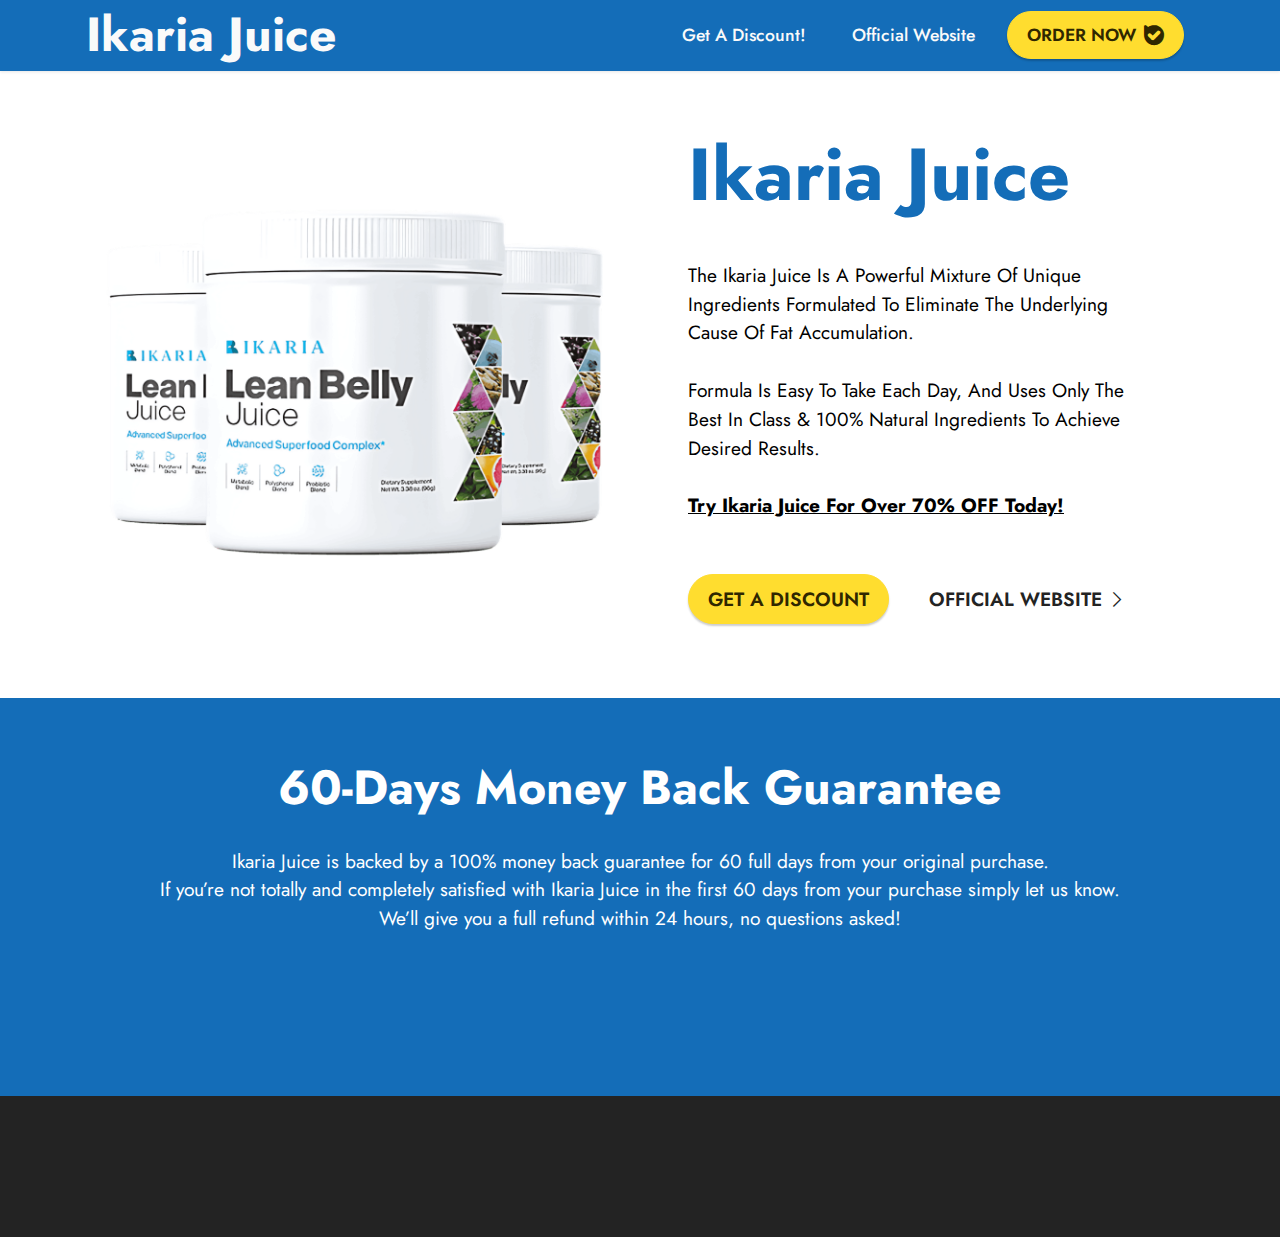
<file: index.html>
<!DOCTYPE html>
<html  >
<head>
  
  <meta charset="UTF-8">
  <meta http-equiv="X-UA-Compatible" content="IE=edge">
  
  <meta name="twitter:card" content="summary_large_image"/>
  <meta name="twitter:image:src" content="">
  <meta property="og:image" content="">
  <meta name="twitter:title" content="Ikaria Juice">
  <meta name="viewport" content="width=device-width, initial-scale=1, minimum-scale=1">
  <link rel="shortcut icon" href="assets/images/favicon-main-128x128.png" type="image/x-icon">
  <meta name="description" content="The Ikaria Juice Is A Powerful Mixture Of Unique Ingredients Formulated To Eliminate The Underlying Cause Of Fat Accumulation.">
  
  
  <title>Ikaria Juice</title>
  <link rel="stylesheet" href="assets/web/assets/mobirise-icons2/mobirise2.css">
  <link rel="stylesheet" href="assets/bootstrap/css/bootstrap.min.css">
  <link rel="stylesheet" href="assets/bootstrap/css/bootstrap-grid.min.css">
  <link rel="stylesheet" href="assets/bootstrap/css/bootstrap-reboot.min.css">
  <link rel="stylesheet" href="assets/animatecss/animate.css">
  <link rel="stylesheet" href="assets/dropdown/css/style.css">
  <link rel="stylesheet" href="assets/socicon/css/styles.css">
  <link rel="stylesheet" href="assets/theme/css/style.css">
  <link rel="preload" href="https://fonts.googleapis.com/css?family=Jost:100,200,300,400,500,600,700,800,900,100i,200i,300i,400i,500i,600i,700i,800i,900i&display=swap" as="style" onload="this.onload=null;this.rel='stylesheet'">
  <noscript><link rel="stylesheet" href="https://fonts.googleapis.com/css?family=Jost:100,200,300,400,500,600,700,800,900,100i,200i,300i,400i,500i,600i,700i,800i,900i&display=swap"></noscript>
  <link rel="preload" as="style" href="assets/mobirise/css/mbr-additional.css"><link rel="stylesheet" href="assets/mobirise/css/mbr-additional.css" type="text/css">
  
  
  
  <meta http-equiv="content-language" content="en-us">
</head>
<body>
  
  <section data-bs-version="5.1" class="menu menu2 cid-tmAYGHW7QI" once="menu" id="menu2-29">
    
    <nav class="navbar navbar-dropdown navbar-expand-lg">
        <div class="container">
            <div class="navbar-brand">
                
                <span class="navbar-caption-wrap"><a class="navbar-caption text-white text-primary display-2" href="index.html">Ikaria Juice</a></span>
            </div>
            <button class="navbar-toggler" type="button" data-toggle="collapse" data-bs-toggle="collapse" data-target="#navbarSupportedContent" data-bs-target="#navbarSupportedContent" aria-controls="navbarNavAltMarkup" aria-expanded="false" aria-label="Toggle navigation">
                <div class="hamburger">
                    <span></span>
                    <span></span>
                    <span></span>
                    <span></span>
                </div>
            </button>
            <div class="collapse navbar-collapse" id="navbarSupportedContent">
                <ul class="navbar-nav nav-dropdown" data-app-modern-menu="true"><li class="nav-item"><a class="nav-link link text-white text-primary display-4" href="https://e6f15nksklzfom9ii6wbq-cq2g.hop.clickbank.net">Get A Discount!</a></li><li class="nav-item"><a class="nav-link link text-white text-primary display-4" href="https://e6f15nksklzfom9ii6wbq-cq2g.hop.clickbank.net">Official Website</a></li></ul>
                
                <div class="navbar-buttons mbr-section-btn"><a class="btn btn-primary display-4" href="https://e6f15nksklzfom9ii6wbq-cq2g.hop.clickbank.net"><span class="socicon socicon-bale mbr-iconfont mbr-iconfont-btn" style="font-size: 20px;"></span>ORDER NOW</a></div>
            </div>
        </div>
    </nav>
</section>

<section data-bs-version="5.1" class="header14 cid-tmAWnNTbYr" id="header14-28">

    

    
    

    <div class="container">
        <div class="row justify-content-center align-items-center">
            <div class="col-12 col-md-6 image-wrapper">
                <a href="https://e6f15nksklzfom9ii6wbq-cq2g.hop.clickbank.net"><img src="assets/images/untitled-1120-853-px-68-1120x853.png" alt="Buy Now"></a>
            </div>
            <div class="col-12 col-md">
                <div class="text-wrapper">
                    <h1 class="mbr-section-title mbr-fonts-style mb-3 display-1"><strong>Ikaria Juice</strong></h1>
                    <p class="mbr-text mbr-fonts-style display-7">
                        <br>The Ikaria Juice Is A Powerful Mixture Of Unique Ingredients Formulated To Eliminate The Underlying Cause Of Fat Accumulation.<br><br>Formula Is Easy To Take Each Day, And Uses Only The Best In Class &amp; 100% Natural Ingredients To Achieve Desired Results.<br><br><strong><u>Try Ikaria Juice For Over 70% OFF Today!</u><br></strong><br></p>
                    <div class="mbr-section-btn mt-3"><a class="btn btn-primary display-7" href="https://e6f15nksklzfom9ii6wbq-cq2g.hop.clickbank.net"><font face="Moririse2"><br></font>GET A DISCOUNT</a> <a class="btn btn-black-outline display-7" href="https://e6f15nksklzfom9ii6wbq-cq2g.hop.clickbank.net"><span class="mobi-mbri mobi-mbri-arrow-next mbr-iconfont mbr-iconfont-btn" style="font-size: 15px;"></span><font face="Moririse2"><br></font>OFFICIAL WEBSITE</a></div>
                </div>
            </div>
        </div>
    </div>
</section>

<section data-bs-version="5.1" class="content4 cid-tjtKMEmhHh" id="content4-h">
    

    
    
    <div class="container">
        <div class="row justify-content-center">
            <div class="title col-md-12 col-lg-12">
                <h3 class="mbr-section-title mbr-fonts-style align-center mb-4 display-2"><strong>60-Days Money Back Guarantee</strong></h3>
                <h4 class="mbr-section-subtitle align-center mbr-fonts-style mb-4 display-7">Ikaria Juice is backed by a 100% money back guarantee for 60 full days from your original purchase.<br>If you’re not totally and completely satisfied with Ikaria Juice in the first 60 days from your purchase simply let us know.<br>We’ll give you a full refund within 24 hours, no questions asked!</h4>
                <div class="mbr-section-btn align-center"><a class="btn btn-primary display-4" href="https://e6f15nksklzfom9ii6wbq-cq2g.hop.clickbank.net"><span class="mobi-mbri mobi-mbri-arrow-next mbr-iconfont mbr-iconfont-btn" style="font-size: 15px;"></span>GET 70% DISCOUNT NOW</a></div>
            </div>
        </div>
    </div>
</section>

<section data-bs-version="5.1" class="footer3 cid-trSSpRsYGT" once="footers" id="footer3-2p">

    

    

    <div class="container-fluid">
        <div class="media-container-row align-center mbr-white">
            <div class="row row-links">
                <ul class="foot-menu">
                    
                    
                    
                    
                    
                    
                    
                    
                    
                     
                     
                <li class="foot-menu-item mbr-fonts-style display-4"><u><a href="page1.html" class="text-white">Terms</a></u></li><li class="foot-menu-item mbr-fonts-style display-4"><u><a href="page2.html" class="text-white">Privacy</a></u></li><li class="foot-menu-item mbr-fonts-style display-4"><u><a href="page3.html" class="text-white">Disclaimer</a></u></li><li class="foot-menu-item mbr-fonts-style display-4"><u><a href="page4.html" class="text-white">Contact Us</a></u></li></ul>
            </div>
            <div class="row social-row">
                <div class="social-list align-left pb-2">
                    
                    
                    
                    
                    
                    
                <div class="soc-item">
                       


                    </div></div>
            </div>
            <div class="row row-copirayt">
                <p class="mbr-text mb-0 mbr-fonts-style align-center display-4">
                    © Copyright 2023 Ikaria Juice. All Rights Reserved.
                </p>
            </div>
        </div>
    </div>
</section>


<script src="assets/bootstrap/js/bootstrap.bundle.min.js"></script>
  <script src="assets/smoothscroll/smooth-scroll.js"></script>
  <script src="assets/ytplayer/index.js"></script>
  <script src="assets/dropdown/js/navbar-dropdown.js"></script>
  <script src="assets/theme/js/script.js"></script>
  
  
  
 <div id="scrollToTop" class="scrollToTop mbr-arrow-up"><a style="text-align: center;"><i class="mbr-arrow-up-icon mbr-arrow-up-icon-cm cm-icon cm-icon-smallarrow-up"></i></a></div>
    <input name="animation" type="hidden">
  </body>
</html>
</file>
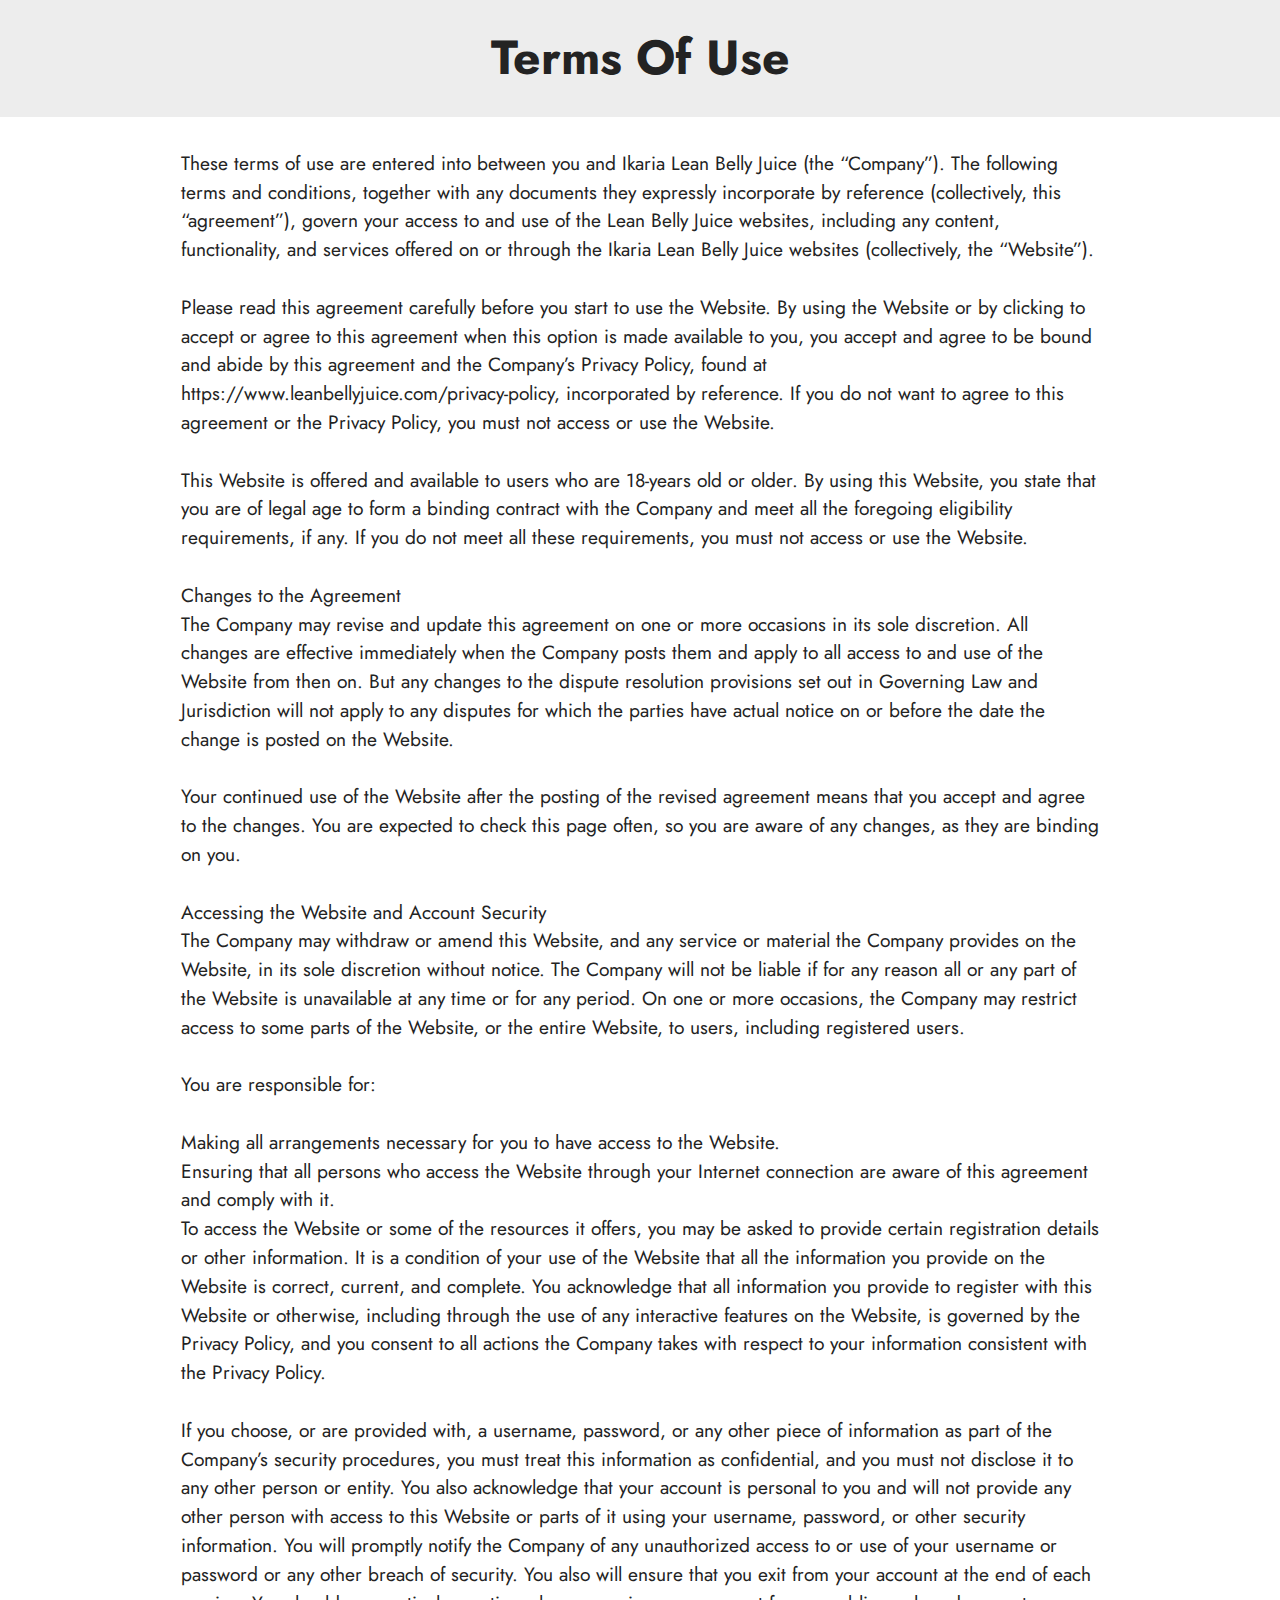
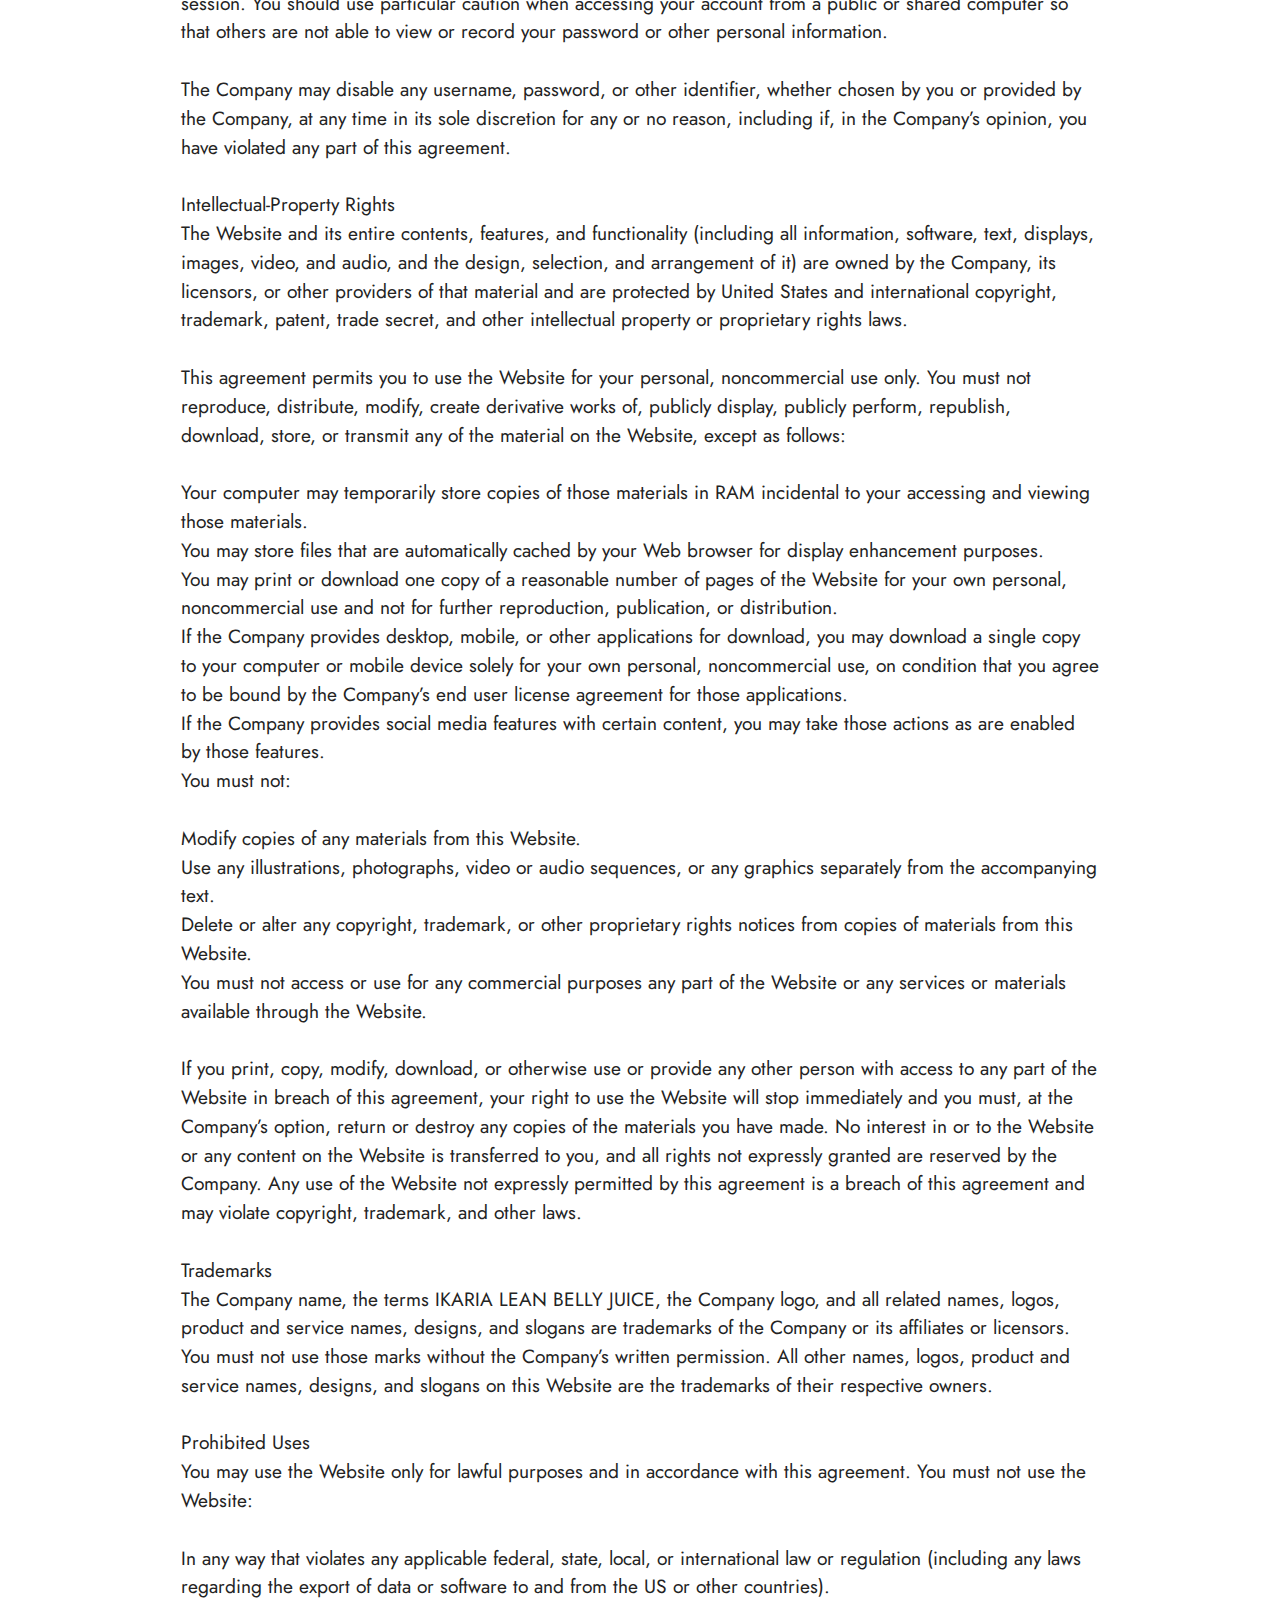
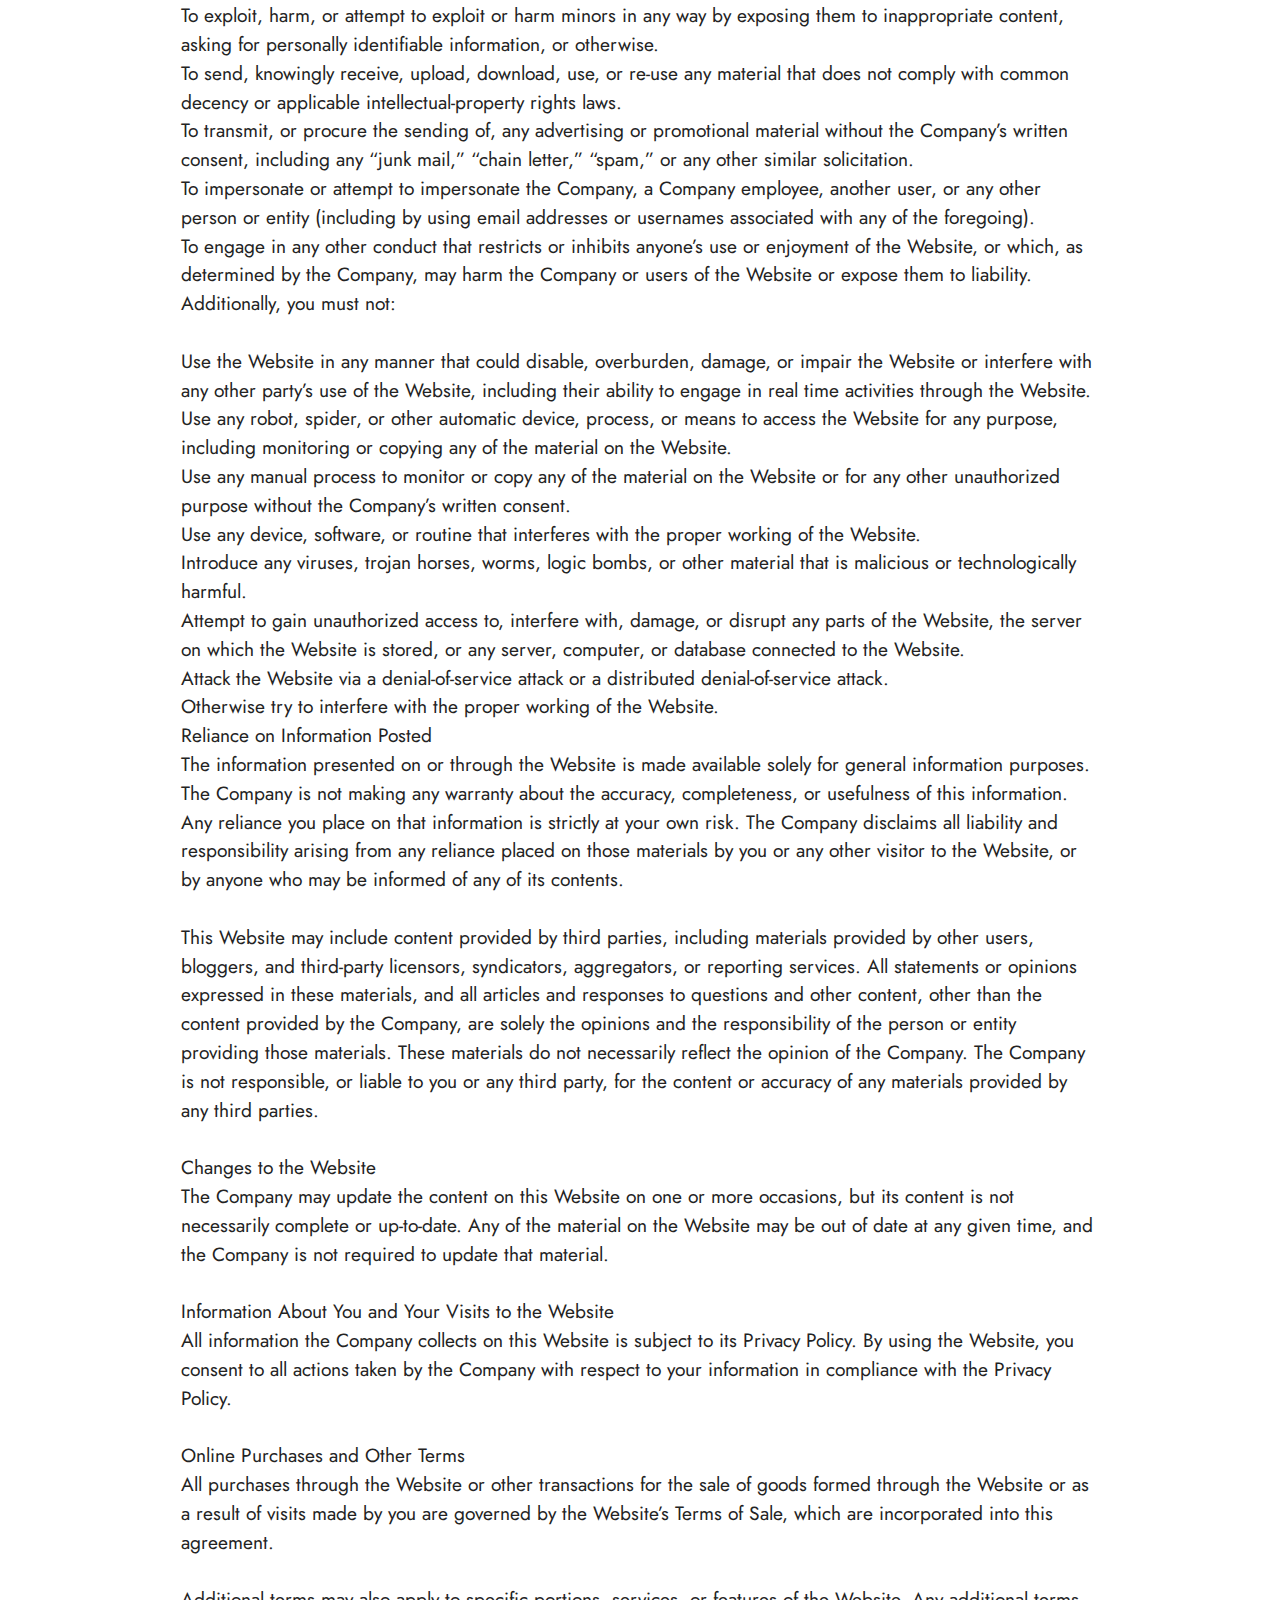
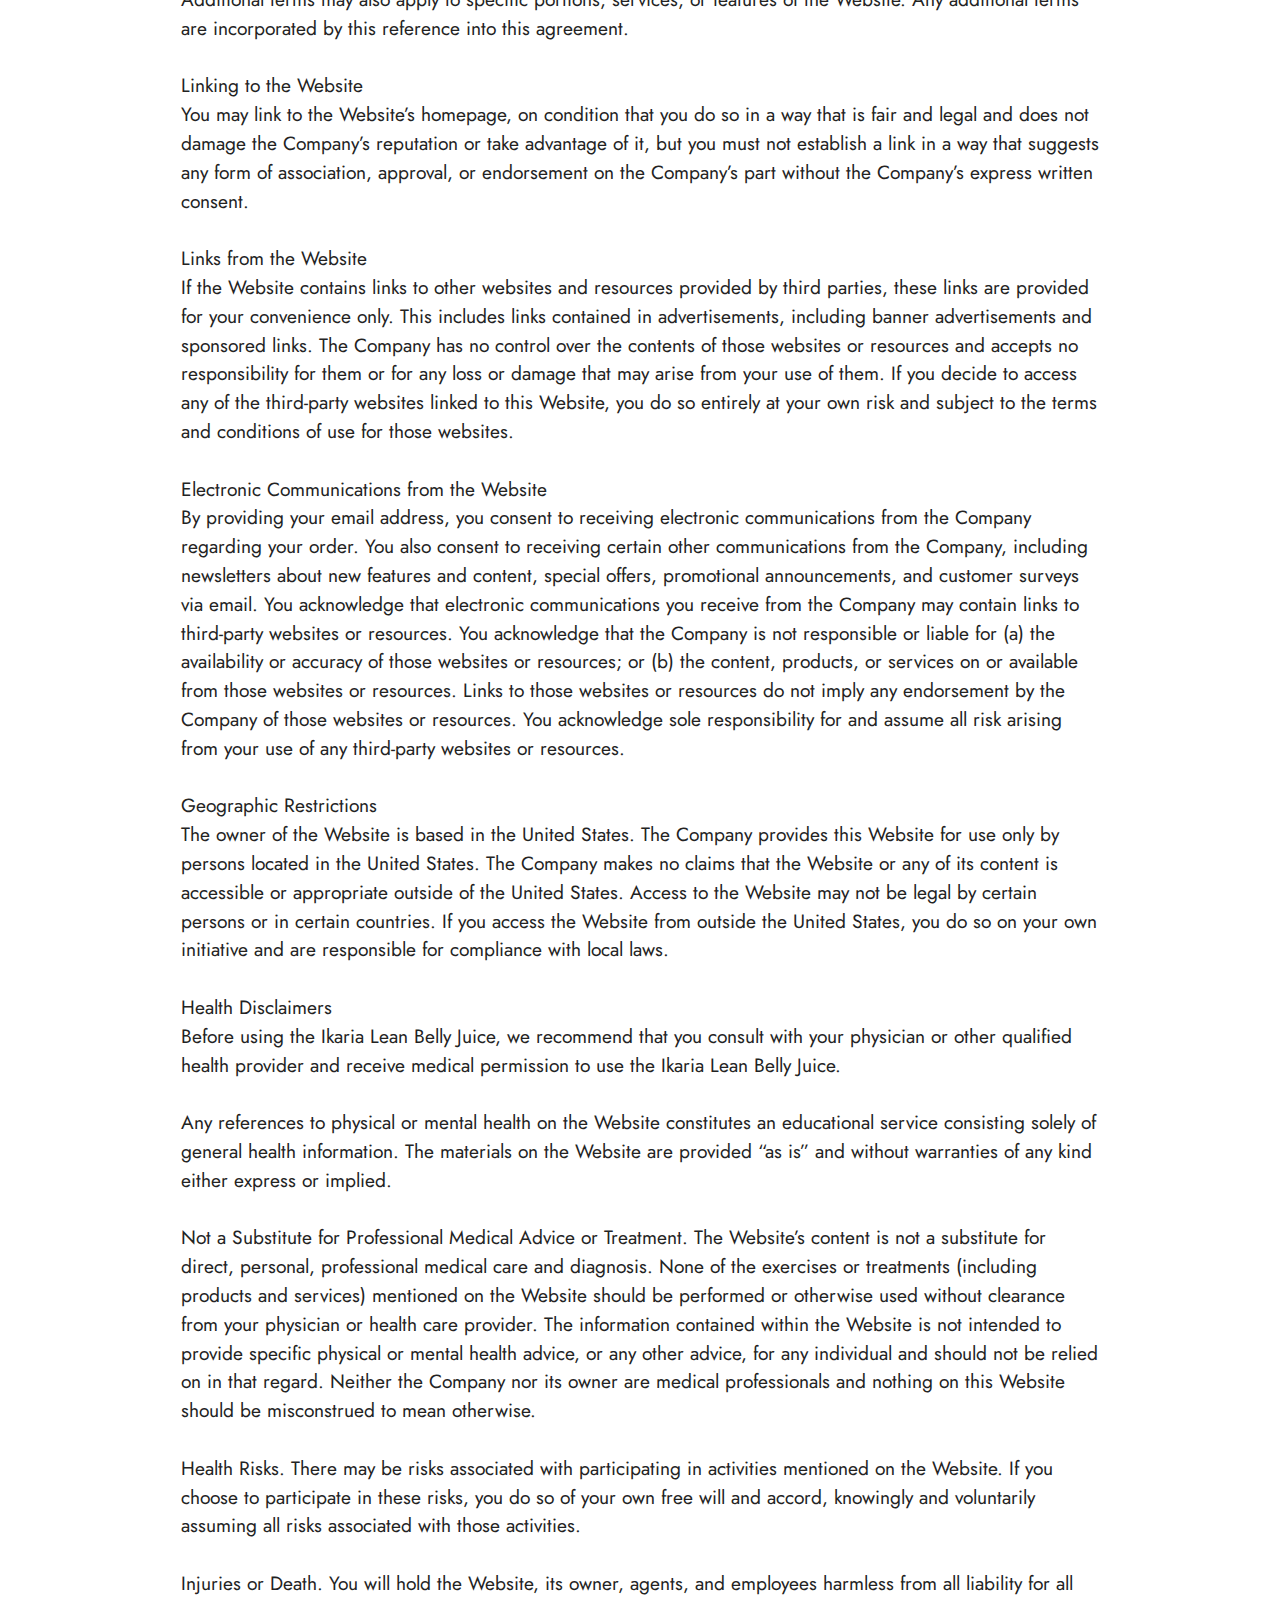
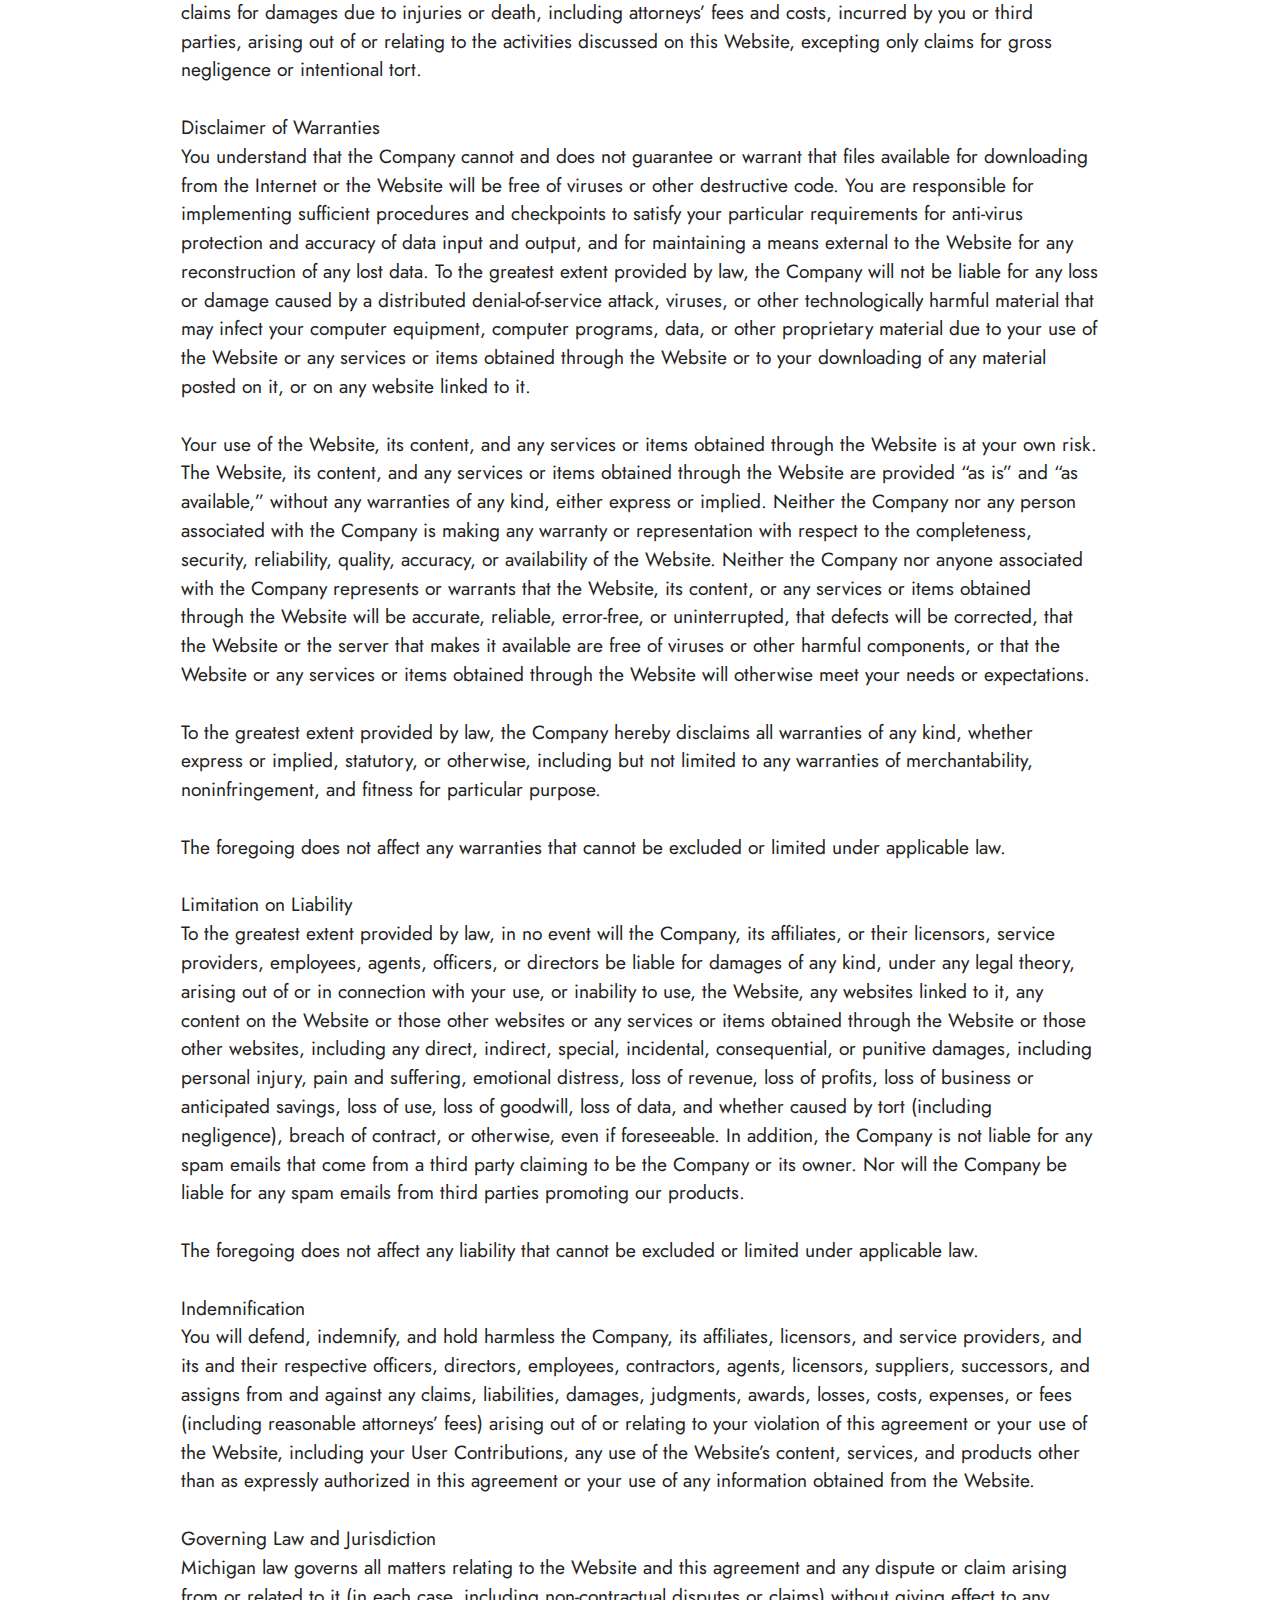
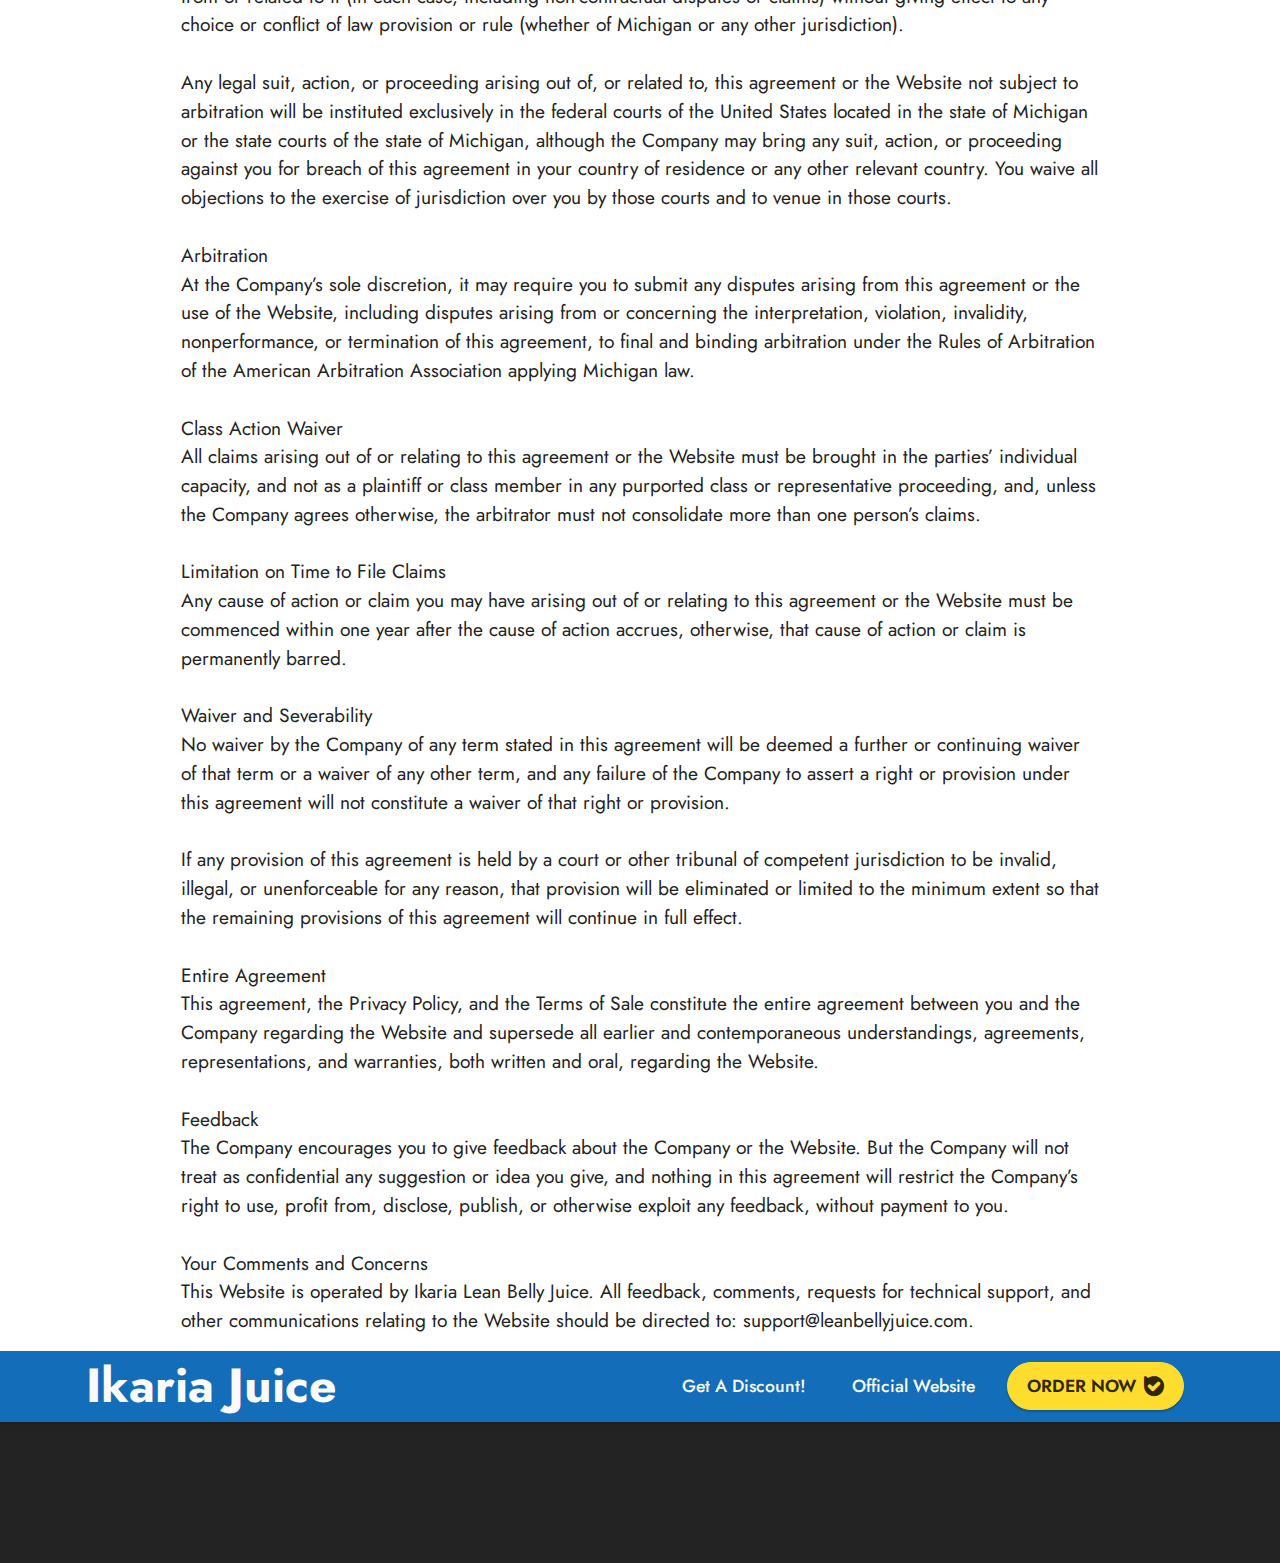
<file: page1.html>
<!DOCTYPE html>
<html  >
<head>
  
  <meta charset="UTF-8">
  <meta http-equiv="X-UA-Compatible" content="IE=edge">
  
  <meta name="twitter:card" content="summary_large_image"/>
  <meta name="twitter:image:src" content="">
  <meta property="og:image" content="">
  <meta name="twitter:title" content="Terms Of Use">
  <meta name="viewport" content="width=device-width, initial-scale=1, minimum-scale=1">
  <link rel="shortcut icon" href="assets/images/favicon-main-128x128.png" type="image/x-icon">
  <meta name="description" content="">
  
  
  <title>Terms Of Use</title>
  <link rel="stylesheet" href="assets/bootstrap/css/bootstrap.min.css">
  <link rel="stylesheet" href="assets/bootstrap/css/bootstrap-grid.min.css">
  <link rel="stylesheet" href="assets/bootstrap/css/bootstrap-reboot.min.css">
  <link rel="stylesheet" href="assets/animatecss/animate.css">
  <link rel="stylesheet" href="assets/dropdown/css/style.css">
  <link rel="stylesheet" href="assets/socicon/css/styles.css">
  <link rel="stylesheet" href="assets/theme/css/style.css">
  <link rel="preload" href="https://fonts.googleapis.com/css?family=Jost:100,200,300,400,500,600,700,800,900,100i,200i,300i,400i,500i,600i,700i,800i,900i&display=swap" as="style" onload="this.onload=null;this.rel='stylesheet'">
  <noscript><link rel="stylesheet" href="https://fonts.googleapis.com/css?family=Jost:100,200,300,400,500,600,700,800,900,100i,200i,300i,400i,500i,600i,700i,800i,900i&display=swap"></noscript>
  <link rel="preload" as="style" href="assets/mobirise/css/mbr-additional.css"><link rel="stylesheet" href="assets/mobirise/css/mbr-additional.css" type="text/css">
  
  
  
  
</head>
<body>
  
  <section data-bs-version="5.1" class="content4 cid-tjykehVjDn" id="content4-p">
    

    
    
    <div class="container">
        <div class="row justify-content-center">
            <div class="title col-md-12 col-lg-12">
                <h3 class="mbr-section-title mbr-fonts-style align-center mb-4 display-2"><strong>Terms Of Use</strong></h3>
                
                
            </div>
        </div>
    </div>
</section>

<section data-bs-version="5.1" class="content5 cid-sKy7tkCOig cid-tjykeHYRPt" id="content5-q">
    
    <div class="container">
        <div class="row justify-content-center">
            <div class="col-md-12 col-lg-10">
                
                
                <p class="mbr-text mbr-fonts-style display-7">These terms of use are entered into between you and Ikaria Lean Belly Juice (the “Company”). The following terms and conditions, together with any documents they expressly incorporate by reference (collectively, this “agreement”), govern your access to and use of the Lean Belly Juice websites, including any content, functionality, and services offered on or through the Ikaria Lean Belly Juice websites (collectively, the “Website”).
<br>
<br>Please read this agreement carefully before you start to use the Website. By using the Website or by clicking to accept or agree to this agreement when this option is made available to you, you accept and agree to be bound and abide by this agreement and the Company’s Privacy Policy, found at https://www.leanbellyjuice.com/privacy-policy, incorporated by reference. If you do not want to agree to this agreement or the Privacy Policy, you must not access or use the Website.
<br>
<br>This Website is offered and available to users who are 18-years old or older. By using this Website, you state that you are of legal age to form a binding contract with the Company and meet all the foregoing eligibility requirements, if any. If you do not meet all these requirements, you must not access or use the Website.
<br>
<br>Changes to the Agreement
<br>The Company may revise and update this agreement on one or more occasions in its sole discretion. All changes are effective immediately when the Company posts them and apply to all access to and use of the Website from then on. But any changes to the dispute resolution provisions set out in Governing Law and Jurisdiction will not apply to any disputes for which the parties have actual notice on or before the date the change is posted on the Website.
<br>
<br>Your continued use of the Website after the posting of the revised agreement means that you accept and agree to the changes. You are expected to check this page often, so you are aware of any changes, as they are binding on you.
<br>
<br>Accessing the Website and Account Security
<br>The Company may withdraw or amend this Website, and any service or material the Company provides on the Website, in its sole discretion without notice. The Company will not be liable if for any reason all or any part of the Website is unavailable at any time or for any period. On one or more occasions, the Company may restrict access to some parts of the Website, or the entire Website, to users, including registered users.
<br>
<br>You are responsible for:
<br>
<br>Making all arrangements necessary for you to have access to the Website.
<br>Ensuring that all persons who access the Website through your Internet connection are aware of this agreement and comply with it.
<br>To access the Website or some of the resources it offers, you may be asked to provide certain registration details or other information. It is a condition of your use of the Website that all the information you provide on the Website is correct, current, and complete. You acknowledge that all information you provide to register with this Website or otherwise, including through the use of any interactive features on the Website, is governed by the Privacy Policy, and you consent to all actions the Company takes with respect to your information consistent with the Privacy Policy.
<br>
<br>If you choose, or are provided with, a username, password, or any other piece of information as part of the Company’s security procedures, you must treat this information as confidential, and you must not disclose it to any other person or entity. You also acknowledge that your account is personal to you and will not provide any other person with access to this Website or parts of it using your username, password, or other security information. You will promptly notify the Company of any unauthorized access to or use of your username or password or any other breach of security. You also will ensure that you exit from your account at the end of each session. You should use particular caution when accessing your account from a public or shared computer so that others are not able to view or record your password or other personal information.
<br>
<br>The Company may disable any username, password, or other identifier, whether chosen by you or provided by the Company, at any time in its sole discretion for any or no reason, including if, in the Company’s opinion, you have violated any part of this agreement.
<br>
<br>Intellectual-Property Rights
<br>The Website and its entire contents, features, and functionality (including all information, software, text, displays, images, video, and audio, and the design, selection, and arrangement of it) are owned by the Company, its licensors, or other providers of that material and are protected by United States and international copyright, trademark, patent, trade secret, and other intellectual property or proprietary rights laws.
<br>
<br>This agreement permits you to use the Website for your personal, noncommercial use only. You must not reproduce, distribute, modify, create derivative works of, publicly display, publicly perform, republish, download, store, or transmit any of the material on the Website, except as follows:
<br>
<br>Your computer may temporarily store copies of those materials in RAM incidental to your accessing and viewing those materials.
<br>You may store files that are automatically cached by your Web browser for display enhancement purposes.
<br>You may print or download one copy of a reasonable number of pages of the Website for your own personal, noncommercial use and not for further reproduction, publication, or distribution.
<br>If the Company provides desktop, mobile, or other applications for download, you may download a single copy to your computer or mobile device solely for your own personal, noncommercial use, on condition that you agree to be bound by the Company’s end user license agreement for those applications.
<br>If the Company provides social media features with certain content, you may take those actions as are enabled by those features.
<br>You must not:
<br>
<br>Modify copies of any materials from this Website.
<br>Use any illustrations, photographs, video or audio sequences, or any graphics separately from the accompanying text.
<br>Delete or alter any copyright, trademark, or other proprietary rights notices from copies of materials from this Website.
<br>You must not access or use for any commercial purposes any part of the Website or any services or materials available through the Website.
<br>
<br>If you print, copy, modify, download, or otherwise use or provide any other person with access to any part of the Website in breach of this agreement, your right to use the Website will stop immediately and you must, at the Company’s option, return or destroy any copies of the materials you have made. No interest in or to the Website or any content on the Website is transferred to you, and all rights not expressly granted are reserved by the Company. Any use of the Website not expressly permitted by this agreement is a breach of this agreement and may violate copyright, trademark, and other laws.
<br>
<br>Trademarks
<br>The Company name, the terms IKARIA LEAN BELLY JUICE, the Company logo, and all related names, logos, product and service names, designs, and slogans are trademarks of the Company or its affiliates or licensors. You must not use those marks without the Company’s written permission. All other names, logos, product and service names, designs, and slogans on this Website are the trademarks of their respective owners.
<br>
<br>Prohibited Uses
<br>You may use the Website only for lawful purposes and in accordance with this agreement. You must not use the Website:
<br>
<br>In any way that violates any applicable federal, state, local, or international law or regulation (including any laws regarding the export of data or software to and from the US or other countries).
<br>To exploit, harm, or attempt to exploit or harm minors in any way by exposing them to inappropriate content, asking for personally identifiable information, or otherwise.
<br>To send, knowingly receive, upload, download, use, or re-use any material that does not comply with common decency or applicable intellectual-property rights laws.
<br>To transmit, or procure the sending of, any advertising or promotional material without the Company’s written consent, including any “junk mail,” “chain letter,” “spam,” or any other similar solicitation.
<br>To impersonate or attempt to impersonate the Company, a Company employee, another user, or any other person or entity (including by using email addresses or usernames associated with any of the foregoing).
<br>To engage in any other conduct that restricts or inhibits anyone’s use or enjoyment of the Website, or which, as determined by the Company, may harm the Company or users of the Website or expose them to liability.
<br>Additionally, you must not:
<br>
<br>Use the Website in any manner that could disable, overburden, damage, or impair the Website or interfere with any other party’s use of the Website, including their ability to engage in real time activities through the Website.
<br>Use any robot, spider, or other automatic device, process, or means to access the Website for any purpose, including monitoring or copying any of the material on the Website.
<br>Use any manual process to monitor or copy any of the material on the Website or for any other unauthorized purpose without the Company’s written consent.
<br>Use any device, software, or routine that interferes with the proper working of the Website.
<br>Introduce any viruses, trojan horses, worms, logic bombs, or other material that is malicious or technologically harmful.
<br>Attempt to gain unauthorized access to, interfere with, damage, or disrupt any parts of the Website, the server on which the Website is stored, or any server, computer, or database connected to the Website.
<br>Attack the Website via a denial-of-service attack or a distributed denial-of-service attack.
<br>Otherwise try to interfere with the proper working of the Website.
<br>Reliance on Information Posted
<br>The information presented on or through the Website is made available solely for general information purposes. The Company is not making any warranty about the accuracy, completeness, or usefulness of this information. Any reliance you place on that information is strictly at your own risk. The Company disclaims all liability and responsibility arising from any reliance placed on those materials by you or any other visitor to the Website, or by anyone who may be informed of any of its contents.
<br>
<br>This Website may include content provided by third parties, including materials provided by other users, bloggers, and third-party licensors, syndicators, aggregators, or reporting services. All statements or opinions expressed in these materials, and all articles and responses to questions and other content, other than the content provided by the Company, are solely the opinions and the responsibility of the person or entity providing those materials. These materials do not necessarily reflect the opinion of the Company. The Company is not responsible, or liable to you or any third party, for the content or accuracy of any materials provided by any third parties.
<br>
<br>Changes to the Website
<br>The Company may update the content on this Website on one or more occasions, but its content is not necessarily complete or up-to-date. Any of the material on the Website may be out of date at any given time, and the Company is not required to update that material.
<br>
<br>Information About You and Your Visits to the Website
<br>All information the Company collects on this Website is subject to its Privacy Policy. By using the Website, you consent to all actions taken by the Company with respect to your information in compliance with the Privacy Policy.
<br>
<br>Online Purchases and Other Terms
<br>All purchases through the Website or other transactions for the sale of goods formed through the Website or as a result of visits made by you are governed by the Website’s Terms of Sale, which are incorporated into this agreement.
<br>
<br>Additional terms may also apply to specific portions, services, or features of the Website. Any additional terms are incorporated by this reference into this agreement.
<br>
<br>Linking to the Website
<br>You may link to the Website’s homepage, on condition that you do so in a way that is fair and legal and does not damage the Company’s reputation or take advantage of it, but you must not establish a link in a way that suggests any form of association, approval, or endorsement on the Company’s part without the Company’s express written consent.
<br>
<br>Links from the Website
<br>If the Website contains links to other websites and resources provided by third parties, these links are provided for your convenience only. This includes links contained in advertisements, including banner advertisements and sponsored links. The Company has no control over the contents of those websites or resources and accepts no responsibility for them or for any loss or damage that may arise from your use of them. If you decide to access any of the third-party websites linked to this Website, you do so entirely at your own risk and subject to the terms and conditions of use for those websites.
<br>
<br>Electronic Communications from the Website
<br>By providing your email address, you consent to receiving electronic communications from the Company regarding your order. You also consent to receiving certain other communications from the Company, including newsletters about new features and content, special offers, promotional announcements, and customer surveys via email. You acknowledge that electronic communications you receive from the Company may contain links to third-party websites or resources. You acknowledge that the Company is not responsible or liable for (a) the availability or accuracy of those websites or resources; or (b) the content, products, or services on or available from those websites or resources. Links to those websites or resources do not imply any endorsement by the Company of those websites or resources. You acknowledge sole responsibility for and assume all risk arising from your use of any third-party websites or resources.
<br>
<br>Geographic Restrictions
<br>The owner of the Website is based in the United States. The Company provides this Website for use only by persons located in the United States. The Company makes no claims that the Website or any of its content is accessible or appropriate outside of the United States. Access to the Website may not be legal by certain persons or in certain countries. If you access the Website from outside the United States, you do so on your own initiative and are responsible for compliance with local laws.
<br>
<br>Health Disclaimers
<br>Before using the Ikaria Lean Belly Juice, we recommend that you consult with your physician or other qualified health provider and receive medical permission to use the Ikaria Lean Belly Juice.
<br>
<br>Any references to physical or mental health on the Website constitutes an educational service consisting solely of general health information. The materials on the Website are provided “as is” and without warranties of any kind either express or implied.
<br>
<br>Not a Substitute for Professional Medical Advice or Treatment. The Website’s content is not a substitute for direct, personal, professional medical care and diagnosis. None of the exercises or treatments (including products and services) mentioned on the Website should be performed or otherwise used without clearance from your physician or health care provider. The information contained within the Website is not intended to provide specific physical or mental health advice, or any other advice, for any individual and should not be relied on in that regard. Neither the Company nor its owner are medical professionals and nothing on this Website should be misconstrued to mean otherwise.
<br>
<br>Health Risks. There may be risks associated with participating in activities mentioned on the Website. If you choose to participate in these risks, you do so of your own free will and accord, knowingly and voluntarily assuming all risks associated with those activities.
<br>
<br>Injuries or Death. You will hold the Website, its owner, agents, and employees harmless from all liability for all claims for damages due to injuries or death, including attorneys’ fees and costs, incurred by you or third parties, arising out of or relating to the activities discussed on this Website, excepting only claims for gross negligence or intentional tort.
<br>
<br>Disclaimer of Warranties
<br>You understand that the Company cannot and does not guarantee or warrant that files available for downloading from the Internet or the Website will be free of viruses or other destructive code. You are responsible for implementing sufficient procedures and checkpoints to satisfy your particular requirements for anti-virus protection and accuracy of data input and output, and for maintaining a means external to the Website for any reconstruction of any lost data. To the greatest extent provided by law, the Company will not be liable for any loss or damage caused by a distributed denial-of-service attack, viruses, or other technologically harmful material that may infect your computer equipment, computer programs, data, or other proprietary material due to your use of the Website or any services or items obtained through the Website or to your downloading of any material posted on it, or on any website linked to it.
<br>
<br>Your use of the Website, its content, and any services or items obtained through the Website is at your own risk. The Website, its content, and any services or items obtained through the Website are provided “as is” and “as available,” without any warranties of any kind, either express or implied. Neither the Company nor any person associated with the Company is making any warranty or representation with respect to the completeness, security, reliability, quality, accuracy, or availability of the Website. Neither the Company nor anyone associated with the Company represents or warrants that the Website, its content, or any services or items obtained through the Website will be accurate, reliable, error-free, or uninterrupted, that defects will be corrected, that the Website or the server that makes it available are free of viruses or other harmful components, or that the Website or any services or items obtained through the Website will otherwise meet your needs or expectations.
<br>
<br>To the greatest extent provided by law, the Company hereby disclaims all warranties of any kind, whether express or implied, statutory, or otherwise, including but not limited to any warranties of merchantability, noninfringement, and fitness for particular purpose.
<br>
<br>The foregoing does not affect any warranties that cannot be excluded or limited under applicable law.
<br>
<br>Limitation on Liability
<br>To the greatest extent provided by law, in no event will the Company, its affiliates, or their licensors, service providers, employees, agents, officers, or directors be liable for damages of any kind, under any legal theory, arising out of or in connection with your use, or inability to use, the Website, any websites linked to it, any content on the Website or those other websites or any services or items obtained through the Website or those other websites, including any direct, indirect, special, incidental, consequential, or punitive damages, including personal injury, pain and suffering, emotional distress, loss of revenue, loss of profits, loss of business or anticipated savings, loss of use, loss of goodwill, loss of data, and whether caused by tort (including negligence), breach of contract, or otherwise, even if foreseeable. In addition, the Company is not liable for any spam emails that come from a third party claiming to be the Company or its owner. Nor will the Company be liable for any spam emails from third parties promoting our products.
<br>
<br>The foregoing does not affect any liability that cannot be excluded or limited under applicable law.
<br>
<br>Indemnification
<br>You will defend, indemnify, and hold harmless the Company, its affiliates, licensors, and service providers, and its and their respective officers, directors, employees, contractors, agents, licensors, suppliers, successors, and assigns from and against any claims, liabilities, damages, judgments, awards, losses, costs, expenses, or fees (including reasonable attorneys’ fees) arising out of or relating to your violation of this agreement or your use of the Website, including your User Contributions, any use of the Website’s content, services, and products other than as expressly authorized in this agreement or your use of any information obtained from the Website.
<br>
<br>Governing Law and Jurisdiction
<br>Michigan law governs all matters relating to the Website and this agreement and any dispute or claim arising from or related to it (in each case, including non-contractual disputes or claims) without giving effect to any choice or conflict of law provision or rule (whether of Michigan or any other jurisdiction).
<br>
<br>Any legal suit, action, or proceeding arising out of, or related to, this agreement or the Website not subject to arbitration will be instituted exclusively in the federal courts of the United States located in the state of Michigan or the state courts of the state of Michigan, although the Company may bring any suit, action, or proceeding against you for breach of this agreement in your country of residence or any other relevant country. You waive all objections to the exercise of jurisdiction over you by those courts and to venue in those courts.
<br>
<br>Arbitration
<br>At the Company’s sole discretion, it may require you to submit any disputes arising from this agreement or the use of the Website, including disputes arising from or concerning the interpretation, violation, invalidity, nonperformance, or termination of this agreement, to final and binding arbitration under the Rules of Arbitration of the American Arbitration Association applying Michigan law.
<br>
<br>Class Action Waiver
<br>All claims arising out of or relating to this agreement or the Website must be brought in the parties’ individual capacity, and not as a plaintiff or class member in any purported class or representative proceeding, and, unless the Company agrees otherwise, the arbitrator must not consolidate more than one person’s claims.
<br>
<br>Limitation on Time to File Claims
<br>Any cause of action or claim you may have arising out of or relating to this agreement or the Website must be commenced within one year after the cause of action accrues, otherwise, that cause of action or claim is permanently barred.
<br>
<br>Waiver and Severability
<br>No waiver by the Company of any term stated in this agreement will be deemed a further or continuing waiver of that term or a waiver of any other term, and any failure of the Company to assert a right or provision under this agreement will not constitute a waiver of that right or provision.
<br>
<br>If any provision of this agreement is held by a court or other tribunal of competent jurisdiction to be invalid, illegal, or unenforceable for any reason, that provision will be eliminated or limited to the minimum extent so that the remaining provisions of this agreement will continue in full effect.
<br>
<br>Entire Agreement
<br>This agreement, the Privacy Policy, and the Terms of Sale constitute the entire agreement between you and the Company regarding the Website and supersede all earlier and contemporaneous understandings, agreements, representations, and warranties, both written and oral, regarding the Website.
<br>
<br>Feedback
<br>The Company encourages you to give feedback about the Company or the Website. But the Company will not treat as confidential any suggestion or idea you give, and nothing in this agreement will restrict the Company’s right to use, profit from, disclose, publish, or otherwise exploit any feedback, without payment to you.
<br>
<br>Your Comments and Concerns
<br>This Website is operated by Ikaria Lean Belly Juice. All feedback, comments, requests for technical support, and other communications relating to the Website should be directed to: support@leanbellyjuice.com.</p>
            </div>
        </div>
    </div>
</section>

<section data-bs-version="5.1" class="menu menu2 cid-tmAYGHW7QI" once="menu" id="menu2-29">
    
    <nav class="navbar navbar-dropdown navbar-expand-lg">
        <div class="container">
            <div class="navbar-brand">
                
                <span class="navbar-caption-wrap"><a class="navbar-caption text-white text-primary display-2" href="index.html">Ikaria Juice</a></span>
            </div>
            <button class="navbar-toggler" type="button" data-toggle="collapse" data-bs-toggle="collapse" data-target="#navbarSupportedContent" data-bs-target="#navbarSupportedContent" aria-controls="navbarNavAltMarkup" aria-expanded="false" aria-label="Toggle navigation">
                <div class="hamburger">
                    <span></span>
                    <span></span>
                    <span></span>
                    <span></span>
                </div>
            </button>
            <div class="collapse navbar-collapse" id="navbarSupportedContent">
                <ul class="navbar-nav nav-dropdown" data-app-modern-menu="true"><li class="nav-item"><a class="nav-link link text-white text-primary display-4" href="https://0c7e22u3duct9yfcfd8hib4p0u.hop.clickbank.net">Get A Discount!</a></li><li class="nav-item"><a class="nav-link link text-white text-primary display-4" href="https://0c7e22u3duct9yfcfd8hib4p0u.hop.clickbank.net">Official Website</a></li></ul>
                
                <div class="navbar-buttons mbr-section-btn"><a class="btn btn-primary display-4" href="https://0c7e22u3duct9yfcfd8hib4p0u.hop.clickbank.net"><span class="socicon socicon-bale mbr-iconfont mbr-iconfont-btn" style="font-size: 20px;"></span>ORDER NOW</a></div>
            </div>
        </div>
    </nav>
</section>

<section data-bs-version="5.1" class="footer3 cid-trSSpRsYGT" once="footers" id="footer3-2p">

    

    

    <div class="container-fluid">
        <div class="media-container-row align-center mbr-white">
            <div class="row row-links">
                <ul class="foot-menu">
                    
                    
                    
                    
                    
                    
                    
                    
                    
                     
                     
                <li class="foot-menu-item mbr-fonts-style display-4"><u><a href="page1.html" class="text-white">Terms</a></u></li><li class="foot-menu-item mbr-fonts-style display-4"><u><a href="page2.html" class="text-white">Privacy</a></u></li><li class="foot-menu-item mbr-fonts-style display-4"><u><a href="page3.html" class="text-white">Disclaimer</a></u></li><li class="foot-menu-item mbr-fonts-style display-4"><u><a href="page4.html" class="text-white">Contact Us</a></u></li></ul>
            </div>
            <div class="row social-row">
                <div class="social-list align-left pb-2">
                    
                    
                    
                    
                    
                    
                <div class="soc-item">
                       


                    </div></div>
            </div>
            <div class="row row-copirayt">
                <p class="mbr-text mb-0 mbr-fonts-style align-center display-4">
                    © Copyright 2023 Ikaria Juice. All Rights Reserved.
                </p>
            </div>
        </div>
    </div>
</section>


<script src="assets/bootstrap/js/bootstrap.bundle.min.js"></script>
  <script src="assets/smoothscroll/smooth-scroll.js"></script>
  <script src="assets/ytplayer/index.js"></script>
  <script src="assets/dropdown/js/navbar-dropdown.js"></script>
  <script src="assets/theme/js/script.js"></script>
  
  
  
 <div id="scrollToTop" class="scrollToTop mbr-arrow-up"><a style="text-align: center;"><i class="mbr-arrow-up-icon mbr-arrow-up-icon-cm cm-icon cm-icon-smallarrow-up"></i></a></div>
    <input name="animation" type="hidden">
  </body>
</html>
</file>
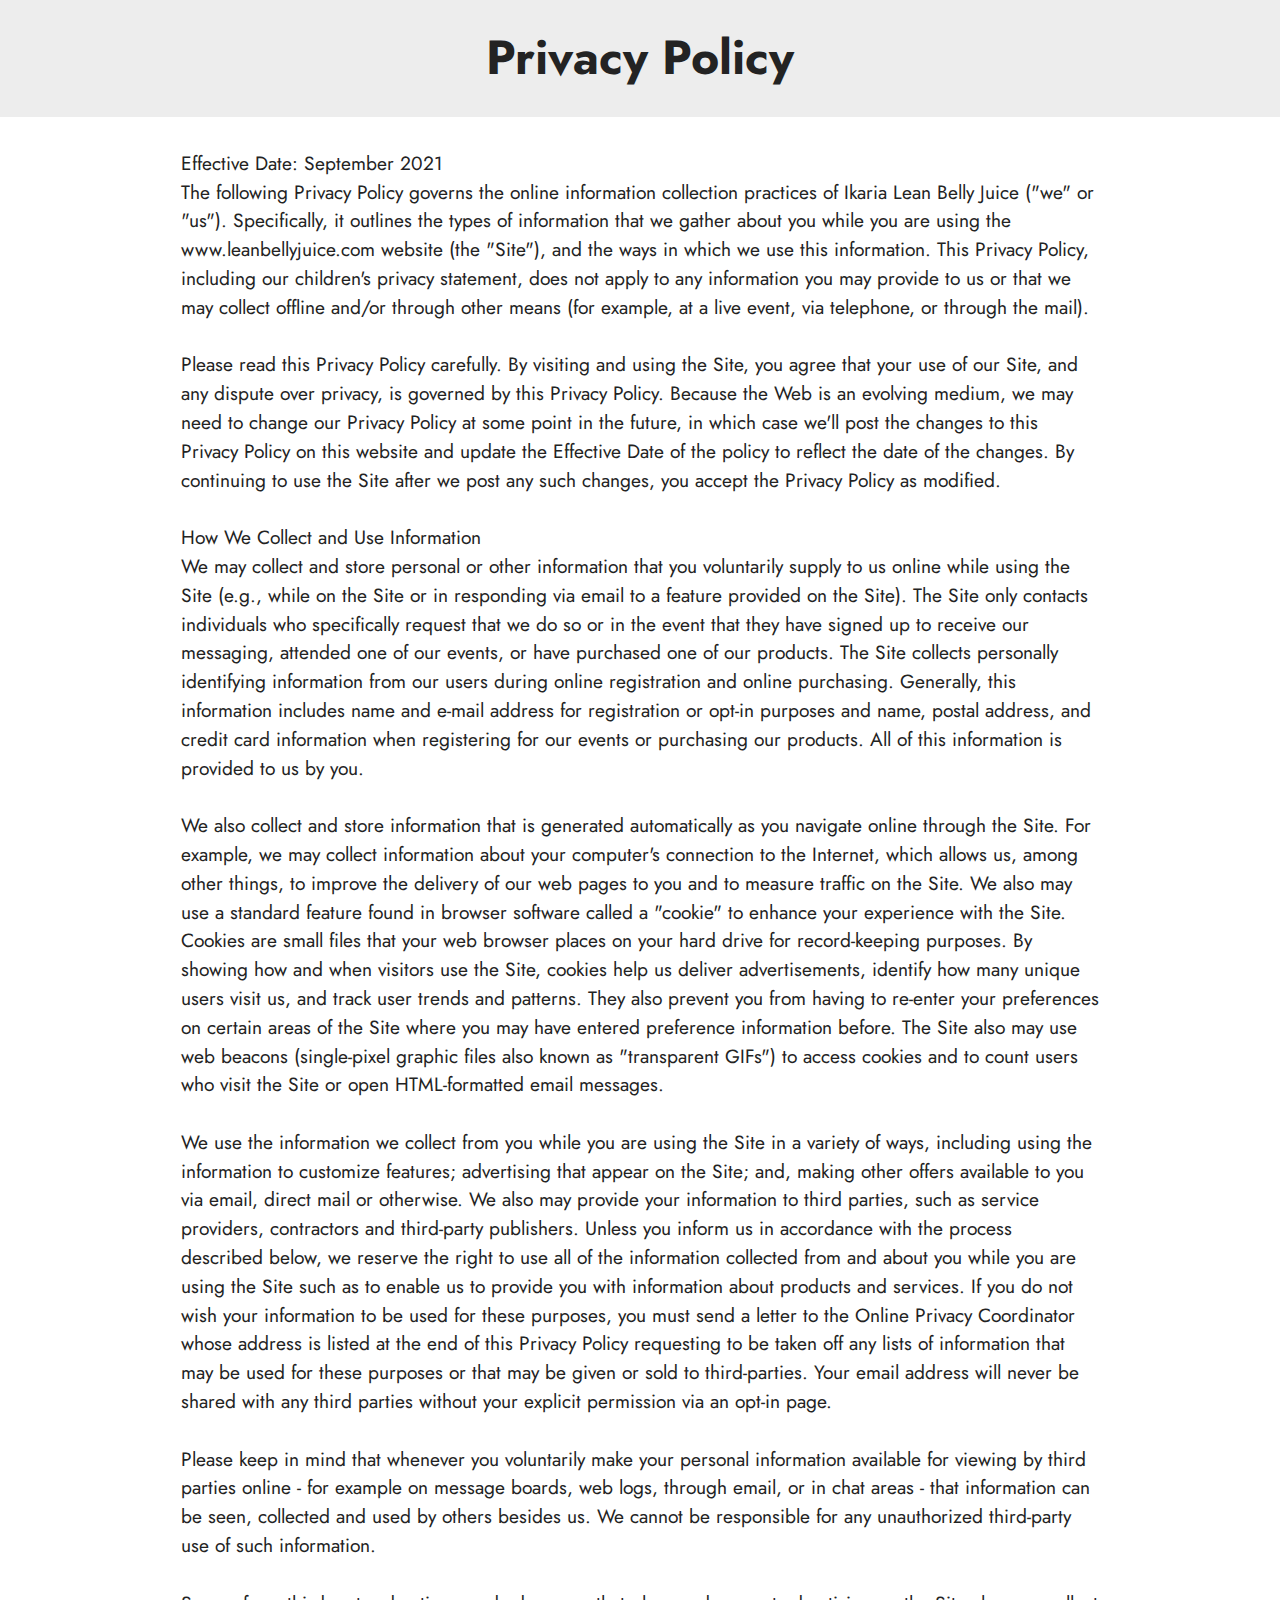
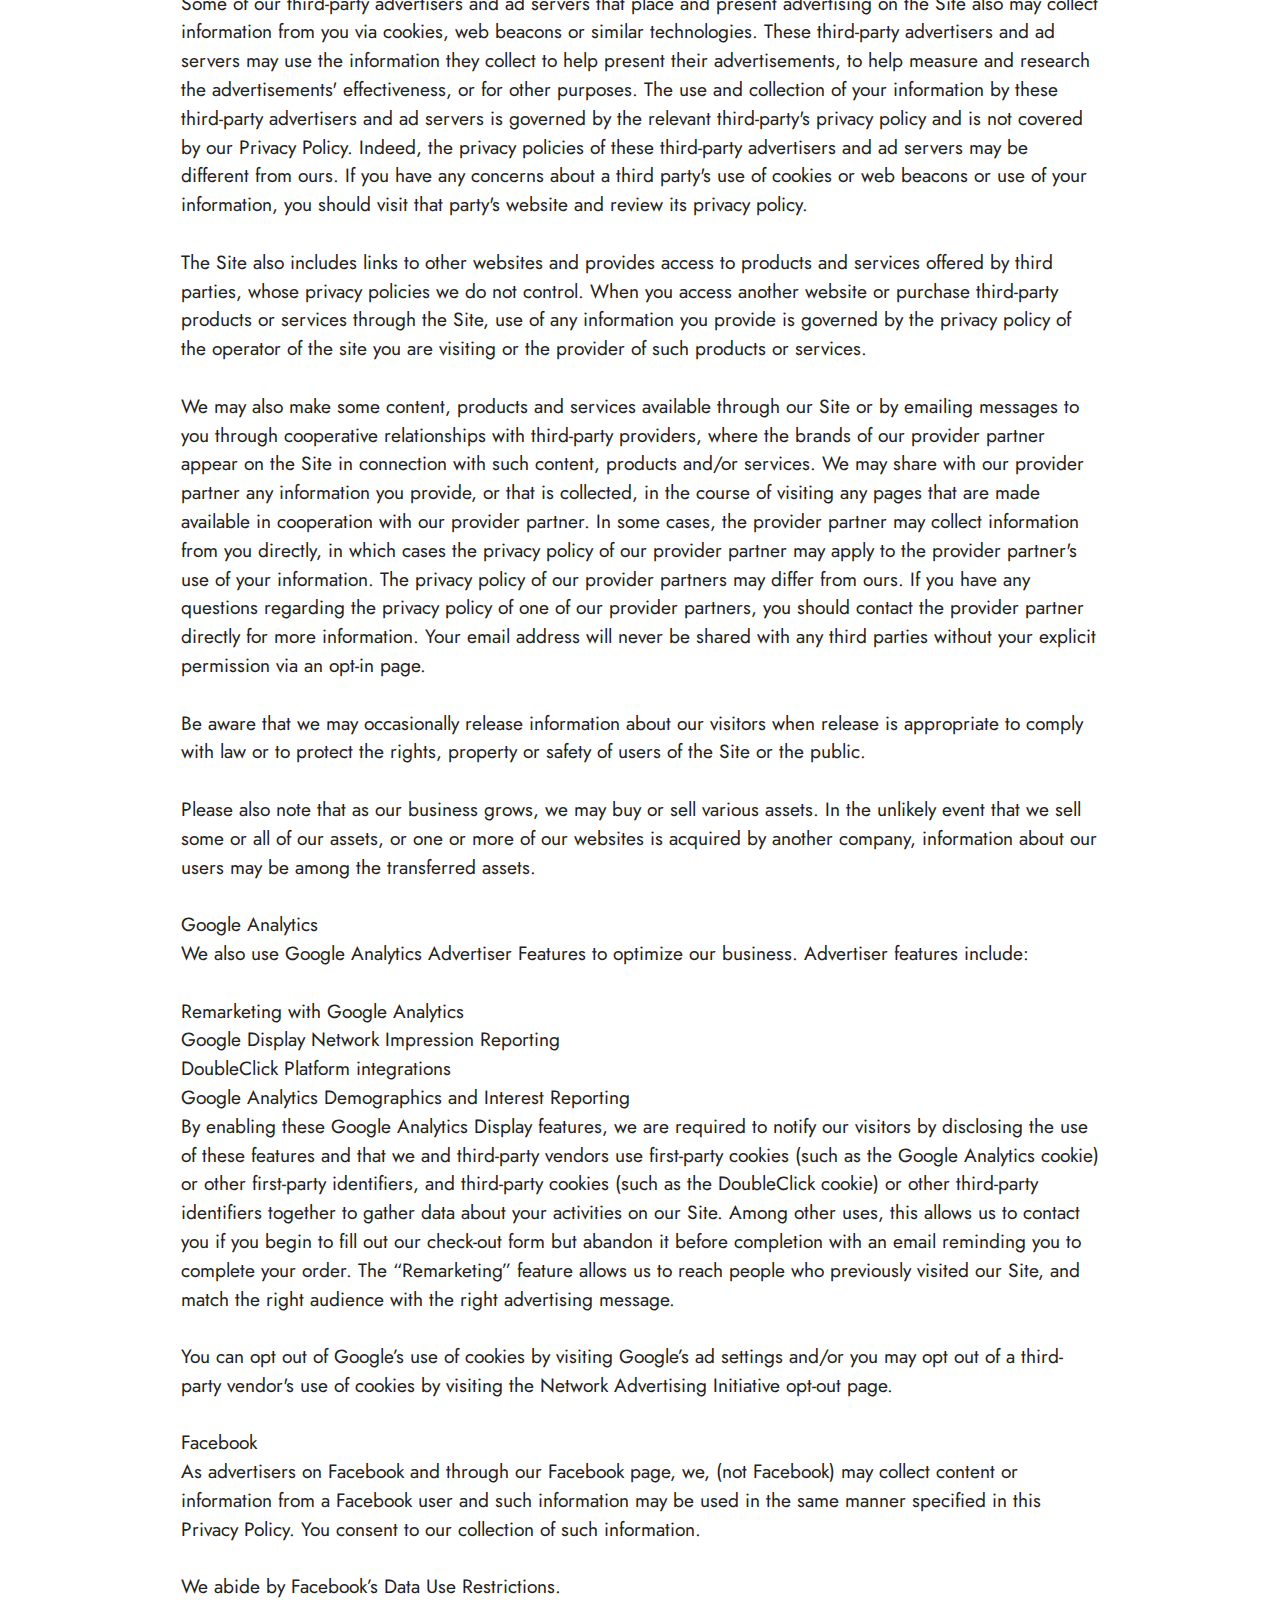
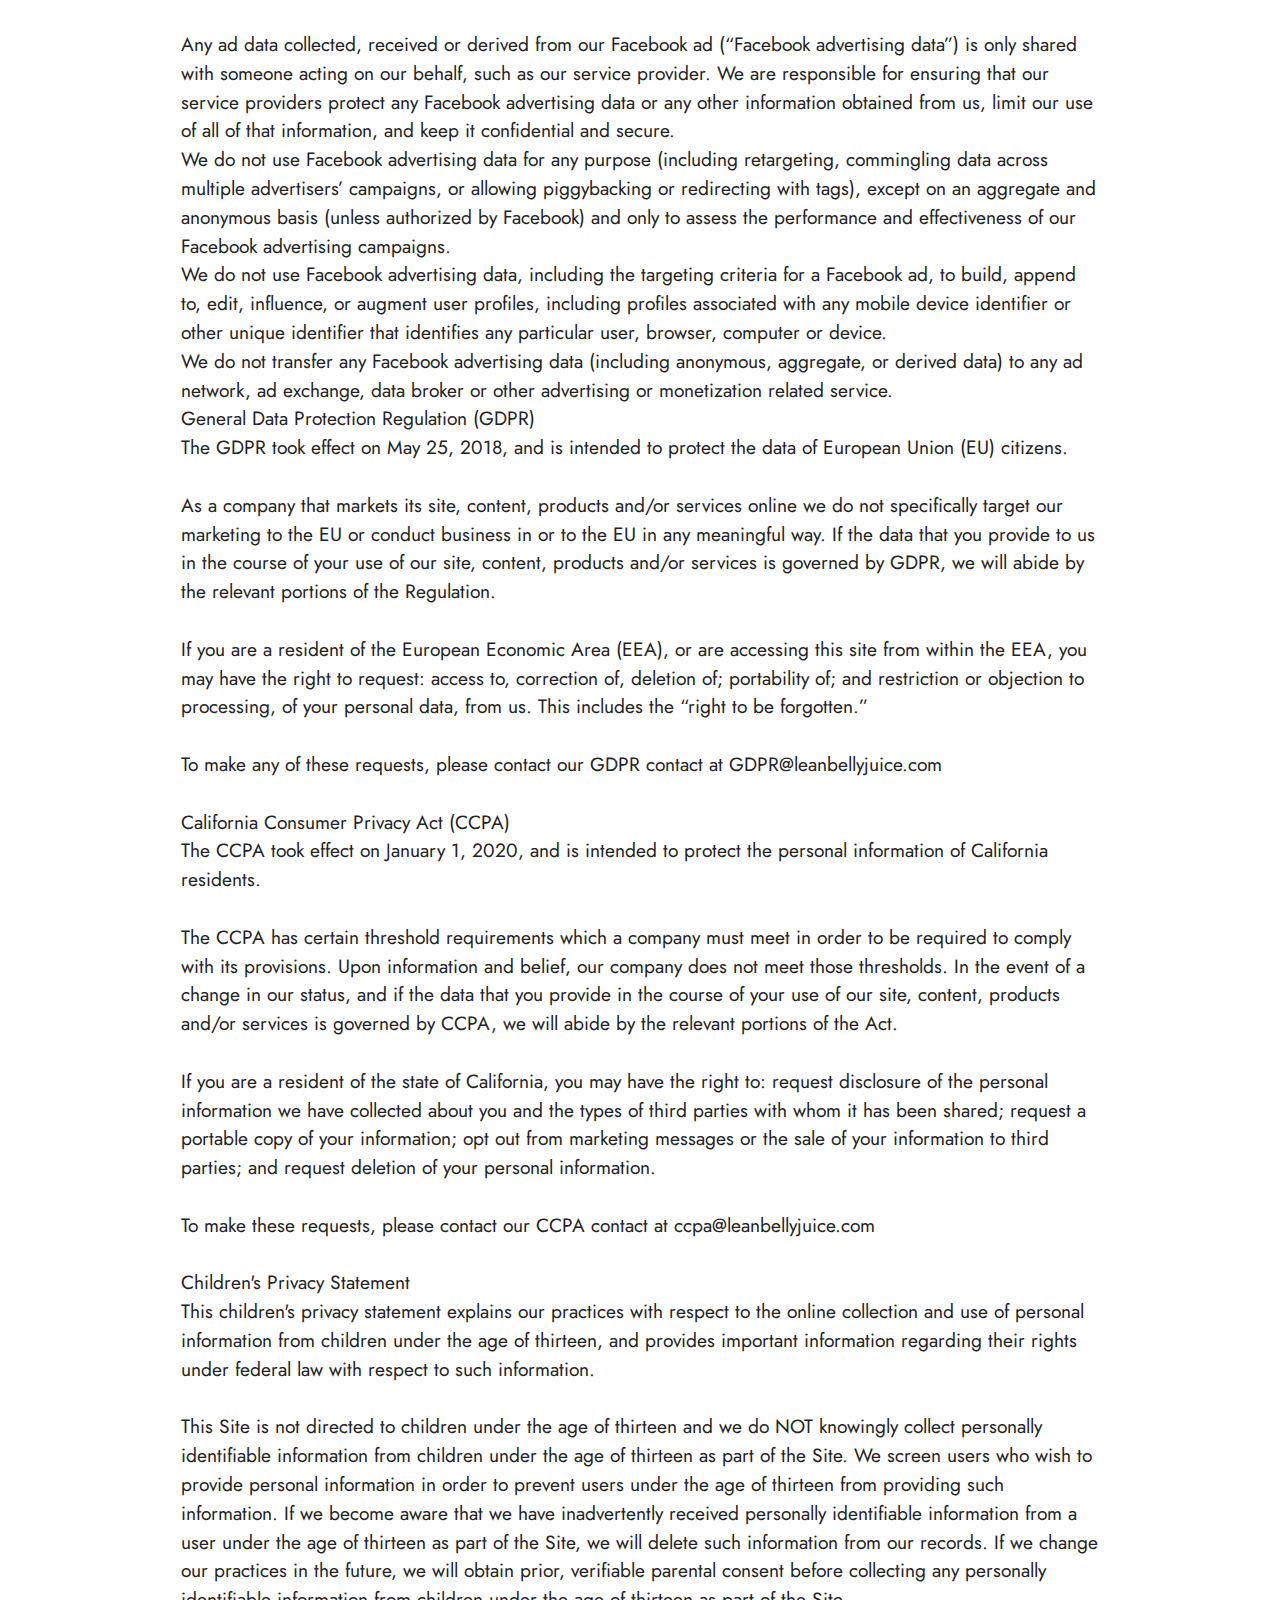
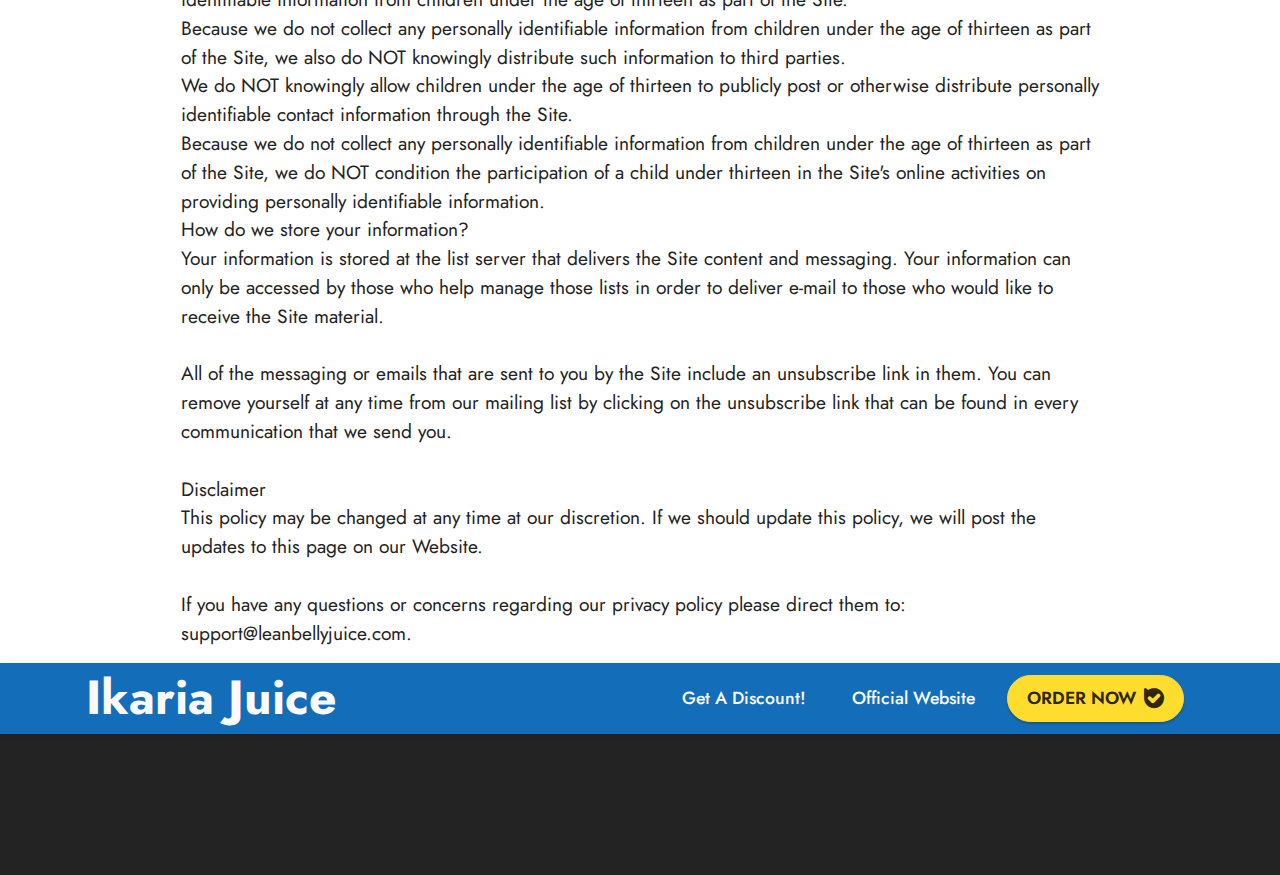
<file: page2.html>
<!DOCTYPE html>
<html  >
<head>
  
  <meta charset="UTF-8">
  <meta http-equiv="X-UA-Compatible" content="IE=edge">
  
  <meta name="twitter:card" content="summary_large_image"/>
  <meta name="twitter:image:src" content="">
  <meta property="og:image" content="">
  <meta name="twitter:title" content="Privacy Policy">
  <meta name="viewport" content="width=device-width, initial-scale=1, minimum-scale=1">
  <link rel="shortcut icon" href="assets/images/favicon-main-128x128.png" type="image/x-icon">
  <meta name="description" content="">
  
  
  <title>Privacy Policy</title>
  <link rel="stylesheet" href="assets/bootstrap/css/bootstrap.min.css">
  <link rel="stylesheet" href="assets/bootstrap/css/bootstrap-grid.min.css">
  <link rel="stylesheet" href="assets/bootstrap/css/bootstrap-reboot.min.css">
  <link rel="stylesheet" href="assets/animatecss/animate.css">
  <link rel="stylesheet" href="assets/dropdown/css/style.css">
  <link rel="stylesheet" href="assets/socicon/css/styles.css">
  <link rel="stylesheet" href="assets/theme/css/style.css">
  <link rel="preload" href="https://fonts.googleapis.com/css?family=Jost:100,200,300,400,500,600,700,800,900,100i,200i,300i,400i,500i,600i,700i,800i,900i&display=swap" as="style" onload="this.onload=null;this.rel='stylesheet'">
  <noscript><link rel="stylesheet" href="https://fonts.googleapis.com/css?family=Jost:100,200,300,400,500,600,700,800,900,100i,200i,300i,400i,500i,600i,700i,800i,900i&display=swap"></noscript>
  <link rel="preload" as="style" href="assets/mobirise/css/mbr-additional.css"><link rel="stylesheet" href="assets/mobirise/css/mbr-additional.css" type="text/css">
  
  
  
  
</head>
<body>
  
  <section data-bs-version="5.1" class="content4 cid-tjyl2OW9zY" id="content4-w">
    

    
    
    <div class="container">
        <div class="row justify-content-center">
            <div class="title col-md-12 col-lg-12">
                <h3 class="mbr-section-title mbr-fonts-style align-center mb-4 display-2"><strong>Privacy Policy</strong></h3>
                
                
            </div>
        </div>
    </div>
</section>

<section data-bs-version="5.1" class="content5 cid-sKy7tkCOig cid-tjyl36S2Rx" id="content5-x">
    
    <div class="container">
        <div class="row justify-content-center">
            <div class="col-md-12 col-lg-10">
                
                
                <p class="mbr-text mbr-fonts-style display-7">Effective Date: September 2021
<br>The following Privacy Policy governs the online information collection practices of Ikaria Lean Belly Juice ("we" or "us"). Specifically, it outlines the types of information that we gather about you while you are using the www.leanbellyjuice.com website (the "Site"), and the ways in which we use this information. This Privacy Policy, including our children's privacy statement, does not apply to any information you may provide to us or that we may collect offline and/or through other means (for example, at a live event, via telephone, or through the mail).
<br>
<br>Please read this Privacy Policy carefully. By visiting and using the Site, you agree that your use of our Site, and any dispute over privacy, is governed by this Privacy Policy. Because the Web is an evolving medium, we may need to change our Privacy Policy at some point in the future, in which case we'll post the changes to this Privacy Policy on this website and update the Effective Date of the policy to reflect the date of the changes. By continuing to use the Site after we post any such changes, you accept the Privacy Policy as modified.
<br>
<br>How We Collect and Use Information
<br>We may collect and store personal or other information that you voluntarily supply to us online while using the Site (e.g., while on the Site or in responding via email to a feature provided on the Site). The Site only contacts individuals who specifically request that we do so or in the event that they have signed up to receive our messaging, attended one of our events, or have purchased one of our products. The Site collects personally identifying information from our users during online registration and online purchasing. Generally, this information includes name and e-mail address for registration or opt-in purposes and name, postal address, and credit card information when registering for our events or purchasing our products. All of this information is provided to us by you.
<br>
<br>We also collect and store information that is generated automatically as you navigate online through the Site. For example, we may collect information about your computer's connection to the Internet, which allows us, among other things, to improve the delivery of our web pages to you and to measure traffic on the Site. We also may use a standard feature found in browser software called a "cookie" to enhance your experience with the Site. Cookies are small files that your web browser places on your hard drive for record-keeping purposes. By showing how and when visitors use the Site, cookies help us deliver advertisements, identify how many unique users visit us, and track user trends and patterns. They also prevent you from having to re-enter your preferences on certain areas of the Site where you may have entered preference information before. The Site also may use web beacons (single-pixel graphic files also known as "transparent GIFs") to access cookies and to count users who visit the Site or open HTML-formatted email messages.
<br>
<br>We use the information we collect from you while you are using the Site in a variety of ways, including using the information to customize features; advertising that appear on the Site; and, making other offers available to you via email, direct mail or otherwise. We also may provide your information to third parties, such as service providers, contractors and third-party publishers. Unless you inform us in accordance with the process described below, we reserve the right to use all of the information collected from and about you while you are using the Site such as to enable us to provide you with information about products and services. If you do not wish your information to be used for these purposes, you must send a letter to the Online Privacy Coordinator whose address is listed at the end of this Privacy Policy requesting to be taken off any lists of information that may be used for these purposes or that may be given or sold to third-parties. Your email address will never be shared with any third parties without your explicit permission via an opt-in page.
<br>
<br>Please keep in mind that whenever you voluntarily make your personal information available for viewing by third parties online - for example on message boards, web logs, through email, or in chat areas - that information can be seen, collected and used by others besides us. We cannot be responsible for any unauthorized third-party use of such information.
<br>
<br>Some of our third-party advertisers and ad servers that place and present advertising on the Site also may collect information from you via cookies, web beacons or similar technologies. These third-party advertisers and ad servers may use the information they collect to help present their advertisements, to help measure and research the advertisements' effectiveness, or for other purposes. The use and collection of your information by these third-party advertisers and ad servers is governed by the relevant third-party's privacy policy and is not covered by our Privacy Policy. Indeed, the privacy policies of these third-party advertisers and ad servers may be different from ours. If you have any concerns about a third party's use of cookies or web beacons or use of your information, you should visit that party's website and review its privacy policy.
<br>
<br>The Site also includes links to other websites and provides access to products and services offered by third parties, whose privacy policies we do not control. When you access another website or purchase third-party products or services through the Site, use of any information you provide is governed by the privacy policy of the operator of the site you are visiting or the provider of such products or services.
<br>
<br>We may also make some content, products and services available through our Site or by emailing messages to you through cooperative relationships with third-party providers, where the brands of our provider partner appear on the Site in connection with such content, products and/or services. We may share with our provider partner any information you provide, or that is collected, in the course of visiting any pages that are made available in cooperation with our provider partner. In some cases, the provider partner may collect information from you directly, in which cases the privacy policy of our provider partner may apply to the provider partner's use of your information. The privacy policy of our provider partners may differ from ours. If you have any questions regarding the privacy policy of one of our provider partners, you should contact the provider partner directly for more information. Your email address will never be shared with any third parties without your explicit permission via an opt-in page.
<br>
<br>Be aware that we may occasionally release information about our visitors when release is appropriate to comply with law or to protect the rights, property or safety of users of the Site or the public.
<br>
<br>Please also note that as our business grows, we may buy or sell various assets. In the unlikely event that we sell some or all of our assets, or one or more of our websites is acquired by another company, information about our users may be among the transferred assets.
<br>
<br>Google Analytics
<br>We also use Google Analytics Advertiser Features to optimize our business. Advertiser features include:
<br>
<br>Remarketing with Google Analytics
<br>Google Display Network Impression Reporting
<br>DoubleClick Platform integrations
<br>Google Analytics Demographics and Interest Reporting
<br>By enabling these Google Analytics Display features, we are required to notify our visitors by disclosing the use of these features and that we and third-party vendors use first-party cookies (such as the Google Analytics cookie) or other first-party identifiers, and third-party cookies (such as the DoubleClick cookie) or other third-party identifiers together to gather data about your activities on our Site. Among other uses, this allows us to contact you if you begin to fill out our check-out form but abandon it before completion with an email reminding you to complete your order. The “Remarketing” feature allows us to reach people who previously visited our Site, and match the right audience with the right advertising message.
<br>
<br>You can opt out of Google’s use of cookies by visiting Google’s ad settings and/or you may opt out of a third-party vendor's use of cookies by visiting the Network Advertising Initiative opt-out page.
<br>
<br>Facebook
<br>As advertisers on Facebook and through our Facebook page, we, (not Facebook) may collect content or information from a Facebook user and such information may be used in the same manner specified in this Privacy Policy. You consent to our collection of such information.
<br>
<br>We abide by Facebook’s Data Use Restrictions.
<br>
<br>Any ad data collected, received or derived from our Facebook ad (“Facebook advertising data”) is only shared with someone acting on our behalf, such as our service provider. We are responsible for ensuring that our service providers protect any Facebook advertising data or any other information obtained from us, limit our use of all of that information, and keep it confidential and secure.
<br>We do not use Facebook advertising data for any purpose (including retargeting, commingling data across multiple advertisers’ campaigns, or allowing piggybacking or redirecting with tags), except on an aggregate and anonymous basis (unless authorized by Facebook) and only to assess the performance and effectiveness of our Facebook advertising campaigns.
<br>We do not use Facebook advertising data, including the targeting criteria for a Facebook ad, to build, append to, edit, influence, or augment user profiles, including profiles associated with any mobile device identifier or other unique identifier that identifies any particular user, browser, computer or device.
<br>We do not transfer any Facebook advertising data (including anonymous, aggregate, or derived data) to any ad network, ad exchange, data broker or other advertising or monetization related service.
<br>General Data Protection Regulation (GDPR)
<br>The GDPR took effect on May 25, 2018, and is intended to protect the data of European Union (EU) citizens.
<br>
<br>As a company that markets its site, content, products and/or services online we do not specifically target our marketing to the EU or conduct business in or to the EU in any meaningful way. If the data that you provide to us in the course of your use of our site, content, products and/or services is governed by GDPR, we will abide by the relevant portions of the Regulation.
<br>
<br>If you are a resident of the European Economic Area (EEA), or are accessing this site from within the EEA, you may have the right to request: access to, correction of, deletion of; portability of; and restriction or objection to processing, of your personal data, from us. This includes the “right to be forgotten.”
<br>
<br>To make any of these requests, please contact our GDPR contact at GDPR@leanbellyjuice.com
<br>
<br>California Consumer Privacy Act (CCPA)
<br>The CCPA took effect on January 1, 2020, and is intended to protect the personal information of California residents.
<br>
<br>The CCPA has certain threshold requirements which a company must meet in order to be required to comply with its provisions. Upon information and belief, our company does not meet those thresholds. In the event of a change in our status, and if the data that you provide in the course of your use of our site, content, products and/or services is governed by CCPA, we will abide by the relevant portions of the Act.
<br>
<br>If you are a resident of the state of California, you may have the right to: request disclosure of the personal information we have collected about you and the types of third parties with whom it has been shared; request a portable copy of your information; opt out from marketing messages or the sale of your information to third parties; and request deletion of your personal information.
<br>
<br>To make these requests, please contact our CCPA contact at ccpa@leanbellyjuice.com
<br>
<br>Children's Privacy Statement
<br>This children's privacy statement explains our practices with respect to the online collection and use of personal information from children under the age of thirteen, and provides important information regarding their rights under federal law with respect to such information.
<br>
<br>This Site is not directed to children under the age of thirteen and we do NOT knowingly collect personally identifiable information from children under the age of thirteen as part of the Site. We screen users who wish to provide personal information in order to prevent users under the age of thirteen from providing such information. If we become aware that we have inadvertently received personally identifiable information from a user under the age of thirteen as part of the Site, we will delete such information from our records. If we change our practices in the future, we will obtain prior, verifiable parental consent before collecting any personally identifiable information from children under the age of thirteen as part of the Site.
<br>Because we do not collect any personally identifiable information from children under the age of thirteen as part of the Site, we also do NOT knowingly distribute such information to third parties.
<br>We do NOT knowingly allow children under the age of thirteen to publicly post or otherwise distribute personally identifiable contact information through the Site.
<br>Because we do not collect any personally identifiable information from children under the age of thirteen as part of the Site, we do NOT condition the participation of a child under thirteen in the Site's online activities on providing personally identifiable information.
<br>How do we store your information?
<br>Your information is stored at the list server that delivers the Site content and messaging. Your information can only be accessed by those who help manage those lists in order to deliver e-mail to those who would like to receive the Site material.
<br>
<br>All of the messaging or emails that are sent to you by the Site include an unsubscribe link in them. You can remove yourself at any time from our mailing list by clicking on the unsubscribe link that can be found in every communication that we send you.
<br>
<br>Disclaimer
<br>This policy may be changed at any time at our discretion. If we should update this policy, we will post the updates to this page on our Website.
<br>
<br>If you have any questions or concerns regarding our privacy policy please direct them to: support@leanbellyjuice.com.</p>
            </div>
        </div>
    </div>
</section>

<section data-bs-version="5.1" class="menu menu2 cid-tmAYGHW7QI" once="menu" id="menu2-29">
    
    <nav class="navbar navbar-dropdown navbar-expand-lg">
        <div class="container">
            <div class="navbar-brand">
                
                <span class="navbar-caption-wrap"><a class="navbar-caption text-white text-primary display-2" href="index.html">Ikaria Juice</a></span>
            </div>
            <button class="navbar-toggler" type="button" data-toggle="collapse" data-bs-toggle="collapse" data-target="#navbarSupportedContent" data-bs-target="#navbarSupportedContent" aria-controls="navbarNavAltMarkup" aria-expanded="false" aria-label="Toggle navigation">
                <div class="hamburger">
                    <span></span>
                    <span></span>
                    <span></span>
                    <span></span>
                </div>
            </button>
            <div class="collapse navbar-collapse" id="navbarSupportedContent">
                <ul class="navbar-nav nav-dropdown" data-app-modern-menu="true"><li class="nav-item"><a class="nav-link link text-white text-primary display-4" href="https://0c7e22u3duct9yfcfd8hib4p0u.hop.clickbank.net">Get A Discount!</a></li><li class="nav-item"><a class="nav-link link text-white text-primary display-4" href="https://0c7e22u3duct9yfcfd8hib4p0u.hop.clickbank.net">Official Website</a></li></ul>
                
                <div class="navbar-buttons mbr-section-btn"><a class="btn btn-primary display-4" href="https://0c7e22u3duct9yfcfd8hib4p0u.hop.clickbank.net"><span class="socicon socicon-bale mbr-iconfont mbr-iconfont-btn" style="font-size: 20px;"></span>ORDER NOW</a></div>
            </div>
        </div>
    </nav>
</section>

<section data-bs-version="5.1" class="footer3 cid-trSSpRsYGT" once="footers" id="footer3-2p">

    

    

    <div class="container-fluid">
        <div class="media-container-row align-center mbr-white">
            <div class="row row-links">
                <ul class="foot-menu">
                    
                    
                    
                    
                    
                    
                    
                    
                    
                     
                     
                <li class="foot-menu-item mbr-fonts-style display-4"><u><a href="page1.html" class="text-white">Terms</a></u></li><li class="foot-menu-item mbr-fonts-style display-4"><u><a href="page2.html" class="text-white">Privacy</a></u></li><li class="foot-menu-item mbr-fonts-style display-4"><u><a href="page3.html" class="text-white">Disclaimer</a></u></li><li class="foot-menu-item mbr-fonts-style display-4"><u><a href="page4.html" class="text-white">Contact Us</a></u></li></ul>
            </div>
            <div class="row social-row">
                <div class="social-list align-left pb-2">
                    
                    
                    
                    
                    
                    
                <div class="soc-item">
                       


                    </div></div>
            </div>
            <div class="row row-copirayt">
                <p class="mbr-text mb-0 mbr-fonts-style align-center display-4">
                    © Copyright 2023 Ikaria Juice. All Rights Reserved.
                </p>
            </div>
        </div>
    </div>
</section>


<script src="assets/bootstrap/js/bootstrap.bundle.min.js"></script>
  <script src="assets/smoothscroll/smooth-scroll.js"></script>
  <script src="assets/ytplayer/index.js"></script>
  <script src="assets/dropdown/js/navbar-dropdown.js"></script>
  <script src="assets/theme/js/script.js"></script>
  
  
  
 <div id="scrollToTop" class="scrollToTop mbr-arrow-up"><a style="text-align: center;"><i class="mbr-arrow-up-icon mbr-arrow-up-icon-cm cm-icon cm-icon-smallarrow-up"></i></a></div>
    <input name="animation" type="hidden">
  </body>
</html>
</file>
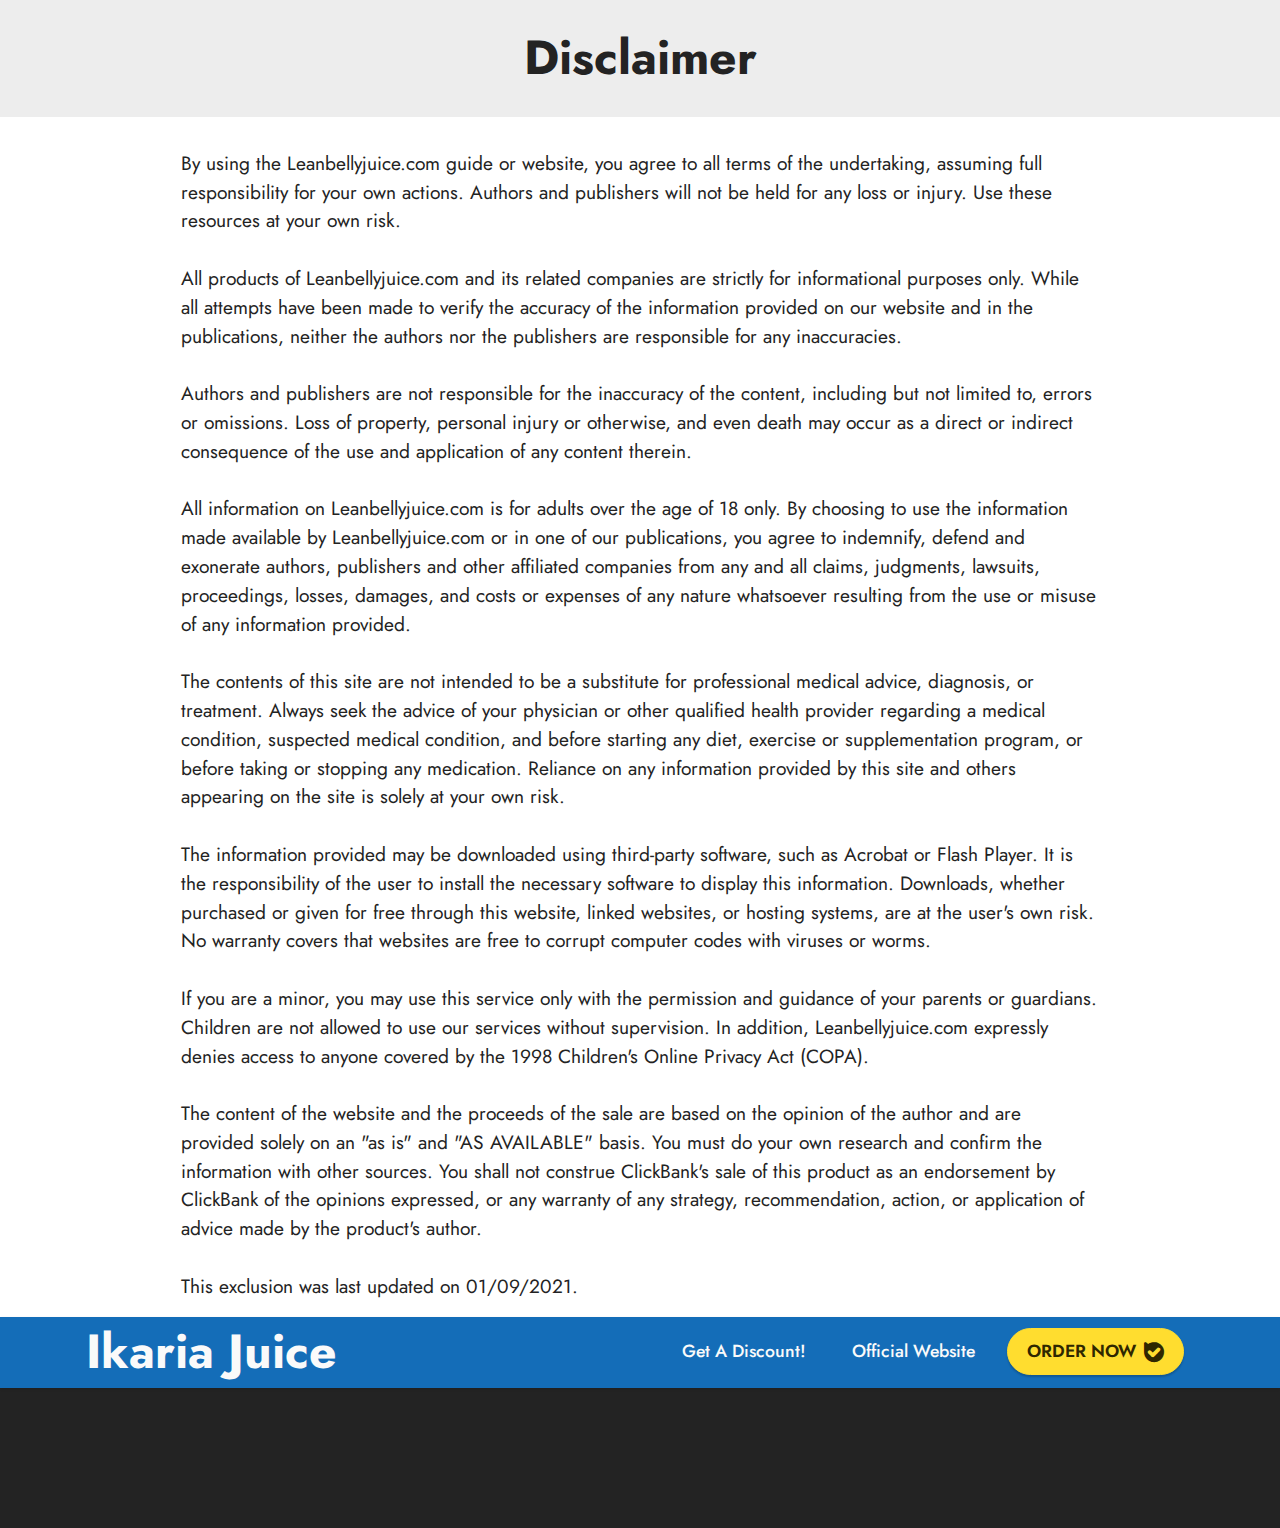
<file: page3.html>
<!DOCTYPE html>
<html  >
<head>
  
  <meta charset="UTF-8">
  <meta http-equiv="X-UA-Compatible" content="IE=edge">
  
  <meta name="twitter:card" content="summary_large_image"/>
  <meta name="twitter:image:src" content="">
  <meta property="og:image" content="">
  <meta name="twitter:title" content="Disclaimer">
  <meta name="viewport" content="width=device-width, initial-scale=1, minimum-scale=1">
  <link rel="shortcut icon" href="assets/images/favicon-main-128x128.png" type="image/x-icon">
  <meta name="description" content="">
  
  
  <title>Disclaimer</title>
  <link rel="stylesheet" href="assets/bootstrap/css/bootstrap.min.css">
  <link rel="stylesheet" href="assets/bootstrap/css/bootstrap-grid.min.css">
  <link rel="stylesheet" href="assets/bootstrap/css/bootstrap-reboot.min.css">
  <link rel="stylesheet" href="assets/animatecss/animate.css">
  <link rel="stylesheet" href="assets/dropdown/css/style.css">
  <link rel="stylesheet" href="assets/socicon/css/styles.css">
  <link rel="stylesheet" href="assets/theme/css/style.css">
  <link rel="preload" href="https://fonts.googleapis.com/css?family=Jost:100,200,300,400,500,600,700,800,900,100i,200i,300i,400i,500i,600i,700i,800i,900i&display=swap" as="style" onload="this.onload=null;this.rel='stylesheet'">
  <noscript><link rel="stylesheet" href="https://fonts.googleapis.com/css?family=Jost:100,200,300,400,500,600,700,800,900,100i,200i,300i,400i,500i,600i,700i,800i,900i&display=swap"></noscript>
  <link rel="preload" as="style" href="assets/mobirise/css/mbr-additional.css"><link rel="stylesheet" href="assets/mobirise/css/mbr-additional.css" type="text/css">
  
  
  
  
</head>
<body>
  
  <section data-bs-version="5.1" class="content4 cid-tjylNr0vxZ" id="content4-12">
    

    
    
    <div class="container">
        <div class="row justify-content-center">
            <div class="title col-md-12 col-lg-12">
                <h3 class="mbr-section-title mbr-fonts-style align-center mb-4 display-2"><strong>Disclaimer</strong></h3>
                
                
            </div>
        </div>
    </div>
</section>

<section data-bs-version="5.1" class="content5 cid-sKy7tkCOig cid-tjylNzWgdM" id="content5-13">
    
    <div class="container">
        <div class="row justify-content-center">
            <div class="col-md-12 col-lg-10">
                
                
                <p class="mbr-text mbr-fonts-style display-7">By using the Leanbellyjuice.com guide or website, you agree to all terms of the undertaking, assuming full responsibility for your own actions. Authors and publishers will not be held for any loss or injury. Use these resources at your own risk.
<br>
<br>All products of Leanbellyjuice.com and its related companies are strictly for informational purposes only. While all attempts have been made to verify the accuracy of the information provided on our website and in the publications, neither the authors nor the publishers are responsible for any inaccuracies.
<br>
<br>Authors and publishers are not responsible for the inaccuracy of the content, including but not limited to, errors or omissions. Loss of property, personal injury or otherwise, and even death may occur as a direct or indirect consequence of the use and application of any content therein.
<br>
<br>All information on Leanbellyjuice.com is for adults over the age of 18 only. By choosing to use the information made available by Leanbellyjuice.com or in one of our publications, you agree to indemnify, defend and exonerate authors, publishers and other affiliated companies from any and all claims, judgments, lawsuits, proceedings, losses, damages, and costs or expenses of any nature whatsoever resulting from the use or misuse of any information provided.
<br>
<br>The contents of this site are not intended to be a substitute for professional medical advice, diagnosis, or treatment. Always seek the advice of your physician or other qualified health provider regarding a medical condition, suspected medical condition, and before starting any diet, exercise or supplementation program, or before taking or stopping any medication. Reliance on any information provided by this site and others appearing on the site is solely at your own risk.
<br>
<br>The information provided may be downloaded using third-party software, such as Acrobat or Flash Player. It is the responsibility of the user to install the necessary software to display this information. Downloads, whether purchased or given for free through this website, linked websites, or hosting systems, are at the user's own risk. No warranty covers that websites are free to corrupt computer codes with viruses or worms.
<br>
<br>If you are a minor, you may use this service only with the permission and guidance of your parents or guardians. Children are not allowed to use our services without supervision. In addition, Leanbellyjuice.com expressly denies access to anyone covered by the 1998 Children's Online Privacy Act (COPA).
<br>
<br>The content of the website and the proceeds of the sale are based on the opinion of the author and are provided solely on an "as is" and "AS AVAILABLE" basis. You must do your own research and confirm the information with other sources. You shall not construe ClickBank's sale of this product as an endorsement by ClickBank of the opinions expressed, or any warranty of any strategy, recommendation, action, or application of advice made by the product's author.
<br>
<br>This exclusion was last updated on 01/09/2021.</p>
            </div>
        </div>
    </div>
</section>

<section data-bs-version="5.1" class="menu menu2 cid-tmAYGHW7QI" once="menu" id="menu2-29">
    
    <nav class="navbar navbar-dropdown navbar-expand-lg">
        <div class="container">
            <div class="navbar-brand">
                
                <span class="navbar-caption-wrap"><a class="navbar-caption text-white text-primary display-2" href="index.html">Ikaria Juice</a></span>
            </div>
            <button class="navbar-toggler" type="button" data-toggle="collapse" data-bs-toggle="collapse" data-target="#navbarSupportedContent" data-bs-target="#navbarSupportedContent" aria-controls="navbarNavAltMarkup" aria-expanded="false" aria-label="Toggle navigation">
                <div class="hamburger">
                    <span></span>
                    <span></span>
                    <span></span>
                    <span></span>
                </div>
            </button>
            <div class="collapse navbar-collapse" id="navbarSupportedContent">
                <ul class="navbar-nav nav-dropdown" data-app-modern-menu="true"><li class="nav-item"><a class="nav-link link text-white text-primary display-4" href="https://0c7e22u3duct9yfcfd8hib4p0u.hop.clickbank.net">Get A Discount!</a></li><li class="nav-item"><a class="nav-link link text-white text-primary display-4" href="https://0c7e22u3duct9yfcfd8hib4p0u.hop.clickbank.net">Official Website</a></li></ul>
                
                <div class="navbar-buttons mbr-section-btn"><a class="btn btn-primary display-4" href="https://0c7e22u3duct9yfcfd8hib4p0u.hop.clickbank.net"><span class="socicon socicon-bale mbr-iconfont mbr-iconfont-btn" style="font-size: 20px;"></span>ORDER NOW</a></div>
            </div>
        </div>
    </nav>
</section>

<section data-bs-version="5.1" class="footer3 cid-trSSpRsYGT" once="footers" id="footer3-2p">

    

    

    <div class="container-fluid">
        <div class="media-container-row align-center mbr-white">
            <div class="row row-links">
                <ul class="foot-menu">
                    
                    
                    
                    
                    
                    
                    
                    
                    
                     
                     
                <li class="foot-menu-item mbr-fonts-style display-4"><u><a href="page1.html" class="text-white">Terms</a></u></li><li class="foot-menu-item mbr-fonts-style display-4"><u><a href="page2.html" class="text-white">Privacy</a></u></li><li class="foot-menu-item mbr-fonts-style display-4"><u><a href="page3.html" class="text-white">Disclaimer</a></u></li><li class="foot-menu-item mbr-fonts-style display-4"><u><a href="page4.html" class="text-white">Contact Us</a></u></li></ul>
            </div>
            <div class="row social-row">
                <div class="social-list align-left pb-2">
                    
                    
                    
                    
                    
                    
                <div class="soc-item">
                       


                    </div></div>
            </div>
            <div class="row row-copirayt">
                <p class="mbr-text mb-0 mbr-fonts-style align-center display-4">
                    © Copyright 2023 Ikaria Juice. All Rights Reserved.
                </p>
            </div>
        </div>
    </div>
</section>


<script src="assets/bootstrap/js/bootstrap.bundle.min.js"></script>
  <script src="assets/smoothscroll/smooth-scroll.js"></script>
  <script src="assets/ytplayer/index.js"></script>
  <script src="assets/dropdown/js/navbar-dropdown.js"></script>
  <script src="assets/theme/js/script.js"></script>
  
  
  
 <div id="scrollToTop" class="scrollToTop mbr-arrow-up"><a style="text-align: center;"><i class="mbr-arrow-up-icon mbr-arrow-up-icon-cm cm-icon cm-icon-smallarrow-up"></i></a></div>
    <input name="animation" type="hidden">
  </body>
</html>
</file>
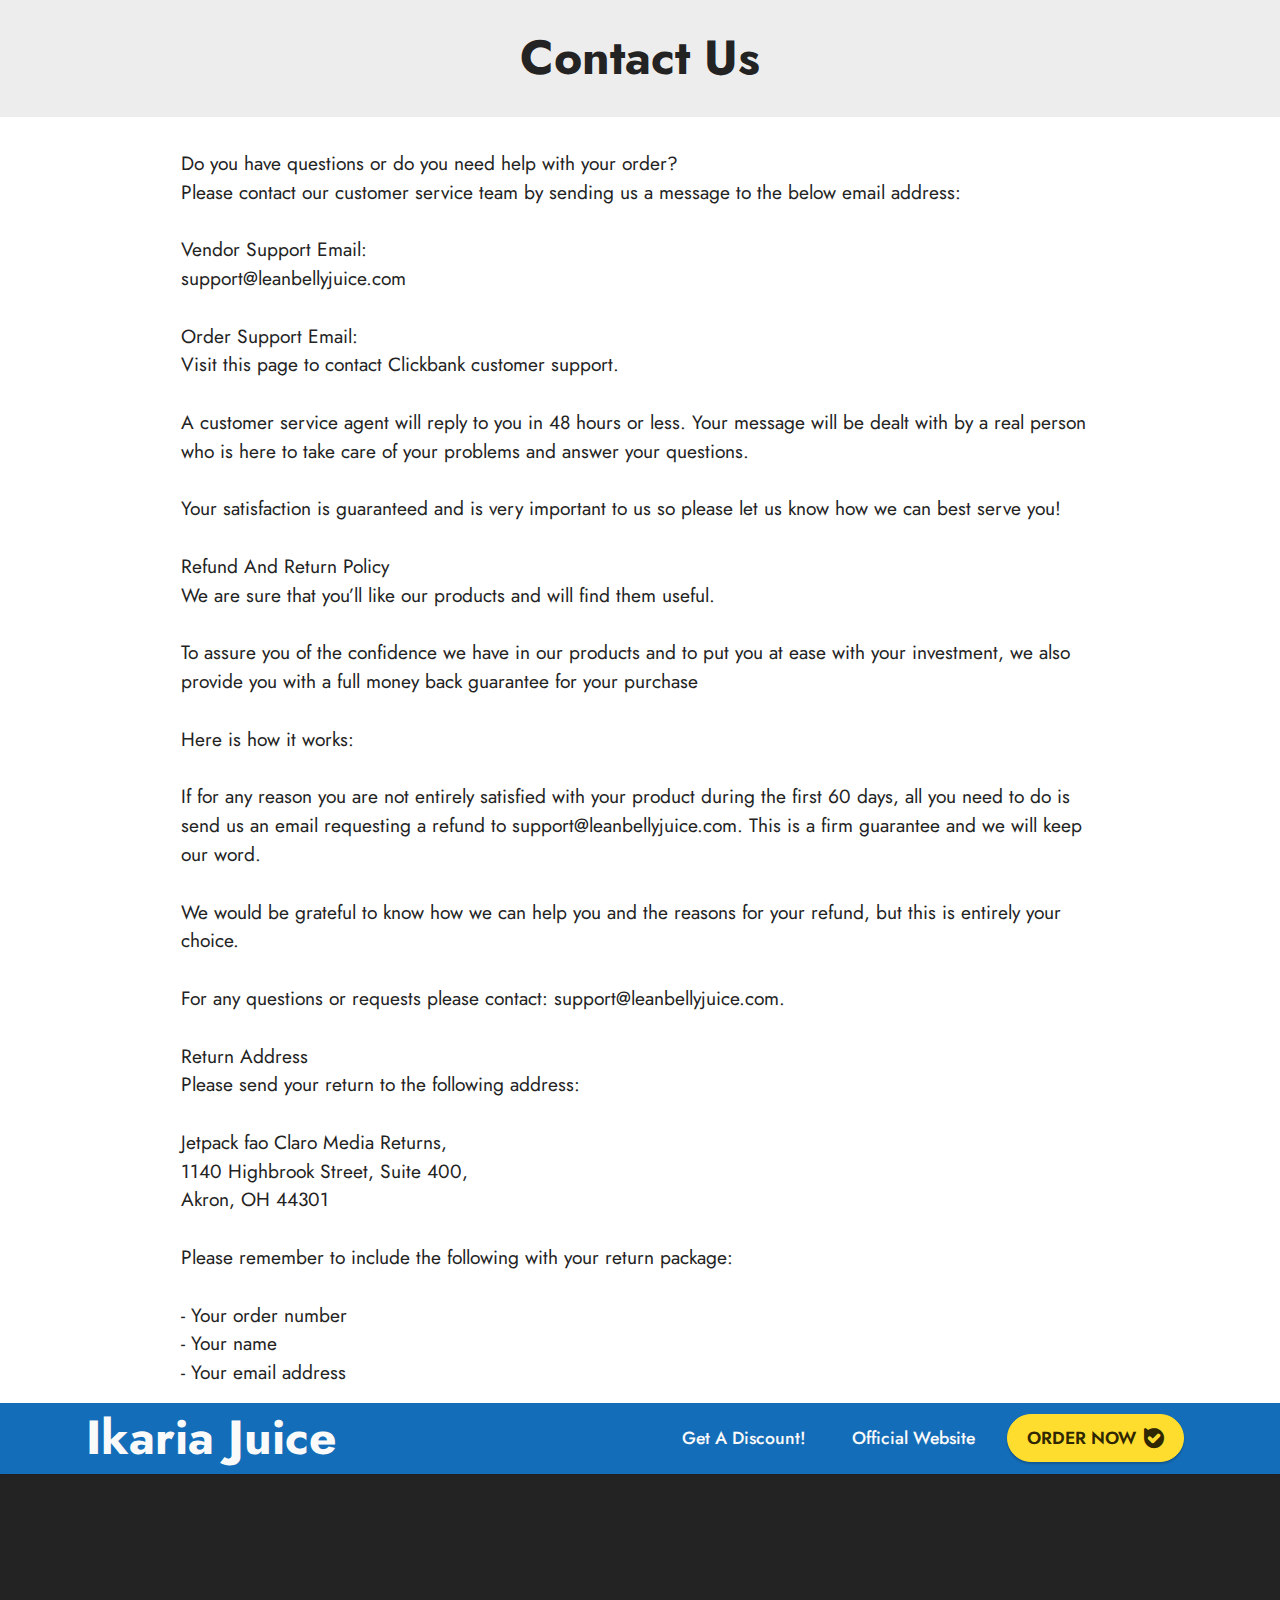
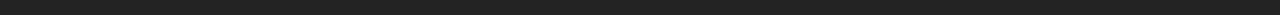
<file: page4.html>
<!DOCTYPE html>
<html  >
<head>
  
  <meta charset="UTF-8">
  <meta http-equiv="X-UA-Compatible" content="IE=edge">
  
  <meta name="twitter:card" content="summary_large_image"/>
  <meta name="twitter:image:src" content="">
  <meta property="og:image" content="">
  <meta name="twitter:title" content="Contact Us">
  <meta name="viewport" content="width=device-width, initial-scale=1, minimum-scale=1">
  <link rel="shortcut icon" href="assets/images/favicon-main-128x128.png" type="image/x-icon">
  <meta name="description" content="">
  
  
  <title>Contact Us</title>
  <link rel="stylesheet" href="assets/bootstrap/css/bootstrap.min.css">
  <link rel="stylesheet" href="assets/bootstrap/css/bootstrap-grid.min.css">
  <link rel="stylesheet" href="assets/bootstrap/css/bootstrap-reboot.min.css">
  <link rel="stylesheet" href="assets/animatecss/animate.css">
  <link rel="stylesheet" href="assets/dropdown/css/style.css">
  <link rel="stylesheet" href="assets/socicon/css/styles.css">
  <link rel="stylesheet" href="assets/theme/css/style.css">
  <link rel="preload" href="https://fonts.googleapis.com/css?family=Jost:100,200,300,400,500,600,700,800,900,100i,200i,300i,400i,500i,600i,700i,800i,900i&display=swap" as="style" onload="this.onload=null;this.rel='stylesheet'">
  <noscript><link rel="stylesheet" href="https://fonts.googleapis.com/css?family=Jost:100,200,300,400,500,600,700,800,900,100i,200i,300i,400i,500i,600i,700i,800i,900i&display=swap"></noscript>
  <link rel="preload" as="style" href="assets/mobirise/css/mbr-additional.css"><link rel="stylesheet" href="assets/mobirise/css/mbr-additional.css" type="text/css">
  
  
  
  
</head>
<body>
  
  <section data-bs-version="5.1" class="content4 cid-trSWRrcaEB" id="content4-2q">
    

    
    
    <div class="container">
        <div class="row justify-content-center">
            <div class="title col-md-12 col-lg-12">
                <h3 class="mbr-section-title mbr-fonts-style align-center mb-4 display-2"><strong>Contact Us</strong></h3>
                
                
            </div>
        </div>
    </div>
</section>

<section data-bs-version="5.1" class="content5 cid-sKy7tkCOig cid-trSWRrVOOZ" id="content5-2r">
    
    <div class="container">
        <div class="row justify-content-center">
            <div class="col-md-12 col-lg-10">
                
                
                <p class="mbr-text mbr-fonts-style display-7">Do you have questions or do you need help with your order?
<br>Please contact our customer service team by sending us a message to the below email address:
<br>
<br>Vendor Support Email:
<br>support@leanbellyjuice.com
<br>
<br>Order Support Email:
<br>Visit this page to contact Clickbank customer support.
<br>
<br>A customer service agent will reply to you in 48 hours or less. Your message will be dealt with by a real person who is here to take care of your problems and answer your questions.
<br>
<br>Your satisfaction is guaranteed and is very important to us so please let us know how we can best serve you!
<br>
<br>Refund And Return Policy
<br>We are sure that you’ll like our products and will find them useful.
<br>
<br>To assure you of the confidence we have in our products and to put you at ease with your investment, we also provide you with a full money back guarantee for your purchase
<br>
<br>Here is how it works:
<br>
<br>If for any reason you are not entirely satisfied with your product during the first 60 days, all you need to do is send us an email requesting a refund to support@leanbellyjuice.com. This is a firm guarantee and we will keep our word.
<br>
<br>We would be grateful to know how we can help you and the reasons for your refund, but this is entirely your choice.
<br>
<br>For any questions or requests please contact: support@leanbellyjuice.com.
<br>
<br>Return Address
<br>Please send your return to the following address:
<br>
<br>Jetpack fao Claro Media Returns,
<br>1140 Highbrook Street, Suite 400,
<br>Akron, OH 44301
<br>
<br>Please remember to include the following with your return package:
<br>
<br>- Your order number
<br>- Your name
<br>- Your email address<br></p>
            </div>
        </div>
    </div>
</section>

<section data-bs-version="5.1" class="menu menu2 cid-trSWRsSxeT" once="menu" id="menu2-2s">
    
    <nav class="navbar navbar-dropdown navbar-expand-lg">
        <div class="container">
            <div class="navbar-brand">
                
                <span class="navbar-caption-wrap"><a class="navbar-caption text-white text-primary display-2" href="index.html">Ikaria Juice</a></span>
            </div>
            <button class="navbar-toggler" type="button" data-toggle="collapse" data-bs-toggle="collapse" data-target="#navbarSupportedContent" data-bs-target="#navbarSupportedContent" aria-controls="navbarNavAltMarkup" aria-expanded="false" aria-label="Toggle navigation">
                <div class="hamburger">
                    <span></span>
                    <span></span>
                    <span></span>
                    <span></span>
                </div>
            </button>
            <div class="collapse navbar-collapse" id="navbarSupportedContent">
                <ul class="navbar-nav nav-dropdown" data-app-modern-menu="true"><li class="nav-item"><a class="nav-link link text-white text-primary display-4" href="https://0c7e22u3duct9yfcfd8hib4p0u.hop.clickbank.net">Get A Discount!</a></li><li class="nav-item"><a class="nav-link link text-white text-primary display-4" href="https://0c7e22u3duct9yfcfd8hib4p0u.hop.clickbank.net">Official Website</a></li></ul>
                
                <div class="navbar-buttons mbr-section-btn"><a class="btn btn-primary display-4" href="https://0c7e22u3duct9yfcfd8hib4p0u.hop.clickbank.net"><span class="socicon socicon-bale mbr-iconfont mbr-iconfont-btn" style="font-size: 20px;"></span>ORDER NOW</a></div>
            </div>
        </div>
    </nav>
</section>

<section data-bs-version="5.1" class="footer3 cid-trSWRteuq1" once="footers" id="footer3-2t">

    

    

    <div class="container-fluid">
        <div class="media-container-row align-center mbr-white">
            <div class="row row-links">
                <ul class="foot-menu">
                    
                    
                    
                    
                    
                    
                    
                    
                    
                     
                     
                <li class="foot-menu-item mbr-fonts-style display-4"><u><a href="page1.html" class="text-white">Terms</a></u></li><li class="foot-menu-item mbr-fonts-style display-4"><u><a href="page2.html" class="text-white">Privacy</a></u></li><li class="foot-menu-item mbr-fonts-style display-4"><u><a href="page3.html" class="text-white">Disclaimer</a></u></li><li class="foot-menu-item mbr-fonts-style display-4"><u><a href="page4.html" class="text-white">Contact Us</a></u></li></ul>
            </div>
            <div class="row social-row">
                <div class="social-list align-left pb-2">
                    
                    
                    
                    
                    
                    
                <div class="soc-item">
                       


                    </div></div>
            </div>
            <div class="row row-copirayt">
                <p class="mbr-text mb-0 mbr-fonts-style align-center display-4">
                    © Copyright 2023 Ikaria Juice. All Rights Reserved.
                </p>
            </div>
        </div>
    </div>
</section>


<script src="assets/bootstrap/js/bootstrap.bundle.min.js"></script>
  <script src="assets/smoothscroll/smooth-scroll.js"></script>
  <script src="assets/ytplayer/index.js"></script>
  <script src="assets/dropdown/js/navbar-dropdown.js"></script>
  <script src="assets/theme/js/script.js"></script>
  
  
  
 <div id="scrollToTop" class="scrollToTop mbr-arrow-up"><a style="text-align: center;"><i class="mbr-arrow-up-icon mbr-arrow-up-icon-cm cm-icon cm-icon-smallarrow-up"></i></a></div>
    <input name="animation" type="hidden">
  </body>
</html>
</file>
<file: assets/web/assets/mobirise-icons2/mobirise2.css>
@font-face {
  font-family: 'Moririse2';
  font-display: swap;
  src:  url('mobirise2.eot?f2bix4');
  src:  url('mobirise2.eot?f2bix4#iefix') format('embedded-opentype'),
    url('mobirise2.ttf?f2bix4') format('truetype'),
    url('mobirise2.woff?f2bix4') format('woff'),
    url('mobirise2.svg?f2bix4#mobirise2') format('svg');
  font-weight: normal;
  font-style: normal;
}

[class^="mobi-"], [class*=" mobi-"] {
  /* use !important to prevent issues with browser extensions that change fonts */
  font-family: 'Moririse2' !important;
  speak: none;
  font-style: normal;
  font-weight: normal;
  font-variant: normal;
  text-transform: none;
  line-height: 1;

  /* Better Font Rendering =========== */
  -webkit-font-smoothing: antialiased;
  -moz-osx-font-smoothing: grayscale;
}

.mobi-mbri-add-submenu:before {
  content: "\e900";
}
.mobi-mbri-alert:before {
  content: "\e901";
}
.mobi-mbri-align-center:before {
  content: "\e902";
}
.mobi-mbri-align-justify:before {
  content: "\e903";
}
.mobi-mbri-align-left:before {
  content: "\e904";
}
.mobi-mbri-align-right:before {
  content: "\e905";
}
.mobi-mbri-android:before {
  content: "\e906";
}
.mobi-mbri-apple:before {
  content: "\e907";
}
.mobi-mbri-arrow-down:before {
  content: "\e908";
}
.mobi-mbri-arrow-next:before {
  content: "\e909";
}
.mobi-mbri-arrow-prev:before {
  content: "\e90a";
}
.mobi-mbri-arrow-up:before {
  content: "\e90b";
}
.mobi-mbri-bold:before {
  content: "\e90c";
}
.mobi-mbri-bookmark:before {
  content: "\e90d";
}
.mobi-mbri-bootstrap:before {
  content: "\e90e";
}
.mobi-mbri-briefcase:before {
  content: "\e90f";
}
.mobi-mbri-browse:before {
  content: "\e910";
}
.mobi-mbri-bulleted-list:before {
  content: "\e911";
}
.mobi-mbri-calendar:before {
  content: "\e912";
}
.mobi-mbri-camera:before {
  content: "\e913";
}
.mobi-mbri-cart-add:before {
  content: "\e914";
}
.mobi-mbri-cart-full:before {
  content: "\e915";
}
.mobi-mbri-cash:before {
  content: "\e916";
}
.mobi-mbri-change-style:before {
  content: "\e917";
}
.mobi-mbri-chat:before {
  content: "\e918";
}
.mobi-mbri-clock:before {
  content: "\e919";
}
.mobi-mbri-close:before {
  content: "\e91a";
}
.mobi-mbri-cloud:before {
  content: "\e91b";
}
.mobi-mbri-code:before {
  content: "\e91c";
}
.mobi-mbri-contact-form:before {
  content: "\e91d";
}
.mobi-mbri-credit-card:before {
  content: "\e91e";
}
.mobi-mbri-cursor-click:before {
  content: "\e91f";
}
.mobi-mbri-cust-feedback:before {
  content: "\e920";
}
.mobi-mbri-database:before {
  content: "\e921";
}
.mobi-mbri-delivery:before {
  content: "\e922";
}
.mobi-mbri-desktop:before {
  content: "\e923";
}
.mobi-mbri-devices:before {
  content: "\e924";
}
.mobi-mbri-down:before {
  content: "\e925";
}
.mobi-mbri-download-2:before {
  content: "\e926";
}
.mobi-mbri-download:before {
  content: "\e927";
}
.mobi-mbri-drag-n-drop-2:before {
  content: "\e928";
}
.mobi-mbri-drag-n-drop:before {
  content: "\e929";
}
.mobi-mbri-edit-2:before {
  content: "\e92a";
}
.mobi-mbri-edit:before {
  content: "\e92b";
}
.mobi-mbri-error:before {
  content: "\e92c";
}
.mobi-mbri-extension:before {
  content: "\e92d";
}
.mobi-mbri-features:before {
  content: "\e92e";
}
.mobi-mbri-file:before {
  content: "\e92f";
}
.mobi-mbri-flag:before {
  content: "\e930";
}
.mobi-mbri-folder:before {
  content: "\e931";
}
.mobi-mbri-gift:before {
  content: "\e932";
}
.mobi-mbri-github:before {
  content: "\e933";
}
.mobi-mbri-globe-2:before {
  content: "\e934";
}
.mobi-mbri-globe:before {
  content: "\e935";
}
.mobi-mbri-growing-chart:before {
  content: "\e936";
}
.mobi-mbri-hearth:before {
  content: "\e937";
}
.mobi-mbri-help:before {
  content: "\e938";
}
.mobi-mbri-home:before {
  content: "\e939";
}
.mobi-mbri-hot-cup:before {
  content: "\e93a";
}
.mobi-mbri-idea:before {
  content: "\e93b";
}
.mobi-mbri-image-gallery:before {
  content: "\e93c";
}
.mobi-mbri-image-slider:before {
  content: "\e93d";
}
.mobi-mbri-info:before {
  content: "\e93e";
}
.mobi-mbri-italic:before {
  content: "\e93f";
}
.mobi-mbri-key:before {
  content: "\e940";
}
.mobi-mbri-laptop:before {
  content: "\e941";
}
.mobi-mbri-layers:before {
  content: "\e942";
}
.mobi-mbri-left-right:before {
  content: "\e943";
}
.mobi-mbri-left:before {
  content: "\e944";
}
.mobi-mbri-letter:before {
  content: "\e945";
}
.mobi-mbri-like:before {
  content: "\e946";
}
.mobi-mbri-link:before {
  content: "\e947";
}
.mobi-mbri-lock:before {
  content: "\e948";
}
.mobi-mbri-login:before {
  content: "\e949";
}
.mobi-mbri-logout:before {
  content: "\e94a";
}
.mobi-mbri-magic-stick:before {
  content: "\e94b";
}
.mobi-mbri-map-pin:before {
  content: "\e94c";
}
.mobi-mbri-menu:before {
  content: "\e94d";
}
.mobi-mbri-mobile-2:before {
  content: "\e94e";
}
.mobi-mbri-mobile-horizontal:before {
  content: "\e94f";
}
.mobi-mbri-mobile:before {
  content: "\e950";
}
.mobi-mbri-mobirise:before {
  content: "\e951";
}
.mobi-mbri-more-horizontal:before {
  content: "\e952";
}
.mobi-mbri-more-vertical:before {
  content: "\e953";
}
.mobi-mbri-music:before {
  content: "\e954";
}
.mobi-mbri-new-file:before {
  content: "\e955";
}
.mobi-mbri-numbered-list:before {
  content: "\e956";
}
.mobi-mbri-opened-folder:before {
  content: "\e957";
}
.mobi-mbri-pages:before {
  content: "\e958";
}
.mobi-mbri-paper-plane:before {
  content: "\e959";
}
.mobi-mbri-paperclip:before {
  content: "\e95a";
}
.mobi-mbri-phone:before {
  content: "\e95b";
}
.mobi-mbri-photo:before {
  content: "\e95c";
}
.mobi-mbri-photos:before {
  content: "\e95d";
}
.mobi-mbri-pin:before {
  content: "\e95e";
}
.mobi-mbri-play:before {
  content: "\e95f";
}
.mobi-mbri-plus:before {
  content: "\e960";
}
.mobi-mbri-preview:before {
  content: "\e961";
}
.mobi-mbri-print:before {
  content: "\e962";
}
.mobi-mbri-protect:before {
  content: "\e963";
}
.mobi-mbri-question:before {
  content: "\e964";
}
.mobi-mbri-quote-left:before {
  content: "\e965";
}
.mobi-mbri-quote-right:before {
  content: "\e966";
}
.mobi-mbri-redo:before {
  content: "\e967";
}
.mobi-mbri-refresh:before {
  content: "\e968";
}
.mobi-mbri-responsive-2:before {
  content: "\e969";
}
.mobi-mbri-responsive:before {
  content: "\e96a";
}
.mobi-mbri-right:before {
  content: "\e96b";
}
.mobi-mbri-rocket:before {
  content: "\e96c";
}
.mobi-mbri-sad-face:before {
  content: "\e96d";
}
.mobi-mbri-sale:before {
  content: "\e96e";
}
.mobi-mbri-save:before {
  content: "\e96f";
}
.mobi-mbri-search:before {
  content: "\e970";
}
.mobi-mbri-setting-2:before {
  content: "\e971";
}
.mobi-mbri-setting-3:before {
  content: "\e972";
}
.mobi-mbri-setting:before {
  content: "\e973";
}
.mobi-mbri-share:before {
  content: "\e974";
}
.mobi-mbri-shopping-bag:before {
  content: "\e975";
}
.mobi-mbri-shopping-basket:before {
  content: "\e976";
}
.mobi-mbri-shopping-cart:before {
  content: "\e977";
}
.mobi-mbri-sites:before {
  content: "\e978";
}
.mobi-mbri-smile-face:before {
  content: "\e979";
}
.mobi-mbri-speed:before {
  content: "\e97a";
}
.mobi-mbri-star:before {
  content: "\e97b";
}
.mobi-mbri-success:before {
  content: "\e97c";
}
.mobi-mbri-sun:before {
  content: "\e97d";
}
.mobi-mbri-sun2:before {
  content: "\e97e";
}
.mobi-mbri-tablet-vertical:before {
  content: "\e97f";
}
.mobi-mbri-tablet:before {
  content: "\e980";
}
.mobi-mbri-target:before {
  content: "\e981";
}
.mobi-mbri-timer:before {
  content: "\e982";
}
.mobi-mbri-to-ftp:before {
  content: "\e983";
}
.mobi-mbri-to-local-drive:before {
  content: "\e984";
}
.mobi-mbri-touch-swipe:before {
  content: "\e985";
}
.mobi-mbri-touch:before {
  content: "\e986";
}
.mobi-mbri-trash:before {
  content: "\e987";
}
.mobi-mbri-underline:before {
  content: "\e988";
}
.mobi-mbri-undo:before {
  content: "\e989";
}
.mobi-mbri-unlink:before {
  content: "\e98a";
}
.mobi-mbri-unlock:before {
  content: "\e98b";
}
.mobi-mbri-up-down:before {
  content: "\e98c";
}
.mobi-mbri-up:before {
  content: "\e98d";
}
.mobi-mbri-update:before {
  content: "\e98e";
}
.mobi-mbri-upload-2:before {
  content: "\e98f";
}
.mobi-mbri-upload:before {
  content: "\e990";
}
.mobi-mbri-user-2:before {
  content: "\e991";
}
.mobi-mbri-user:before {
  content: "\e992";
}
.mobi-mbri-users:before {
  content: "\e993";
}
.mobi-mbri-video-play:before {
  content: "\e994";
}
.mobi-mbri-video:before {
  content: "\e995";
}
.mobi-mbri-watch:before {
  content: "\e996";
}
.mobi-mbri-website-theme-2:before {
  content: "\e997";
}
.mobi-mbri-website-theme:before {
  content: "\e998";
}
.mobi-mbri-wifi:before {
  content: "\e999";
}
.mobi-mbri-windows:before {
  content: "\e99a";
}
.mobi-mbri-zoom-in:before {
  content: "\e99b";
}
.mobi-mbri-zoom-out:before {
  content: "\e99c";
}
</file>
<file: assets/dropdown/css/style.css>
.navbar-dropdown {
  left: 0;
  padding: 0;
  position: absolute;
  right: 0;
  top: 0;
  transition: all 0.45s ease;
  z-index: 1030;
  background: #282828; }
  .navbar-dropdown .navbar-logo {
    margin-right: 0.8rem;
    transition: margin 0.3s ease-in-out;
    vertical-align: middle; }
    .navbar-dropdown .navbar-logo img {
      height: 3.125rem;
      transition: all 0.3s ease-in-out; }
    .navbar-dropdown .navbar-logo.mbr-iconfont {
      font-size: 3.125rem;
      line-height: 3.125rem; }
  .navbar-dropdown .navbar-caption {
    font-weight: 700;
    white-space: normal;
    vertical-align: -4px;
    line-height: 3.125rem !important; }
    .navbar-dropdown .navbar-caption, .navbar-dropdown .navbar-caption:hover {
      color: inherit;
      text-decoration: none; }
  .navbar-dropdown .mbr-iconfont + .navbar-caption {
    vertical-align: -1px; }
  .navbar-dropdown.navbar-fixed-top {
    position: fixed; }
  .navbar-dropdown .navbar-brand span {
    vertical-align: -4px; }
  .navbar-dropdown.bg-color.transparent {
    background: none; }
  .navbar-dropdown.navbar-short .navbar-brand {
    padding: 0.625rem 0; }
    .navbar-dropdown.navbar-short .navbar-brand span {
      vertical-align: -1px; }
  .navbar-dropdown.navbar-short .navbar-caption {
    line-height: 2.375rem !important;
    vertical-align: -2px; }
  .navbar-dropdown.navbar-short .navbar-logo {
    margin-right: 0.5rem; }
    .navbar-dropdown.navbar-short .navbar-logo img {
      height: 2.375rem; }
    .navbar-dropdown.navbar-short .navbar-logo.mbr-iconfont {
      font-size: 2.375rem;
      line-height: 2.375rem; }
  .navbar-dropdown.navbar-short .mbr-table-cell {
    height: 3.625rem; }
  .navbar-dropdown .navbar-close {
    left: 0.6875rem;
    position: fixed;
    top: 0.75rem;
    z-index: 1000; }
  .navbar-dropdown .hamburger-icon {
    content: "";
    display: inline-block;
    vertical-align: middle;
    width: 16px;
    -webkit-box-shadow: 0 -6px 0 1px #282828,0 0 0 1px #282828,0 6px 0 1px #282828;
    -moz-box-shadow: 0 -6px 0 1px #282828,0 0 0 1px #282828,0 6px 0 1px #282828;
    box-shadow: 0 -6px 0 1px #282828,0 0 0 1px #282828,0 6px 0 1px #282828; }

.dropdown-menu .dropdown-toggle[data-toggle="dropdown-submenu"]::after {
  border-bottom: 0.35em solid transparent;
  border-left: 0.35em solid;
  border-right: 0;
  border-top: 0.35em solid transparent;
  margin-left: 0.3rem; }

.dropdown-menu .dropdown-item:focus {
  outline: 0; }

.nav-dropdown {
  font-size: 0.75rem;
  font-weight: 500;
  height: auto !important; }
  .nav-dropdown .nav-btn {
    padding-left: 1rem; }
  .nav-dropdown .link {
    margin: .667em 1.667em;
    font-weight: 500;
    padding: 0;
    transition: color .2s ease-in-out; }
    .nav-dropdown .link.dropdown-toggle {
      margin-right: 2.583em; }
      .nav-dropdown .link.dropdown-toggle::after {
        margin-left: .25rem;
        border-top: 0.35em solid;
        border-right: 0.35em solid transparent;
        border-left: 0.35em solid transparent;
        border-bottom: 0; }
      .nav-dropdown .link.dropdown-toggle[aria-expanded="true"] {
        margin: 0;
        padding: 0.667em 3.263em  0.667em 1.667em; }
  .nav-dropdown .link::after,
  .nav-dropdown .dropdown-item::after {
    color: inherit; }
  .nav-dropdown .btn {
    font-size: 0.75rem;
    font-weight: 700;
    letter-spacing: 0;
    margin-bottom: 0;
    padding-left: 1.25rem;
    padding-right: 1.25rem; }
  .nav-dropdown .dropdown-menu {
    border-radius: 0;
    border: 0;
    left: 0;
    margin: 0;
    padding-bottom: 1.25rem;
    padding-top: 1.25rem;
    position: relative; }
  .nav-dropdown .dropdown-submenu {
    margin-left: 0.125rem;
    top: 0; }
  .nav-dropdown .dropdown-item {
    font-weight: 500;
    line-height: 2;
    padding: 0.3846em 4.615em 0.3846em 1.5385em;
    position: relative;
    transition: color .2s ease-in-out, background-color .2s ease-in-out; }
    .nav-dropdown .dropdown-item::after {
      margin-top: -0.3077em;
      position: absolute;
      right: 1.1538em;
      top: 50%; }
    .nav-dropdown .dropdown-item:focus, .nav-dropdown .dropdown-item:hover {
      background: none; }

@media (max-width: 767px) {
  .nav-dropdown.navbar-toggleable-sm {
    bottom: 0;
    display: none;
    left: 0;
    overflow-x: hidden;
    position: fixed;
    top: 0;
    transform: translateX(-100%);
    -ms-transform: translateX(-100%);
    -webkit-transform: translateX(-100%);
    width: 18.75rem;
    z-index: 999; } }
.nav-dropdown.navbar-toggleable-xl {
  bottom: 0;
  display: none;
  left: 0;
  overflow-x: hidden;
  position: fixed;
  top: 0;
  transform: translateX(-100%);
  -ms-transform: translateX(-100%);
  -webkit-transform: translateX(-100%);
  width: 18.75rem;
  z-index: 999; }

.nav-dropdown-sm {
  display: block !important;
  overflow-x: hidden;
  overflow: auto;
  padding-top: 3.875rem; }
  .nav-dropdown-sm::after {
    content: "";
    display: block;
    height: 3rem;
    width: 100%; }
  .nav-dropdown-sm.collapse.in ~ .navbar-close {
    display: block !important; }
  .nav-dropdown-sm.collapsing, .nav-dropdown-sm.collapse.in {
    transform: translateX(0);
    -ms-transform: translateX(0);
    -webkit-transform: translateX(0);
    transition: all 0.25s ease-out;
    -webkit-transition: all 0.25s ease-out;
    background: #282828; }
  .nav-dropdown-sm.collapsing[aria-expanded="false"] {
    transform: translateX(-100%);
    -ms-transform: translateX(-100%);
    -webkit-transform: translateX(-100%); }
  .nav-dropdown-sm .nav-item {
    display: block;
    margin-left: 0 !important;
    padding-left: 0; }
  .nav-dropdown-sm .link,
  .nav-dropdown-sm .dropdown-item {
    border-top: 1px dotted rgba(255, 255, 255, 0.1);
    font-size: 0.8125rem;
    line-height: 1.6;
    margin: 0 !important;
    padding: 0.875rem 2.4rem 0.875rem 1.5625rem !important;
    position: relative;
    white-space: normal; }
    .nav-dropdown-sm .link:focus, .nav-dropdown-sm .link:hover,
    .nav-dropdown-sm .dropdown-item:focus,
    .nav-dropdown-sm .dropdown-item:hover {
      background: rgba(0, 0, 0, 0.2) !important;
      color: #c0a375; }
  .nav-dropdown-sm .nav-btn {
    position: relative;
    padding: 1.5625rem 1.5625rem 0 1.5625rem; }
    .nav-dropdown-sm .nav-btn::before {
      border-top: 1px dotted rgba(255, 255, 255, 0.1);
      content: "";
      left: 0;
      position: absolute;
      top: 0;
      width: 100%; }
    .nav-dropdown-sm .nav-btn + .nav-btn {
      padding-top: 0.625rem; }
      .nav-dropdown-sm .nav-btn + .nav-btn::before {
        display: none; }
  .nav-dropdown-sm .btn {
    padding: 0.625rem 0; }
  .nav-dropdown-sm .dropdown-toggle[data-toggle="dropdown-submenu"]::after {
    margin-left: .25rem;
    border-top: 0.35em solid;
    border-right: 0.35em solid transparent;
    border-left: 0.35em solid transparent;
    border-bottom: 0; }
  .nav-dropdown-sm .dropdown-toggle[data-toggle="dropdown-submenu"][aria-expanded="true"]::after {
    border-top: 0;
    border-right: 0.35em solid transparent;
    border-left: 0.35em solid transparent;
    border-bottom: 0.35em solid; }
  .nav-dropdown-sm .dropdown-menu {
    margin: 0;
    padding: 0;
    position: relative;
    top: 0;
    left: 0;
    width: 100%;
    border: 0;
    float: none;
    border-radius: 0;
    background: none; }
  .nav-dropdown-sm .dropdown-submenu {
    left: 100%;
    margin-left: 0.125rem;
    margin-top: -1.25rem;
    top: 0; }

.navbar-toggleable-sm .nav-dropdown .dropdown-menu {
  position: absolute; }

.navbar-toggleable-sm .nav-dropdown .dropdown-submenu {
  left: 100%;
  margin-left: 0.125rem;
  margin-top: -1.25rem;
  top: 0; }

.navbar-toggleable-sm.opened .nav-dropdown .dropdown-menu {
  position: relative; }

.navbar-toggleable-sm.opened .nav-dropdown .dropdown-submenu {
  left: 0;
  margin-left: 00rem;
  margin-top: 0rem;
  top: 0; }

.is-builder .nav-dropdown.collapsing {
  transition: none !important; }
</file>
<file: assets/socicon/css/styles.css>
@charset "UTF-8";

@font-face {
  font-family: 'Socicon';
  src:  url('../fonts/socicon.eot');
  src:  url('../fonts/socicon.eot?#iefix') format('embedded-opentype'),
    url('../fonts/socicon.woff2') format('woff2'),
    url('../fonts/socicon.ttf') format('truetype'),
    url('../fonts/socicon.woff') format('woff'),
    url('../fonts/socicon.svg#socicon') format('svg');
  font-weight: normal;
  font-style: normal;
  font-display: swap;
}

[data-icon]:before {
  font-family: "socicon" !important;
  content: attr(data-icon);
  font-style: normal !important;
  font-weight: normal !important;
  font-variant: normal !important;
  text-transform: none !important;
  speak: none;
  line-height: 1;
  -webkit-font-smoothing: antialiased;
  -moz-osx-font-smoothing: grayscale;
}

[class^="socicon-"], [class*=" socicon-"] {
  /* use !important to prevent issues with browser extensions that change fonts */
  font-family: 'Socicon' !important;
  speak: none;
  font-style: normal;
  font-weight: normal;
  font-variant: normal;
  text-transform: none;
  line-height: 1;

  /* Better Font Rendering =========== */
  -webkit-font-smoothing: antialiased;
  -moz-osx-font-smoothing: grayscale;
}

.socicon-eitaa:before {
  content: "\e97c";
}
.socicon-soroush:before {
  content: "\e97d";
}
.socicon-bale:before {
  content: "\e97e";
}
.socicon-zazzle:before {
  content: "\e97b";
}
.socicon-society6:before {
  content: "\e97a";
}
.socicon-redbubble:before {
  content: "\e979";
}
.socicon-avvo:before {
  content: "\e978";
}
.socicon-stitcher:before {
  content: "\e977";
}
.socicon-googlehangouts:before {
  content: "\e974";
}
.socicon-dlive:before {
  content: "\e975";
}
.socicon-vsco:before {
  content: "\e976";
}
.socicon-flipboard:before {
  content: "\e973";
}
.socicon-ubuntu:before {
  content: "\e958";
}
.socicon-artstation:before {
  content: "\e959";
}
.socicon-invision:before {
  content: "\e95a";
}
.socicon-torial:before {
  content: "\e95b";
}
.socicon-collectorz:before {
  content: "\e95c";
}
.socicon-seenthis:before {
  content: "\e95d";
}
.socicon-googleplaymusic:before {
  content: "\e95e";
}
.socicon-debian:before {
  content: "\e95f";
}
.socicon-filmfreeway:before {
  content: "\e960";
}
.socicon-gnome:before {
  content: "\e961";
}
.socicon-itchio:before {
  content: "\e962";
}
.socicon-jamendo:before {
  content: "\e963";
}
.socicon-mix:before {
  content: "\e964";
}
.socicon-sharepoint:before {
  content: "\e965";
}
.socicon-tinder:before {
  content: "\e966";
}
.socicon-windguru:before {
  content: "\e967";
}
.socicon-cdbaby:before {
  content: "\e968";
}
.socicon-elementaryos:before {
  content: "\e969";
}
.socicon-stage32:before {
  content: "\e96a";
}
.socicon-tiktok:before {
  content: "\e96b";
}
.socicon-gitter:before {
  content: "\e96c";
}
.socicon-letterboxd:before {
  content: "\e96d";
}
.socicon-threema:before {
  content: "\e96e";
}
.socicon-splice:before {
  content: "\e96f";
}
.socicon-metapop:before {
  content: "\e970";
}
.socicon-naver:before {
  content: "\e971";
}
.socicon-remote:before {
  content: "\e972";
}
.socicon-internet:before {
  content: "\e957";
}
.socicon-moddb:before {
  content: "\e94b";
}
.socicon-indiedb:before {
  content: "\e94c";
}
.socicon-traxsource:before {
  content: "\e94d";
}
.socicon-gamefor:before {
  content: "\e94e";
}
.socicon-pixiv:before {
  content: "\e94f";
}
.socicon-myanimelist:before {
  content: "\e950";
}
.socicon-blackberry:before {
  content: "\e951";
}
.socicon-wickr:before {
  content: "\e952";
}
.socicon-spip:before {
  content: "\e953";
}
.socicon-napster:before {
  content: "\e954";
}
.socicon-beatport:before {
  content: "\e955";
}
.socicon-hackerone:before {
  content: "\e956";
}
.socicon-hackernews:before {
  content: "\e946";
}
.socicon-smashwords:before {
  content: "\e947";
}
.socicon-kobo:before {
  content: "\e948";
}
.socicon-bookbub:before {
  content: "\e949";
}
.socicon-mailru:before {
  content: "\e94a";
}
.socicon-gitlab:before {
  content: "\e945";
}
.socicon-instructables:before {
  content: "\e944";
}
.socicon-portfolio:before {
  content: "\e943";
}
.socicon-codered:before {
  content: "\e940";
}
.socicon-origin:before {
  content: "\e941";
}
.socicon-nextdoor:before {
  content: "\e942";
}
.socicon-udemy:before {
  content: "\e93f";
}
.socicon-livemaster:before {
  content: "\e93e";
}
.socicon-crunchbase:before {
  content: "\e93b";
}
.socicon-homefy:before {
  content: "\e93c";
}
.socicon-calendly:before {
  content: "\e93d";
}
.socicon-realtor:before {
  content: "\e90f";
}
.socicon-tidal:before {
  content: "\e910";
}
.socicon-qobuz:before {
  content: "\e911";
}
.socicon-natgeo:before {
  content: "\e912";
}
.socicon-mastodon:before {
  content: "\e913";
}
.socicon-unsplash:before {
  content: "\e914";
}
.socicon-homeadvisor:before {
  content: "\e915";
}
.socicon-angieslist:before {
  content: "\e916";
}
.socicon-codepen:before {
  content: "\e917";
}
.socicon-slack:before {
  content: "\e918";
}
.socicon-openaigym:before {
  content: "\e919";
}
.socicon-logmein:before {
  content: "\e91a";
}
.socicon-fiverr:before {
  content: "\e91b";
}
.socicon-gotomeeting:before {
  content: "\e91c";
}
.socicon-aliexpress:before {
  content: "\e91d";
}
.socicon-guru:before {
  content: "\e91e";
}
.socicon-appstore:before {
  content: "\e91f";
}
.socicon-homes:before {
  content: "\e920";
}
.socicon-zoom:before {
  content: "\e921";
}
.socicon-alibaba:before {
  content: "\e922";
}
.socicon-craigslist:before {
  content: "\e923";
}
.socicon-wix:before {
  content: "\e924";
}
.socicon-redfin:before {
  content: "\e925";
}
.socicon-googlecalendar:before {
  content: "\e926";
}
.socicon-shopify:before {
  content: "\e927";
}
.socicon-freelancer:before {
  content: "\e928";
}
.socicon-seedrs:before {
  content: "\e929";
}
.socicon-bing:before {
  content: "\e92a";
}
.socicon-doodle:before {
  content: "\e92b";
}
.socicon-bonanza:before {
  content: "\e92c";
}
.socicon-squarespace:before {
  content: "\e92d";
}
.socicon-toptal:before {
  content: "\e92e";
}
.socicon-gust:before {
  content: "\e92f";
}
.socicon-ask:before {
  content: "\e930";
}
.socicon-trulia:before {
  content: "\e931";
}
.socicon-loomly:before {
  content: "\e932";
}
.socicon-ghost:before {
  content: "\e933";
}
.socicon-upwork:before {
  content: "\e934";
}
.socicon-fundable:before {
  content: "\e935";
}
.socicon-booking:before {
  content: "\e936";
}
.socicon-googlemaps:before {
  content: "\e937";
}
.socicon-zillow:before {
  content: "\e938";
}
.socicon-niconico:before {
  content: "\e939";
}
.socicon-toneden:before {
  content: "\e93a";
}
.socicon-augment:before {
  content: "\e908";
}
.socicon-bitbucket:before {
  content: "\e909";
}
.socicon-fyuse:before {
  content: "\e90a";
}
.socicon-yt-gaming:before {
  content: "\e90b";
}
.socicon-sketchfab:before {
  content: "\e90c";
}
.socicon-mobcrush:before {
  content: "\e90d";
}
.socicon-microsoft:before {
  content: "\e90e";
}
.socicon-pandora:before {
  content: "\e907";
}
.socicon-messenger:before {
  content: "\e906";
}
.socicon-gamewisp:before {
  content: "\e905";
}
.socicon-bloglovin:before {
  content: "\e904";
}
.socicon-tunein:before {
  content: "\e903";
}
.socicon-gamejolt:before {
  content: "\e901";
}
.socicon-trello:before {
  content: "\e902";
}
.socicon-spreadshirt:before {
  content: "\e900";
}
.socicon-500px:before {
  content: "\e000";
}
.socicon-8tracks:before {
  content: "\e001";
}
.socicon-airbnb:before {
  content: "\e002";
}
.socicon-alliance:before {
  content: "\e003";
}
.socicon-amazon:before {
  content: "\e004";
}
.socicon-amplement:before {
  content: "\e005";
}
.socicon-android:before {
  content: "\e006";
}
.socicon-angellist:before {
  content: "\e007";
}
.socicon-apple:before {
  content: "\e008";
}
.socicon-appnet:before {
  content: "\e009";
}
.socicon-baidu:before {
  content: "\e00a";
}
.socicon-bandcamp:before {
  content: "\e00b";
}
.socicon-battlenet:before {
  content: "\e00c";
}
.socicon-mixer:before {
  content: "\e00d";
}
.socicon-bebee:before {
  content: "\e00e";
}
.socicon-bebo:before {
  content: "\e00f";
}
.socicon-behance:before {
  content: "\e010";
}
.socicon-blizzard:before {
  content: "\e011";
}
.socicon-blogger:before {
  content: "\e012";
}
.socicon-buffer:before {
  content: "\e013";
}
.socicon-chrome:before {
  content: "\e014";
}
.socicon-coderwall:before {
  content: "\e015";
}
.socicon-curse:before {
  content: "\e016";
}
.socicon-dailymotion:before {
  content: "\e017";
}
.socicon-deezer:before {
  content: "\e018";
}
.socicon-delicious:before {
  content: "\e019";
}
.socicon-deviantart:before {
  content: "\e01a";
}
.socicon-diablo:before {
  content: "\e01b";
}
.socicon-digg:before {
  content: "\e01c";
}
.socicon-discord:before {
  content: "\e01d";
}
.socicon-disqus:before {
  content: "\e01e";
}
.socicon-douban:before {
  content: "\e01f";
}
.socicon-draugiem:before {
  content: "\e020";
}
.socicon-dribbble:before {
  content: "\e021";
}
.socicon-drupal:before {
  content: "\e022";
}
.socicon-ebay:before {
  content: "\e023";
}
.socicon-ello:before {
  content: "\e024";
}
.socicon-endomodo:before {
  content: "\e025";
}
.socicon-envato:before {
  content: "\e026";
}
.socicon-etsy:before {
  content: "\e027";
}
.socicon-facebook:before {
  content: "\e028";
}
.socicon-feedburner:before {
  content: "\e029";
}
.socicon-filmweb:before {
  content: "\e02a";
}
.socicon-firefox:before {
  content: "\e02b";
}
.socicon-flattr:before {
  content: "\e02c";
}
.socicon-flickr:before {
  content: "\e02d";
}
.socicon-formulr:before {
  content: "\e02e";
}
.socicon-forrst:before {
  content: "\e02f";
}
.socicon-foursquare:before {
  content: "\e030";
}
.socicon-friendfeed:before {
  content: "\e031";
}
.socicon-github:before {
  content: "\e032";
}
.socicon-goodreads:before {
  content: "\e033";
}
.socicon-google:before {
  content: "\e034";
}
.socicon-googlescholar:before {
  content: "\e035";
}
.socicon-googlegroups:before {
  content: "\e036";
}
.socicon-googlephotos:before {
  content: "\e037";
}
.socicon-googleplus:before {
  content: "\e038";
}
.socicon-grooveshark:before {
  content: "\e039";
}
.socicon-hackerrank:before {
  content: "\e03a";
}
.socicon-hearthstone:before {
  content: "\e03b";
}
.socicon-hellocoton:before {
  content: "\e03c";
}
.socicon-heroes:before {
  content: "\e03d";
}
.socicon-smashcast:before {
  content: "\e03e";
}
.socicon-horde:before {
  content: "\e03f";
}
.socicon-houzz:before {
  content: "\e040";
}
.socicon-icq:before {
  content: "\e041";
}
.socicon-identica:before {
  content: "\e042";
}
.socicon-imdb:before {
  content: "\e043";
}
.socicon-instagram:before {
  content: "\e044";
}
.socicon-issuu:before {
  content: "\e045";
}
.socicon-istock:before {
  content: "\e046";
}
.socicon-itunes:before {
  content: "\e047";
}
.socicon-keybase:before {
  content: "\e048";
}
.socicon-lanyrd:before {
  content: "\e049";
}
.socicon-lastfm:before {
  content: "\e04a";
}
.socicon-line:before {
  content: "\e04b";
}
.socicon-linkedin:before {
  content: "\e04c";
}
.socicon-livejournal:before {
  content: "\e04d";
}
.socicon-lyft:before {
  content: "\e04e";
}
.socicon-macos:before {
  content: "\e04f";
}
.socicon-mail:before {
  content: "\e050";
}
.socicon-medium:before {
  content: "\e051";
}
.socicon-meetup:before {
  content: "\e052";
}
.socicon-mixcloud:before {
  content: "\e053";
}
.socicon-modelmayhem:before {
  content: "\e054";
}
.socicon-mumble:before {
  content: "\e055";
}
.socicon-myspace:before {
  content: "\e056";
}
.socicon-newsvine:before {
  content: "\e057";
}
.socicon-nintendo:before {
  content: "\e058";
}
.socicon-npm:before {
  content: "\e059";
}
.socicon-odnoklassniki:before {
  content: "\e05a";
}
.socicon-openid:before {
  content: "\e05b";
}
.socicon-opera:before {
  content: "\e05c";
}
.socicon-outlook:before {
  content: "\e05d";
}
.socicon-overwatch:before {
  content: "\e05e";
}
.socicon-patreon:before {
  content: "\e05f";
}
.socicon-paypal:before {
  content: "\e060";
}
.socicon-periscope:before {
  content: "\e061";
}
.socicon-persona:before {
  content: "\e062";
}
.socicon-pinterest:before {
  content: "\e063";
}
.socicon-play:before {
  content: "\e064";
}
.socicon-player:before {
  content: "\e065";
}
.socicon-playstation:before {
  content: "\e066";
}
.socicon-pocket:before {
  content: "\e067";
}
.socicon-qq:before {
  content: "\e068";
}
.socicon-quora:before {
  content: "\e069";
}
.socicon-raidcall:before {
  content: "\e06a";
}
.socicon-ravelry:before {
  content: "\e06b";
}
.socicon-reddit:before {
  content: "\e06c";
}
.socicon-renren:before {
  content: "\e06d";
}
.socicon-researchgate:before {
  content: "\e06e";
}
.socicon-residentadvisor:before {
  content: "\e06f";
}
.socicon-reverbnation:before {
  content: "\e070";
}
.socicon-rss:before {
  content: "\e071";
}
.socicon-sharethis:before {
  content: "\e072";
}
.socicon-skype:before {
  content: "\e073";
}
.socicon-slideshare:before {
  content: "\e074";
}
.socicon-smugmug:before {
  content: "\e075";
}
.socicon-snapchat:before {
  content: "\e076";
}
.socicon-songkick:before {
  content: "\e077";
}
.socicon-soundcloud:before {
  content: "\e078";
}
.socicon-spotify:before {
  content: "\e079";
}
.socicon-stackexchange:before {
  content: "\e07a";
}
.socicon-stackoverflow:before {
  content: "\e07b";
}
.socicon-starcraft:before {
  content: "\e07c";
}
.socicon-stayfriends:before {
  content: "\e07d";
}
.socicon-steam:before {
  content: "\e07e";
}
.socicon-storehouse:before {
  content: "\e07f";
}
.socicon-strava:before {
  content: "\e080";
}
.socicon-streamjar:before {
  content: "\e081";
}
.socicon-stumbleupon:before {
  content: "\e082";
}
.socicon-swarm:before {
  content: "\e083";
}
.socicon-teamspeak:before {
  content: "\e084";
}
.socicon-teamviewer:before {
  content: "\e085";
}
.socicon-technorati:before {
  content: "\e086";
}
.socicon-telegram:before {
  content: "\e087";
}
.socicon-tripadvisor:before {
  content: "\e088";
}
.socicon-tripit:before {
  content: "\e089";
}
.socicon-triplej:before {
  content: "\e08a";
}
.socicon-tumblr:before {
  content: "\e08b";
}
.socicon-twitch:before {
  content: "\e08c";
}
.socicon-twitter:before {
  content: "\e08d";
}
.socicon-uber:before {
  content: "\e08e";
}
.socicon-ventrilo:before {
  content: "\e08f";
}
.socicon-viadeo:before {
  content: "\e090";
}
.socicon-viber:before {
  content: "\e091";
}
.socicon-viewbug:before {
  content: "\e092";
}
.socicon-vimeo:before {
  content: "\e093";
}
.socicon-vine:before {
  content: "\e094";
}
.socicon-vkontakte:before {
  content: "\e095";
}
.socicon-warcraft:before {
  content: "\e096";
}
.socicon-wechat:before {
  content: "\e097";
}
.socicon-weibo:before {
  content: "\e098";
}
.socicon-whatsapp:before {
  content: "\e099";
}
.socicon-wikipedia:before {
  content: "\e09a";
}
.socicon-windows:before {
  content: "\e09b";
}
.socicon-wordpress:before {
  content: "\e09c";
}
.socicon-wykop:before {
  content: "\e09d";
}
.socicon-xbox:before {
  content: "\e09e";
}
.socicon-xing:before {
  content: "\e09f";
}
.socicon-yahoo:before {
  content: "\e0a0";
}
.socicon-yammer:before {
  content: "\e0a1";
}
.socicon-yandex:before {
  content: "\e0a2";
}
.socicon-yelp:before {
  content: "\e0a3";
}
.socicon-younow:before {
  content: "\e0a4";
}
.socicon-youtube:before {
  content: "\e0a5";
}
.socicon-zapier:before {
  content: "\e0a6";
}
.socicon-zerply:before {
  content: "\e0a7";
}
.socicon-zomato:before {
  content: "\e0a8";
}
.socicon-zynga:before {
  content: "\e0a9";
}
</file>
<file: assets/theme/css/style.css>
@charset "UTF-8";
section {
  background-color: #ffffff;
}

body {
  font-style: normal;
  line-height: 1.5;
  font-weight: 400;
  color: #232323;
  position: relative;
}

button {
  background-color: transparent;
  border-color: transparent;
}

section,
.container,
.container-fluid {
  position: relative;
  word-wrap: break-word;
}

a.mbr-iconfont:hover {
  text-decoration: none;
}

.article .lead p,
.article .lead ul,
.article .lead ol,
.article .lead pre,
.article .lead blockquote {
  margin-bottom: 0;
}

a {
  font-style: normal;
  font-weight: 400;
  cursor: pointer;
}
a, a:hover {
  text-decoration: none;
}

.mbr-section-title {
  font-style: normal;
  line-height: 1.3;
}

.mbr-section-subtitle {
  line-height: 1.3;
}

.mbr-text {
  font-style: normal;
  line-height: 1.7;
}

h1,
h2,
h3,
h4,
h5,
h6,
.display-1,
.display-2,
.display-4,
.display-5,
.display-7,
span,
p,
a {
  line-height: 1;
  word-break: break-word;
  word-wrap: break-word;
  font-weight: 400;
}

b,
strong {
  font-weight: bold;
}

input:-webkit-autofill, input:-webkit-autofill:hover, input:-webkit-autofill:focus, input:-webkit-autofill:active {
  transition-delay: 9999s;
  -webkit-transition-property: background-color, color;
  transition-property: background-color, color;
}

textarea[type=hidden] {
  display: none;
}

section {
  background-position: 50% 50%;
  background-repeat: no-repeat;
  background-size: cover;
}
section .mbr-background-video,
section .mbr-background-video-preview {
  position: absolute;
  bottom: 0;
  left: 0;
  right: 0;
  top: 0;
}

.hidden {
  visibility: hidden;
}

.mbr-z-index20 {
  z-index: 20;
}

/*! Base colors */
.mbr-white {
  color: #ffffff;
}

.mbr-black {
  color: #111111;
}

.mbr-bg-white {
  background-color: #ffffff;
}

.mbr-bg-black {
  background-color: #000000;
}

/*! Text-aligns */
.align-left {
  text-align: left;
}

.align-center {
  text-align: center;
}

.align-right {
  text-align: right;
}

/*! Font-weight  */
.mbr-light {
  font-weight: 300;
}

.mbr-regular {
  font-weight: 400;
}

.mbr-semibold {
  font-weight: 500;
}

.mbr-bold {
  font-weight: 700;
}

/*! Media  */
.media-content {
  flex-basis: 100%;
}

.media-container-row {
  display: flex;
  flex-direction: row;
  flex-wrap: wrap;
  justify-content: center;
  align-content: center;
  align-items: start;
}
.media-container-row .media-size-item {
  width: 400px;
}

.media-container-column {
  display: flex;
  flex-direction: column;
  flex-wrap: wrap;
  justify-content: center;
  align-content: center;
  align-items: stretch;
}
.media-container-column > * {
  width: 100%;
}

@media (min-width: 992px) {
  .media-container-row {
    flex-wrap: nowrap;
  }
}
figure {
  margin-bottom: 0;
  overflow: hidden;
}

figure[mbr-media-size] {
  transition: width 0.1s;
}

img,
iframe {
  display: block;
  width: 100%;
}

.card {
  background-color: transparent;
  border: none;
}

.card-box {
  width: 100%;
}

.card-img {
  text-align: center;
  flex-shrink: 0;
  -webkit-flex-shrink: 0;
}

.media {
  max-width: 100%;
  margin: 0 auto;
}

.mbr-figure {
  align-self: center;
}

.media-container > div {
  max-width: 100%;
}

.mbr-figure img,
.card-img img {
  width: 100%;
}

@media (max-width: 991px) {
  .media-size-item {
    width: auto !important;
  }

  .media {
    width: auto;
  }

  .mbr-figure {
    width: 100% !important;
  }
}
/*! Buttons */
.mbr-section-btn {
  margin-left: -0.6rem;
  margin-right: -0.6rem;
  font-size: 0;
}

.btn {
  font-weight: 600;
  border-width: 1px;
  font-style: normal;
  margin: 0.6rem 0.6rem;
  white-space: normal;
  transition: all 0.2s ease-in-out;
  display: inline-flex;
  align-items: center;
  justify-content: center;
  word-break: break-word;
}

.btn-sm {
  font-weight: 600;
  letter-spacing: 0px;
  transition: all 0.3s ease-in-out;
}

.btn-md {
  font-weight: 600;
  letter-spacing: 0px;
  transition: all 0.3s ease-in-out;
}

.btn-lg {
  font-weight: 600;
  letter-spacing: 0px;
  transition: all 0.3s ease-in-out;
}

.btn-form {
  margin: 0;
}
.btn-form:hover {
  cursor: pointer;
}

nav .mbr-section-btn {
  margin-left: 0rem;
  margin-right: 0rem;
}

/*! Btn icon margin */
.btn .mbr-iconfont,
.btn.btn-sm .mbr-iconfont {
  order: 1;
  cursor: pointer;
  margin-left: 0.5rem;
  vertical-align: sub;
}

.btn.btn-md .mbr-iconfont,
.btn.btn-md .mbr-iconfont {
  margin-left: 0.8rem;
}

.mbr-regular {
  font-weight: 400;
}

.mbr-semibold {
  font-weight: 500;
}

.mbr-bold {
  font-weight: 700;
}

[type=submit] {
  -webkit-appearance: none;
}

/*! Full-screen */
.mbr-fullscreen .mbr-overlay {
  min-height: 100vh;
}

.mbr-fullscreen {
  display: flex;
  display: -moz-flex;
  display: -ms-flex;
  display: -o-flex;
  align-items: center;
  min-height: 100vh;
  padding-top: 3rem;
  padding-bottom: 3rem;
}

/*! Map */
.map {
  height: 25rem;
  position: relative;
}
.map iframe {
  width: 100%;
  height: 100%;
}

/*! Scroll to top arrow */
.mbr-arrow-up {
  bottom: 25px;
  right: 90px;
  position: fixed;
  text-align: right;
  z-index: 5000;
  color: #ffffff;
  font-size: 22px;
}

.mbr-arrow-up a {
  background: rgba(0, 0, 0, 0.2);
  border-radius: 50%;
  color: #fff;
  display: inline-block;
  height: 60px;
  width: 60px;
  border: 2px solid #fff;
  outline-style: none !important;
  position: relative;
  text-decoration: none;
  transition: all 0.3s ease-in-out;
  cursor: pointer;
  text-align: center;
}
.mbr-arrow-up a:hover {
  background-color: rgba(0, 0, 0, 0.4);
}
.mbr-arrow-up a i {
  line-height: 60px;
}

.mbr-arrow-up-icon {
  display: block;
  color: #fff;
}

.mbr-arrow-up-icon::before {
  content: "›";
  display: inline-block;
  font-family: serif;
  font-size: 22px;
  line-height: 1;
  font-style: normal;
  position: relative;
  top: 6px;
  left: -4px;
  transform: rotate(-90deg);
}

/*! Arrow Down */
.mbr-arrow {
  position: absolute;
  bottom: 45px;
  left: 50%;
  width: 60px;
  height: 60px;
  cursor: pointer;
  background-color: rgba(80, 80, 80, 0.5);
  border-radius: 50%;
  transform: translateX(-50%);
}
@media (max-width: 767px) {
  .mbr-arrow {
    display: none;
  }
}
.mbr-arrow > a {
  display: inline-block;
  text-decoration: none;
  outline-style: none;
  -webkit-animation: arrowdown 1.7s ease-in-out infinite;
          animation: arrowdown 1.7s ease-in-out infinite;
  color: #ffffff;
}
.mbr-arrow > a > i {
  position: absolute;
  top: -2px;
  left: 15px;
  font-size: 2rem;
}

#scrollToTop a i::before {
  content: "";
  position: absolute;
  display: block;
  border-bottom: 2.5px solid #fff;
  border-left: 2.5px solid #fff;
  width: 27.8%;
  height: 27.8%;
  left: 50%;
  top: 51%;
  transform: translateY(-30%) translateX(-50%) rotate(135deg);
}

@keyframes arrowdown {
  0% {
    transform: translateY(0px);
  }
  50% {
    transform: translateY(-5px);
  }
  100% {
    transform: translateY(0px);
  }
}
@-webkit-keyframes arrowdown {
  0% {
    transform: translateY(0px);
  }
  50% {
    transform: translateY(-5px);
  }
  100% {
    transform: translateY(0px);
  }
}
@media (max-width: 500px) {
  .mbr-arrow-up {
    left: 0;
    right: 0;
    text-align: center;
  }
}
/*Gradients animation*/
@keyframes gradient-animation {
  from {
    background-position: 0% 100%;
    -webkit-animation-timing-function: ease-in-out;
            animation-timing-function: ease-in-out;
  }
  to {
    background-position: 100% 0%;
    -webkit-animation-timing-function: ease-in-out;
            animation-timing-function: ease-in-out;
  }
}
@-webkit-keyframes gradient-animation {
  from {
    background-position: 0% 100%;
    -webkit-animation-timing-function: ease-in-out;
            animation-timing-function: ease-in-out;
  }
  to {
    background-position: 100% 0%;
    -webkit-animation-timing-function: ease-in-out;
            animation-timing-function: ease-in-out;
  }
}
.bg-gradient {
  background-size: 200% 200%;
  animation: gradient-animation 5s infinite alternate;
  -webkit-animation: gradient-animation 5s infinite alternate;
}

.menu .navbar-brand {
  display: -webkit-flex;
}
.menu .navbar-brand span {
  display: flex;
  display: -webkit-flex;
}
.menu .navbar-brand .navbar-caption-wrap {
  display: -webkit-flex;
}
.menu .navbar-brand .navbar-logo img {
  display: -webkit-flex;
  width: auto;
}
@media (min-width: 768px) and (max-width: 991px) {
  .menu .navbar-toggleable-sm .navbar-nav {
    display: -ms-flexbox;
  }
}
@media (max-width: 991px) {
  .menu .navbar-collapse {
    max-height: 93.5vh;
  }
  .menu .navbar-collapse.show {
    overflow: auto;
  }
}
@media (min-width: 992px) {
  .menu .navbar-nav.nav-dropdown {
    display: -webkit-flex;
  }
  .menu .navbar-toggleable-sm .navbar-collapse {
    display: -webkit-flex !important;
  }
  .menu .collapsed .navbar-collapse {
    max-height: 93.5vh;
  }
  .menu .collapsed .navbar-collapse.show {
    overflow: auto;
  }
}
@media (max-width: 767px) {
  .menu .navbar-collapse {
    max-height: 80vh;
  }
}

.nav-link .mbr-iconfont {
  margin-right: 0.5rem;
}

.navbar {
  display: -webkit-flex;
  -webkit-flex-wrap: wrap;
  -webkit-align-items: center;
  -webkit-justify-content: space-between;
}

.navbar-collapse {
  -webkit-flex-basis: 100%;
  -webkit-flex-grow: 1;
  -webkit-align-items: center;
}

.nav-dropdown .link {
  padding: 0.667em 1.667em !important;
  margin: 0 !important;
}

.nav {
  display: -webkit-flex;
  -webkit-flex-wrap: wrap;
}

.row {
  display: -webkit-flex;
  -webkit-flex-wrap: wrap;
}

.justify-content-center {
  -webkit-justify-content: center;
}

.form-inline {
  display: -webkit-flex;
}

.card-wrapper {
  -webkit-flex: 1;
}

.carousel-control {
  z-index: 10;
  display: -webkit-flex;
}

.carousel-controls {
  display: -webkit-flex;
}

.media {
  display: -webkit-flex;
}

.form-group:focus {
  outline: none;
}

.jq-selectbox__select {
  padding: 7px 0;
  position: relative;
}

.jq-selectbox__dropdown {
  overflow: hidden;
  border-radius: 10px;
  position: absolute;
  top: 100%;
  left: 0 !important;
  width: 100% !important;
}

.jq-selectbox__trigger-arrow {
  right: 0;
  transform: translateY(-50%);
}

.jq-selectbox li {
  padding: 1.07em 0.5em;
}

input[type=range] {
  padding-left: 0 !important;
  padding-right: 0 !important;
}

.modal-dialog,
.modal-content {
  height: 100%;
}

.modal-dialog .carousel-inner {
  height: calc(100vh - 1.75rem);
}
@media (max-width: 575px) {
  .modal-dialog .carousel-inner {
    height: calc(100vh - 1rem);
  }
}

.carousel-item {
  text-align: center;
}

.carousel-item img {
  margin: auto;
}

.navbar-toggler {
  align-self: flex-start;
  padding: 0.25rem 0.75rem;
  font-size: 1.25rem;
  line-height: 1;
  background: transparent;
  border: 1px solid transparent;
  border-radius: 0.25rem;
}

.navbar-toggler:focus,
.navbar-toggler:hover {
  text-decoration: none;
  box-shadow: none;
}

.navbar-toggler-icon {
  display: inline-block;
  width: 1.5em;
  height: 1.5em;
  vertical-align: middle;
  content: "";
  background: no-repeat center center;
  background-size: 100% 100%;
}

.navbar-toggler-left {
  position: absolute;
  left: 1rem;
}

.navbar-toggler-right {
  position: absolute;
  right: 1rem;
}

.card-img {
  width: auto;
}

.menu .navbar.collapsed:not(.beta-menu) {
  flex-direction: column;
}

.carousel-item.active,
.carousel-item-next,
.carousel-item-prev {
  display: flex;
}

.note-air-layout .dropup .dropdown-menu,
.note-air-layout .navbar-fixed-bottom .dropdown .dropdown-menu {
  bottom: initial !important;
}

html,
body {
  height: auto;
  min-height: 100vh;
}

.dropup .dropdown-toggle::after {
  display: none;
}

.form-asterisk {
  font-family: initial;
  position: absolute;
  top: -2px;
  font-weight: normal;
}

.form-control-label {
  position: relative;
  cursor: pointer;
  margin-bottom: 0.357em;
  padding: 0;
}

.alert {
  color: #ffffff;
  border-radius: 0;
  border: 0;
  font-size: 1.1rem;
  line-height: 1.5;
  margin-bottom: 1.875rem;
  padding: 1.25rem;
  position: relative;
  text-align: center;
}
.alert.alert-form::after {
  background-color: inherit;
  bottom: -7px;
  content: "";
  display: block;
  height: 14px;
  left: 50%;
  margin-left: -7px;
  position: absolute;
  transform: rotate(45deg);
  width: 14px;
}

.form-control {
  background-color: #ffffff;
  background-clip: border-box;
  color: #232323;
  line-height: 1rem !important;
  height: auto;
  padding: 0.6rem 1.2rem;
  transition: border-color 0.25s ease 0s;
  border: 1px solid transparent !important;
  border-radius: 4px;
  box-shadow: rgba(0, 0, 0, 0.07) 0px 1px 1px 0px, rgba(0, 0, 0, 0.07) 0px 1px 3px 0px, rgba(0, 0, 0, 0.03) 0px 0px 0px 1px;
}
.form-active .form-control:invalid {
  border-color: red;
}

form .row {
  margin-left: -0.6rem;
  margin-right: -0.6rem;
}
form .row [class*=col] {
  padding-left: 0.6rem;
  padding-right: 0.6rem;
}

form .mbr-section-btn {
  margin: 0;
  padding-left: 0.6rem;
  padding-right: 0.6rem;
}

form .btn {
  display: flex;
  padding: 0.6rem 1.2rem;
  margin: 0;
}

form .form-check-input {
  margin-top: 0.5;
}

textarea.form-control {
  line-height: 1.5rem !important;
}

.form-group {
  margin-bottom: 1.2rem;
}

.form-control,
form .btn {
  min-height: 48px;
}

.gdpr-block label span.textGDPR input[name=gdpr] {
  top: 7px;
}

.form-control:focus {
  box-shadow: none;
}

:focus {
  outline: none;
}

.mbr-overlay {
  background-color: #000;
  bottom: 0;
  left: 0;
  opacity: 0.5;
  position: absolute;
  right: 0;
  top: 0;
  z-index: 0;
  pointer-events: none;
}

blockquote {
  font-style: italic;
  padding: 3rem;
  font-size: 1.09rem;
  position: relative;
  border-left: 3px solid;
}

ul,
ol,
pre,
blockquote {
  margin-bottom: 2.3125rem;
}

.mt-4 {
  margin-top: 2rem !important;
}

.mb-4 {
  margin-bottom: 2rem !important;
}

@media (min-width: 992px) {
  .container {
    padding-left: 16px;
    padding-right: 16px;
  }

  .row {
    margin-left: -16px;
    margin-right: -16px;
  }
  .row > [class*=col] {
    padding-left: 16px;
    padding-right: 16px;
  }
}
@media (min-width: 768px) {
  .container-fluid {
    padding-left: 32px;
    padding-right: 32px;
  }
}
@media (min-width: 768px) and (max-width: 991px) {
  .mbr-container {
    padding-left: 32px;
    padding-right: 32px;
  }
}
@media (max-width: 767px) {
  .mbr-container {
    padding-left: 16px;
    padding-right: 16px;
  }
}
.card-wrapper,
.item-wrapper {
  overflow: hidden;
}

.app-video-wrapper > img {
  opacity: 1;
}

.item {
  position: relative;
}

.dropdown-menu .dropdown-menu {
  left: 100%;
}

.dropdown-item + .dropdown-menu {
  display: none;
}

.dropdown-item:hover + .dropdown-menu,
.dropdown-menu:hover {
  display: block;
}

@media (min-aspect-ratio: 16/9) {
  .mbr-video-foreground {
    height: 300% !important;
    top: -100% !important;
  }
}
@media (max-aspect-ratio: 16/9) {
  .mbr-video-foreground {
    width: 300% !important;
    left: -100% !important;
  }
}
</file>
<file: assets/mobirise/css/mbr-additional.css>
body {
  font-family: Jost;
}
.display-1 {
  font-family: 'Jost', sans-serif;
  font-size: 4.6rem;
  line-height: 1.1;
}
.display-1 > .mbr-iconfont {
  font-size: 5.75rem;
}
.display-2 {
  font-family: 'Jost', sans-serif;
  font-size: 3rem;
  line-height: 1.1;
}
.display-2 > .mbr-iconfont {
  font-size: 3.75rem;
}
.display-4 {
  font-family: 'Jost', sans-serif;
  font-size: 1.1rem;
  line-height: 1.5;
}
.display-4 > .mbr-iconfont {
  font-size: 1.375rem;
}
.display-5 {
  font-family: 'Jost', sans-serif;
  font-size: 2rem;
  line-height: 1.5;
}
.display-5 > .mbr-iconfont {
  font-size: 2.5rem;
}
.display-7 {
  font-family: 'Jost', sans-serif;
  font-size: 1.2rem;
  line-height: 1.5;
}
.display-7 > .mbr-iconfont {
  font-size: 1.5rem;
}
/* ---- Fluid typography for mobile devices ---- */
/* 1.4 - font scale ratio ( bootstrap == 1.42857 ) */
/* 100vw - current viewport width */
/* (48 - 20)  48 == 48rem == 768px, 20 == 20rem == 320px(minimal supported viewport) */
/* 0.65 - min scale variable, may vary */
@media (max-width: 992px) {
  .display-1 {
    font-size: 3.68rem;
  }
}
@media (max-width: 768px) {
  .display-1 {
    font-size: 3.22rem;
    font-size: calc( 2.26rem + (4.6 - 2.26) * ((100vw - 20rem) / (48 - 20)));
    line-height: calc( 1.1 * (2.26rem + (4.6 - 2.26) * ((100vw - 20rem) / (48 - 20))));
  }
  .display-2 {
    font-size: 2.4rem;
    font-size: calc( 1.7rem + (3 - 1.7) * ((100vw - 20rem) / (48 - 20)));
    line-height: calc( 1.3 * (1.7rem + (3 - 1.7) * ((100vw - 20rem) / (48 - 20))));
  }
  .display-4 {
    font-size: 0.88rem;
    font-size: calc( 1.0350000000000001rem + (1.1 - 1.0350000000000001) * ((100vw - 20rem) / (48 - 20)));
    line-height: calc( 1.4 * (1.0350000000000001rem + (1.1 - 1.0350000000000001) * ((100vw - 20rem) / (48 - 20))));
  }
  .display-5 {
    font-size: 1.6rem;
    font-size: calc( 1.35rem + (2 - 1.35) * ((100vw - 20rem) / (48 - 20)));
    line-height: calc( 1.4 * (1.35rem + (2 - 1.35) * ((100vw - 20rem) / (48 - 20))));
  }
  .display-7 {
    font-size: 0.96rem;
    font-size: calc( 1.07rem + (1.2 - 1.07) * ((100vw - 20rem) / (48 - 20)));
    line-height: calc( 1.4 * (1.07rem + (1.2 - 1.07) * ((100vw - 20rem) / (48 - 20))));
  }
}
/* Buttons */
.btn {
  padding: 0.6rem 1.2rem;
  border-radius: 4px;
}
.btn-sm {
  padding: 0.6rem 1.2rem;
  border-radius: 4px;
}
.btn-md {
  padding: 0.6rem 1.2rem;
  border-radius: 4px;
}
.btn-lg {
  padding: 1rem 2.6rem;
  border-radius: 4px;
}
.bg-primary {
  background-color: #ffdd2f !important;
}
.bg-success {
  background-color: #6592e6 !important;
}
.bg-info {
  background-color: #6592e6 !important;
}
.bg-warning {
  background-color: #ffe145 !important;
}
.bg-danger {
  background-color: #ff9966 !important;
}
.btn-primary,
.btn-primary:active {
  background-color: #ffdd2f !important;
  border-color: #ffdd2f !important;
  color: #2f2700 !important;
  box-shadow: 0 2px 2px 0 rgba(0, 0, 0, 0.2);
}
.btn-primary:hover,
.btn-primary:focus,
.btn-primary.focus,
.btn-primary.active {
  color: #ffffff !important;
  background-color: #d7b400 !important;
  border-color: #d7b400 !important;
  box-shadow: 0 2px 5px 0 rgba(0, 0, 0, 0.2);
}
.btn-primary.disabled,
.btn-primary:disabled {
  color: #2f2700 !important;
  background-color: #d7b400 !important;
  border-color: #d7b400 !important;
}
.btn-secondary,
.btn-secondary:active {
  background-color: #e58c6c !important;
  border-color: #e58c6c !important;
  color: #ffffff !important;
  box-shadow: 0 2px 2px 0 rgba(0, 0, 0, 0.2);
}
.btn-secondary:hover,
.btn-secondary:focus,
.btn-secondary.focus,
.btn-secondary.active {
  color: #ffffff !important;
  background-color: #d55426 !important;
  border-color: #d55426 !important;
  box-shadow: 0 2px 5px 0 rgba(0, 0, 0, 0.2);
}
.btn-secondary.disabled,
.btn-secondary:disabled {
  color: #ffffff !important;
  background-color: #d55426 !important;
  border-color: #d55426 !important;
}
.btn-info,
.btn-info:active {
  background-color: #6592e6 !important;
  border-color: #6592e6 !important;
  color: #ffffff !important;
  box-shadow: 0 2px 2px 0 rgba(0, 0, 0, 0.2);
}
.btn-info:hover,
.btn-info:focus,
.btn-info.focus,
.btn-info.active {
  color: #ffffff !important;
  background-color: #2260d2 !important;
  border-color: #2260d2 !important;
  box-shadow: 0 2px 5px 0 rgba(0, 0, 0, 0.2);
}
.btn-info.disabled,
.btn-info:disabled {
  color: #ffffff !important;
  background-color: #2260d2 !important;
  border-color: #2260d2 !important;
}
.btn-success,
.btn-success:active {
  background-color: #6592e6 !important;
  border-color: #6592e6 !important;
  color: #ffffff !important;
  box-shadow: 0 2px 2px 0 rgba(0, 0, 0, 0.2);
}
.btn-success:hover,
.btn-success:focus,
.btn-success.focus,
.btn-success.active {
  color: #ffffff !important;
  background-color: #2260d2 !important;
  border-color: #2260d2 !important;
  box-shadow: 0 2px 5px 0 rgba(0, 0, 0, 0.2);
}
.btn-success.disabled,
.btn-success:disabled {
  color: #ffffff !important;
  background-color: #2260d2 !important;
  border-color: #2260d2 !important;
}
.btn-warning,
.btn-warning:active {
  background-color: #ffe145 !important;
  border-color: #ffe145 !important;
  color: #453a00 !important;
  box-shadow: 0 2px 2px 0 rgba(0, 0, 0, 0.2);
}
.btn-warning:hover,
.btn-warning:focus,
.btn-warning.focus,
.btn-warning.active {
  color: #ffffff !important;
  background-color: #edc700 !important;
  border-color: #edc700 !important;
  box-shadow: 0 2px 5px 0 rgba(0, 0, 0, 0.2);
}
.btn-warning.disabled,
.btn-warning:disabled {
  color: #453a00 !important;
  background-color: #edc700 !important;
  border-color: #edc700 !important;
}
.btn-danger,
.btn-danger:active {
  background-color: #ff9966 !important;
  border-color: #ff9966 !important;
  color: #ffffff !important;
  box-shadow: 0 2px 2px 0 rgba(0, 0, 0, 0.2);
}
.btn-danger:hover,
.btn-danger:focus,
.btn-danger.focus,
.btn-danger.active {
  color: #ffffff !important;
  background-color: #ff5f0f !important;
  border-color: #ff5f0f !important;
  box-shadow: 0 2px 5px 0 rgba(0, 0, 0, 0.2);
}
.btn-danger.disabled,
.btn-danger:disabled {
  color: #ffffff !important;
  background-color: #ff5f0f !important;
  border-color: #ff5f0f !important;
}
.btn-white,
.btn-white:active {
  background-color: #fafafa !important;
  border-color: #fafafa !important;
  color: #7a7a7a !important;
  box-shadow: 0 2px 2px 0 rgba(0, 0, 0, 0.2);
}
.btn-white:hover,
.btn-white:focus,
.btn-white.focus,
.btn-white.active {
  color: #4f4f4f !important;
  background-color: #cfcfcf !important;
  border-color: #cfcfcf !important;
  box-shadow: 0 2px 5px 0 rgba(0, 0, 0, 0.2);
}
.btn-white.disabled,
.btn-white:disabled {
  color: #7a7a7a !important;
  background-color: #cfcfcf !important;
  border-color: #cfcfcf !important;
}
.btn-black,
.btn-black:active {
  background-color: #232323 !important;
  border-color: #232323 !important;
  color: #ffffff !important;
  box-shadow: 0 2px 2px 0 rgba(0, 0, 0, 0.2);
}
.btn-black:hover,
.btn-black:focus,
.btn-black.focus,
.btn-black.active {
  color: #ffffff !important;
  background-color: #000000 !important;
  border-color: #000000 !important;
  box-shadow: 0 2px 5px 0 rgba(0, 0, 0, 0.2);
}
.btn-black.disabled,
.btn-black:disabled {
  color: #ffffff !important;
  background-color: #000000 !important;
  border-color: #000000 !important;
}
.btn-primary-outline,
.btn-primary-outline:active {
  background-color: transparent !important;
  border-color: transparent;
  color: #ffdd2f;
}
.btn-primary-outline:hover,
.btn-primary-outline:focus,
.btn-primary-outline.focus,
.btn-primary-outline.active {
  color: #d7b400 !important;
  background-color: transparent!important;
  border-color: transparent!important;
  box-shadow: none!important;
}
.btn-primary-outline.disabled,
.btn-primary-outline:disabled {
  color: #2f2700 !important;
  background-color: #ffdd2f !important;
  border-color: #ffdd2f !important;
}
.btn-secondary-outline,
.btn-secondary-outline:active {
  background-color: transparent !important;
  border-color: transparent;
  color: #e58c6c;
}
.btn-secondary-outline:hover,
.btn-secondary-outline:focus,
.btn-secondary-outline.focus,
.btn-secondary-outline.active {
  color: #d55426 !important;
  background-color: transparent!important;
  border-color: transparent!important;
  box-shadow: none!important;
}
.btn-secondary-outline.disabled,
.btn-secondary-outline:disabled {
  color: #ffffff !important;
  background-color: #e58c6c !important;
  border-color: #e58c6c !important;
}
.btn-info-outline,
.btn-info-outline:active {
  background-color: transparent !important;
  border-color: transparent;
  color: #6592e6;
}
.btn-info-outline:hover,
.btn-info-outline:focus,
.btn-info-outline.focus,
.btn-info-outline.active {
  color: #2260d2 !important;
  background-color: transparent!important;
  border-color: transparent!important;
  box-shadow: none!important;
}
.btn-info-outline.disabled,
.btn-info-outline:disabled {
  color: #ffffff !important;
  background-color: #6592e6 !important;
  border-color: #6592e6 !important;
}
.btn-success-outline,
.btn-success-outline:active {
  background-color: transparent !important;
  border-color: transparent;
  color: #6592e6;
}
.btn-success-outline:hover,
.btn-success-outline:focus,
.btn-success-outline.focus,
.btn-success-outline.active {
  color: #2260d2 !important;
  background-color: transparent!important;
  border-color: transparent!important;
  box-shadow: none!important;
}
.btn-success-outline.disabled,
.btn-success-outline:disabled {
  color: #ffffff !important;
  background-color: #6592e6 !important;
  border-color: #6592e6 !important;
}
.btn-warning-outline,
.btn-warning-outline:active {
  background-color: transparent !important;
  border-color: transparent;
  color: #ffe145;
}
.btn-warning-outline:hover,
.btn-warning-outline:focus,
.btn-warning-outline.focus,
.btn-warning-outline.active {
  color: #edc700 !important;
  background-color: transparent!important;
  border-color: transparent!important;
  box-shadow: none!important;
}
.btn-warning-outline.disabled,
.btn-warning-outline:disabled {
  color: #453a00 !important;
  background-color: #ffe145 !important;
  border-color: #ffe145 !important;
}
.btn-danger-outline,
.btn-danger-outline:active {
  background-color: transparent !important;
  border-color: transparent;
  color: #ff9966;
}
.btn-danger-outline:hover,
.btn-danger-outline:focus,
.btn-danger-outline.focus,
.btn-danger-outline.active {
  color: #ff5f0f !important;
  background-color: transparent!important;
  border-color: transparent!important;
  box-shadow: none!important;
}
.btn-danger-outline.disabled,
.btn-danger-outline:disabled {
  color: #ffffff !important;
  background-color: #ff9966 !important;
  border-color: #ff9966 !important;
}
.btn-black-outline,
.btn-black-outline:active {
  background-color: transparent !important;
  border-color: transparent;
  color: #232323;
}
.btn-black-outline:hover,
.btn-black-outline:focus,
.btn-black-outline.focus,
.btn-black-outline.active {
  color: #000000 !important;
  background-color: transparent!important;
  border-color: transparent!important;
  box-shadow: none!important;
}
.btn-black-outline.disabled,
.btn-black-outline:disabled {
  color: #ffffff !important;
  background-color: #232323 !important;
  border-color: #232323 !important;
}
.btn-white-outline,
.btn-white-outline:active {
  background-color: transparent !important;
  border-color: transparent;
  color: #fafafa;
}
.btn-white-outline:hover,
.btn-white-outline:focus,
.btn-white-outline.focus,
.btn-white-outline.active {
  color: #cfcfcf !important;
  background-color: transparent!important;
  border-color: transparent!important;
  box-shadow: none!important;
}
.btn-white-outline.disabled,
.btn-white-outline:disabled {
  color: #7a7a7a !important;
  background-color: #fafafa !important;
  border-color: #fafafa !important;
}
.text-primary {
  color: #ffdd2f !important;
}
.text-secondary {
  color: #e58c6c !important;
}
.text-success {
  color: #6592e6 !important;
}
.text-info {
  color: #6592e6 !important;
}
.text-warning {
  color: #ffe145 !important;
}
.text-danger {
  color: #ff9966 !important;
}
.text-white {
  color: #fafafa !important;
}
.text-black {
  color: #232323 !important;
}
a.text-primary:hover,
a.text-primary:focus,
a.text-primary.active {
  color: #c8a700 !important;
}
a.text-secondary:hover,
a.text-secondary:focus,
a.text-secondary.active {
  color: #c84f23 !important;
}
a.text-success:hover,
a.text-success:focus,
a.text-success.active {
  color: #205ac5 !important;
}
a.text-info:hover,
a.text-info:focus,
a.text-info.active {
  color: #205ac5 !important;
}
a.text-warning:hover,
a.text-warning:focus,
a.text-warning.active {
  color: #deba00 !important;
}
a.text-danger:hover,
a.text-danger:focus,
a.text-danger.active {
  color: #ff5500 !important;
}
a.text-white:hover,
a.text-white:focus,
a.text-white.active {
  color: #c7c7c7 !important;
}
a.text-black:hover,
a.text-black:focus,
a.text-black.active {
  color: #000000 !important;
}
a[class*="text-"]:not(.nav-link):not(.dropdown-item):not([role]):not(.navbar-caption) {
  position: relative;
  background-image: transparent;
  background-size: 10000px 2px;
  background-repeat: no-repeat;
  background-position: 0px 1.2em;
  background-position: -10000px 1.2em;
}
a[class*="text-"]:not(.nav-link):not(.dropdown-item):not([role]):not(.navbar-caption):hover {
  transition: background-position 2s ease-in-out;
  background-image: linear-gradient(currentColor 50%, currentColor 50%);
  background-position: 0px 1.2em;
}
.nav-tabs .nav-link.active {
  color: #ffdd2f;
}
.nav-tabs .nav-link:not(.active) {
  color: #232323;
}
.alert-success {
  background-color: #70c770;
}
.alert-info {
  background-color: #6592e6;
}
.alert-warning {
  background-color: #ffe145;
}
.alert-danger {
  background-color: #ff9966;
}
.mbr-section-btn a.btn:not(.btn-form) {
  border-radius: 100px;
}
.mbr-gallery-filter li a {
  border-radius: 100px !important;
}
.mbr-gallery-filter li.active .btn {
  background-color: #ffdd2f;
  border-color: #ffdd2f;
  color: #493d00;
}
.mbr-gallery-filter li.active .btn:focus {
  box-shadow: none;
}
.nav-tabs .nav-link {
  border-radius: 100px !important;
}
a,
a:hover {
  color: #ffdd2f;
}
.mbr-plan-header.bg-primary .mbr-plan-subtitle,
.mbr-plan-header.bg-primary .mbr-plan-price-desc {
  color: #fffefb;
}
.mbr-plan-header.bg-success .mbr-plan-subtitle,
.mbr-plan-header.bg-success .mbr-plan-price-desc {
  color: #ffffff;
}
.mbr-plan-header.bg-info .mbr-plan-subtitle,
.mbr-plan-header.bg-info .mbr-plan-price-desc {
  color: #ffffff;
}
.mbr-plan-header.bg-warning .mbr-plan-subtitle,
.mbr-plan-header.bg-warning .mbr-plan-price-desc {
  color: #ffffff;
}
.mbr-plan-header.bg-danger .mbr-plan-subtitle,
.mbr-plan-header.bg-danger .mbr-plan-price-desc {
  color: #ffffff;
}
/* Scroll to top button*/
#scrollToTop a {
  border-radius: 100px;
}
.form-control {
  font-family: 'Jost', sans-serif;
  font-size: 1.1rem;
  line-height: 1.5;
  font-weight: 400;
}
.form-control > .mbr-iconfont {
  font-size: 1.375rem;
}
.form-control:hover,
.form-control:focus {
  box-shadow: rgba(0, 0, 0, 0.07) 0px 1px 1px 0px, rgba(0, 0, 0, 0.07) 0px 1px 3px 0px, rgba(0, 0, 0, 0.03) 0px 0px 0px 1px;
  border-color: #ffdd2f !important;
}
.form-control:-webkit-input-placeholder {
  font-family: 'Jost', sans-serif;
  font-size: 1.1rem;
  line-height: 1.5;
  font-weight: 400;
}
.form-control:-webkit-input-placeholder > .mbr-iconfont {
  font-size: 1.375rem;
}
blockquote {
  border-color: #ffdd2f;
}
/* Forms */
.mbr-form .input-group-btn a.btn {
  border-radius: 100px !important;
}
.mbr-form .input-group-btn a.btn:hover {
  box-shadow: 0 10px 40px 0 rgba(0, 0, 0, 0.2);
}
.mbr-form .input-group-btn button[type="submit"] {
  border-radius: 100px !important;
  padding: 1rem 3rem;
}
.mbr-form .input-group-btn button[type="submit"]:hover {
  box-shadow: 0 10px 40px 0 rgba(0, 0, 0, 0.2);
}
.jq-selectbox li:hover,
.jq-selectbox li.selected {
  background-color: #ffdd2f;
  color: #000000;
}
.jq-number__spin {
  transition: 0.25s ease;
}
.jq-number__spin:hover {
  border-color: #ffdd2f;
}
.jq-selectbox .jq-selectbox__trigger-arrow,
.jq-number__spin.minus:after,
.jq-number__spin.plus:after {
  transition: 0.4s;
  border-top-color: #353535;
  border-bottom-color: #353535;
}
.jq-selectbox:hover .jq-selectbox__trigger-arrow,
.jq-number__spin.minus:hover:after,
.jq-number__spin.plus:hover:after {
  border-top-color: #ffdd2f;
  border-bottom-color: #ffdd2f;
}
.xdsoft_datetimepicker .xdsoft_calendar td.xdsoft_default,
.xdsoft_datetimepicker .xdsoft_calendar td.xdsoft_current,
.xdsoft_datetimepicker .xdsoft_timepicker .xdsoft_time_box > div > div.xdsoft_current {
  color: #000000 !important;
  background-color: #ffdd2f !important;
  box-shadow: none !important;
}
.xdsoft_datetimepicker .xdsoft_calendar td:hover,
.xdsoft_datetimepicker .xdsoft_timepicker .xdsoft_time_box > div > div:hover {
  color: #000000 !important;
  background: #e58c6c !important;
  box-shadow: none !important;
}
.lazy-bg {
  background-image: none !important;
}
.lazy-placeholder:not(section),
.lazy-none {
  display: block;
  position: relative;
  padding-bottom: 56.25%;
  width: 100%;
  height: auto;
}
iframe.lazy-placeholder,
.lazy-placeholder:after {
  content: '';
  position: absolute;
  width: 200px;
  height: 200px;
  background: transparent no-repeat center;
  background-size: contain;
  top: 50%;
  left: 50%;
  transform: translateX(-50%) translateY(-50%);
  background-image: url("data:image/svg+xml;charset=UTF-8,%3csvg width='32' height='32' viewBox='0 0 64 64' xmlns='http://www.w3.org/2000/svg' stroke='%23ffdd2f' %3e%3cg fill='none' fill-rule='evenodd'%3e%3cg transform='translate(16 16)' stroke-width='2'%3e%3ccircle stroke-opacity='.5' cx='16' cy='16' r='16'/%3e%3cpath d='M32 16c0-9.94-8.06-16-16-16'%3e%3canimateTransform attributeName='transform' type='rotate' from='0 16 16' to='360 16 16' dur='1s' repeatCount='indefinite'/%3e%3c/path%3e%3c/g%3e%3c/g%3e%3c/svg%3e");
}
section.lazy-placeholder:after {
  opacity: 0.5;
}
body {
  overflow-x: hidden;
}
a {
  transition: color 0.6s;
}
.cid-tmAYGHW7QI .navbar-dropdown {
  position: relative !important;
}
.cid-tmAYGHW7QI .dropdown-item:before {
  font-family: Moririse2 !important;
  content: "\e966";
  display: inline-block;
  width: 0;
  position: absolute;
  left: 1rem;
  top: 0.5rem;
  margin-right: 0.5rem;
  line-height: 1;
  font-size: inherit;
  vertical-align: middle;
  text-align: center;
  overflow: hidden;
  transform: scale(0, 1);
  transition: all 0.25s ease-in-out;
}
.cid-tmAYGHW7QI .dropdown-menu {
  padding: 0;
  border-radius: 4px;
  box-shadow: 0 1px 3px 0 rgba(0, 0, 0, 0.1);
}
.cid-tmAYGHW7QI .dropdown-item {
  border-bottom: 1px solid #e6e6e6;
}
.cid-tmAYGHW7QI .dropdown-item:hover,
.cid-tmAYGHW7QI .dropdown-item:focus {
  background: #ffdd2f !important;
  color: white !important;
}
.cid-tmAYGHW7QI .dropdown-item:hover span {
  color: white;
}
.cid-tmAYGHW7QI .dropdown-item:first-child {
  border-top-left-radius: 4px;
  border-top-right-radius: 4px;
}
.cid-tmAYGHW7QI .dropdown-item:last-child {
  border-bottom: none;
  border-bottom-left-radius: 4px;
  border-bottom-right-radius: 4px;
}
.cid-tmAYGHW7QI .nav-dropdown .link {
  padding: 0 0.3em !important;
  margin: 0.667em 1em !important;
}
.cid-tmAYGHW7QI .nav-dropdown .link.dropdown-toggle::after {
  margin-left: 0.5rem;
  margin-top: 0.2rem;
}
.cid-tmAYGHW7QI .nav-link {
  position: relative;
}
.cid-tmAYGHW7QI .container {
  display: flex;
  margin: auto;
}
@media (min-width: 992px) {
  .cid-tmAYGHW7QI .container {
    flex-wrap: nowrap;
  }
}
.cid-tmAYGHW7QI .iconfont-wrapper {
  color: #000000 !important;
  font-size: 1.5rem;
  padding-right: 0.5rem;
}
.cid-tmAYGHW7QI .dropdown-menu,
.cid-tmAYGHW7QI .navbar.opened {
  background: #146db8 !important;
}
.cid-tmAYGHW7QI .nav-item:focus,
.cid-tmAYGHW7QI .nav-link:focus {
  outline: none;
}
.cid-tmAYGHW7QI .dropdown .dropdown-menu .dropdown-item {
  width: auto;
  transition: all 0.25s ease-in-out;
}
.cid-tmAYGHW7QI .dropdown .dropdown-menu .dropdown-item::after {
  right: 0.5rem;
}
.cid-tmAYGHW7QI .dropdown .dropdown-menu .dropdown-item .mbr-iconfont {
  margin-right: 0.5rem;
  vertical-align: sub;
}
.cid-tmAYGHW7QI .dropdown .dropdown-menu .dropdown-item .mbr-iconfont:before {
  display: inline-block;
  transform: scale(1, 1);
  transition: all 0.25s ease-in-out;
}
.cid-tmAYGHW7QI .collapsed .dropdown-menu .dropdown-item:before {
  display: none;
}
.cid-tmAYGHW7QI .collapsed .dropdown .dropdown-menu .dropdown-item {
  padding: 0.235em 1.5em 0.235em 1.5em !important;
  transition: none;
  margin: 0 !important;
}
.cid-tmAYGHW7QI .navbar {
  min-height: 70px;
  transition: all 0.3s;
  border-bottom: 1px solid transparent;
  box-shadow: 0 1px 3px 0 rgba(0, 0, 0, 0.1);
  background: #146db8;
}
.cid-tmAYGHW7QI .navbar.opened {
  transition: all 0.3s;
}
.cid-tmAYGHW7QI .navbar .dropdown-item {
  padding: 0.5rem 1.8rem;
}
.cid-tmAYGHW7QI .navbar .navbar-logo img {
  width: auto;
}
.cid-tmAYGHW7QI .navbar .navbar-collapse {
  justify-content: flex-end;
  z-index: 1;
}
.cid-tmAYGHW7QI .navbar.collapsed {
  justify-content: center;
}
.cid-tmAYGHW7QI .navbar.collapsed .nav-item .nav-link::before {
  display: none;
}
.cid-tmAYGHW7QI .navbar.collapsed.opened .dropdown-menu {
  top: 0;
}
.cid-tmAYGHW7QI .navbar.collapsed .dropdown-menu .dropdown-submenu {
  left: 0 !important;
}
.cid-tmAYGHW7QI .navbar.collapsed .dropdown-menu .dropdown-item:after {
  right: auto;
}
.cid-tmAYGHW7QI .navbar.collapsed .dropdown-menu .dropdown-toggle[data-toggle="dropdown-submenu"]:after {
  margin-left: 0.5rem;
  margin-top: 0.2rem;
  border-top: 0.35em solid;
  border-right: 0.35em solid transparent;
  border-left: 0.35em solid transparent;
  border-bottom: 0;
  top: 41%;
}
.cid-tmAYGHW7QI .navbar.collapsed ul.navbar-nav li {
  margin: auto;
}
.cid-tmAYGHW7QI .navbar.collapsed .dropdown-menu .dropdown-item {
  padding: 0.25rem 1.5rem;
  text-align: center;
}
.cid-tmAYGHW7QI .navbar.collapsed .icons-menu {
  padding-left: 0;
  padding-right: 0;
  padding-top: 0.5rem;
  padding-bottom: 0.5rem;
}
@media (max-width: 991px) {
  .cid-tmAYGHW7QI .navbar .nav-item .nav-link::before {
    display: none;
  }
  .cid-tmAYGHW7QI .navbar.opened .dropdown-menu {
    top: 0;
  }
  .cid-tmAYGHW7QI .navbar .dropdown-menu .dropdown-submenu {
    left: 0 !important;
  }
  .cid-tmAYGHW7QI .navbar .dropdown-menu .dropdown-item:after {
    right: auto;
  }
  .cid-tmAYGHW7QI .navbar .dropdown-menu .dropdown-toggle[data-toggle="dropdown-submenu"]:after {
    margin-left: 0.5rem;
    margin-top: 0.2rem;
    border-top: 0.35em solid;
    border-right: 0.35em solid transparent;
    border-left: 0.35em solid transparent;
    border-bottom: 0;
    top: 40%;
  }
  .cid-tmAYGHW7QI .navbar .navbar-logo img {
    height: 3rem !important;
  }
  .cid-tmAYGHW7QI .navbar ul.navbar-nav li {
    margin: auto;
  }
  .cid-tmAYGHW7QI .navbar .dropdown-menu .dropdown-item {
    padding: 0.25rem 1.5rem !important;
    text-align: center;
  }
  .cid-tmAYGHW7QI .navbar .navbar-brand {
    flex-shrink: initial;
    flex-basis: auto;
    word-break: break-word;
    padding-right: 2rem;
  }
  .cid-tmAYGHW7QI .navbar .navbar-toggler {
    flex-basis: auto;
  }
  .cid-tmAYGHW7QI .navbar .icons-menu {
    padding-left: 0;
    padding-top: 0.5rem;
    padding-bottom: 0.5rem;
  }
}
@media (max-width: 991px) and (max-width: 767px) {
  .cid-tmAYGHW7QI .navbar .navbar-brand {
    width: calc(100% - 31px);
  }
}
.cid-tmAYGHW7QI .navbar.navbar-short {
  min-height: 60px;
}
.cid-tmAYGHW7QI .navbar.navbar-short .navbar-logo img {
  height: 2.5rem !important;
}
.cid-tmAYGHW7QI .navbar.navbar-short .navbar-brand {
  min-height: 60px;
  padding: 0;
}
.cid-tmAYGHW7QI .navbar-brand {
  min-height: 70px;
  flex-shrink: 0;
  align-items: center;
  margin-right: 0;
  padding: 10px 0;
  transition: all 0.3s;
  word-break: break-word;
  z-index: 1;
}
.cid-tmAYGHW7QI .navbar-brand .navbar-caption {
  line-height: inherit !important;
}
.cid-tmAYGHW7QI .navbar-brand .navbar-logo a {
  outline: none;
}
.cid-tmAYGHW7QI .dropdown-item.active,
.cid-tmAYGHW7QI .dropdown-item:active {
  background-color: transparent;
}
.cid-tmAYGHW7QI .navbar-expand-lg .navbar-nav .nav-link {
  padding: 0;
}
.cid-tmAYGHW7QI .nav-dropdown .link.dropdown-toggle {
  margin-right: 1.667em;
}
.cid-tmAYGHW7QI .nav-dropdown .link.dropdown-toggle[aria-expanded="true"] {
  margin-right: 0;
  padding: 0.667em 1.667em;
}
.cid-tmAYGHW7QI .navbar.navbar-expand-lg .dropdown .dropdown-menu {
  background: #146db8;
}
.cid-tmAYGHW7QI .navbar.navbar-expand-lg .dropdown .dropdown-menu .dropdown-submenu {
  margin: 0;
  left: 100%;
}
.cid-tmAYGHW7QI .navbar .dropdown.open > .dropdown-menu {
  display: block;
}
.cid-tmAYGHW7QI ul.navbar-nav {
  flex-wrap: wrap;
}
.cid-tmAYGHW7QI .navbar-buttons {
  text-align: center;
  min-width: 170px;
}
.cid-tmAYGHW7QI button.navbar-toggler {
  outline: none;
  width: 31px;
  height: 20px;
  cursor: pointer;
  transition: all 0.2s;
  position: relative;
  align-self: center;
}
.cid-tmAYGHW7QI button.navbar-toggler .hamburger span {
  position: absolute;
  right: 0;
  width: 30px;
  height: 2px;
  border-right: 5px;
  background-color: #000000;
}
.cid-tmAYGHW7QI button.navbar-toggler .hamburger span:nth-child(1) {
  top: 0;
  transition: all 0.2s;
}
.cid-tmAYGHW7QI button.navbar-toggler .hamburger span:nth-child(2) {
  top: 8px;
  transition: all 0.15s;
}
.cid-tmAYGHW7QI button.navbar-toggler .hamburger span:nth-child(3) {
  top: 8px;
  transition: all 0.15s;
}
.cid-tmAYGHW7QI button.navbar-toggler .hamburger span:nth-child(4) {
  top: 16px;
  transition: all 0.2s;
}
.cid-tmAYGHW7QI nav.opened .hamburger span:nth-child(1) {
  top: 8px;
  width: 0;
  opacity: 0;
  right: 50%;
  transition: all 0.2s;
}
.cid-tmAYGHW7QI nav.opened .hamburger span:nth-child(2) {
  transform: rotate(45deg);
  transition: all 0.25s;
}
.cid-tmAYGHW7QI nav.opened .hamburger span:nth-child(3) {
  transform: rotate(-45deg);
  transition: all 0.25s;
}
.cid-tmAYGHW7QI nav.opened .hamburger span:nth-child(4) {
  top: 8px;
  width: 0;
  opacity: 0;
  right: 50%;
  transition: all 0.2s;
}
.cid-tmAYGHW7QI .navbar-dropdown {
  padding: 0 1rem;
}
.cid-tmAYGHW7QI a.nav-link {
  display: flex;
  align-items: center;
  justify-content: center;
}
.cid-tmAYGHW7QI .icons-menu {
  flex-wrap: nowrap;
  display: flex;
  justify-content: center;
  padding-left: 1rem;
  padding-right: 1rem;
  padding-top: 0.3rem;
  text-align: center;
}
@media screen and (-ms-high-contrast: active), (-ms-high-contrast: none) {
  .cid-tmAYGHW7QI .navbar {
    height: 70px;
  }
  .cid-tmAYGHW7QI .navbar.opened {
    height: auto;
  }
  .cid-tmAYGHW7QI .nav-item .nav-link:hover::before {
    width: 175%;
    max-width: calc(100% + 2rem);
    left: -1rem;
  }
}
.cid-tmAWnNTbYr {
  padding-top: 4rem;
  padding-bottom: 4rem;
  background-color: #ffffff;
}
.cid-tmAWnNTbYr .mbr-fallback-image.disabled {
  display: none;
}
.cid-tmAWnNTbYr .mbr-fallback-image {
  display: block;
  background-size: cover;
  background-position: center center;
  width: 100%;
  height: 100%;
  position: absolute;
  top: 0;
}
@media (max-width: 991px) {
  .cid-tmAWnNTbYr .image-wrapper {
    margin-bottom: 2rem;
  }
}
.cid-tmAWnNTbYr .image-wrapper img {
  width: 100%;
  object-fit: cover;
}
@media (min-width: 992px) {
  .cid-tmAWnNTbYr .text-wrapper {
    padding: 0 2rem;
  }
}
@media (max-width: 768px) {
  .cid-tmAWnNTbYr .text-wrapper {
    margin-bottom: 2rem;
  }
}
.cid-tmAWnNTbYr .mbr-section-title {
  color: #146db8;
}
.cid-tmAWnNTbYr .mbr-text,
.cid-tmAWnNTbYr .mbr-section-btn {
  color: #000000;
}
.cid-tjtKMEmhHh {
  padding-top: 4rem;
  padding-bottom: 4rem;
  background-color: #146db8;
}
.cid-tjtKMEmhHh .mbr-fallback-image.disabled {
  display: none;
}
.cid-tjtKMEmhHh .mbr-fallback-image {
  display: block;
  background-size: cover;
  background-position: center center;
  width: 100%;
  height: 100%;
  position: absolute;
  top: 0;
}
.cid-tjtKMEmhHh .mbr-section-title {
  color: #ffffff;
}
.cid-tjtKMEmhHh .mbr-section-subtitle {
  color: #ffffff;
}
.cid-trSSpRsYGT {
  padding-top: 2rem;
  padding-bottom: 2rem;
  background-color: #232323;
}
.cid-trSSpRsYGT .row-links {
  width: 100%;
  justify-content: center;
}
.cid-trSSpRsYGT .social-row {
  width: 100%;
  justify-content: center;
}
.cid-trSSpRsYGT .media-container-row {
  flex-direction: column;
  justify-content: center;
  align-items: center;
}
.cid-trSSpRsYGT .media-container-row .foot-menu {
  list-style: none;
  display: flex;
  justify-content: center;
  flex-wrap: wrap;
  padding: 0;
  margin-bottom: 0;
}
.cid-trSSpRsYGT .media-container-row .foot-menu li {
  padding: 0 1rem 1rem 1rem;
}
.cid-trSSpRsYGT .media-container-row .foot-menu li p {
  margin: 0;
}
.cid-trSSpRsYGT .media-container-row .social-list {
  width: auto;
  padding-left: 0;
  margin-bottom: 0;
  list-style: none;
  display: flex;
  flex-wrap: wrap;
  justify-content: flex-end;
}
.cid-trSSpRsYGT .media-container-row .social-list .mbr-iconfont-social {
  font-size: 1.5rem;
  color: #ffffff;
}
.cid-trSSpRsYGT .media-container-row .social-list .soc-item {
  margin: 0 .5rem;
}
.cid-trSSpRsYGT .media-container-row .social-list a {
  margin: 0;
  opacity: .5;
  transition: .2s linear;
}
.cid-trSSpRsYGT .media-container-row .social-list a:hover {
  opacity: 1;
}
@media (max-width: 767px) {
  .cid-trSSpRsYGT .media-container-row .social-list {
    -webkit-justify-content: center;
    justify-content: center;
  }
}
.cid-trSSpRsYGT .media-container-row .row-copirayt {
  word-break: break-word;
  width: 100%;
}
.cid-trSSpRsYGT .media-container-row .row-copirayt p {
  width: 100%;
}
.cid-trSSpRsYGT .media-container-row .mbr-text {
  color: #f2f2f2;
  text-align: center;
}
.cid-tjykehVjDn {
  padding-top: 2rem;
  padding-bottom: 0rem;
  background-color: #ededed;
}
.cid-tjykehVjDn .mbr-fallback-image.disabled {
  display: none;
}
.cid-tjykehVjDn .mbr-fallback-image {
  display: block;
  background-size: cover;
  background-position: center center;
  width: 100%;
  height: 100%;
  position: absolute;
  top: 0;
}
.cid-tjykeHYRPt {
  padding-top: 2rem;
  padding-bottom: 0rem;
  background-color: #ffffff;
}
.cid-tmAYGHW7QI .navbar-dropdown {
  position: relative !important;
}
.cid-tmAYGHW7QI .dropdown-item:before {
  font-family: Moririse2 !important;
  content: "\e966";
  display: inline-block;
  width: 0;
  position: absolute;
  left: 1rem;
  top: 0.5rem;
  margin-right: 0.5rem;
  line-height: 1;
  font-size: inherit;
  vertical-align: middle;
  text-align: center;
  overflow: hidden;
  transform: scale(0, 1);
  transition: all 0.25s ease-in-out;
}
.cid-tmAYGHW7QI .dropdown-menu {
  padding: 0;
  border-radius: 4px;
  box-shadow: 0 1px 3px 0 rgba(0, 0, 0, 0.1);
}
.cid-tmAYGHW7QI .dropdown-item {
  border-bottom: 1px solid #e6e6e6;
}
.cid-tmAYGHW7QI .dropdown-item:hover,
.cid-tmAYGHW7QI .dropdown-item:focus {
  background: #ffdd2f !important;
  color: white !important;
}
.cid-tmAYGHW7QI .dropdown-item:hover span {
  color: white;
}
.cid-tmAYGHW7QI .dropdown-item:first-child {
  border-top-left-radius: 4px;
  border-top-right-radius: 4px;
}
.cid-tmAYGHW7QI .dropdown-item:last-child {
  border-bottom: none;
  border-bottom-left-radius: 4px;
  border-bottom-right-radius: 4px;
}
.cid-tmAYGHW7QI .nav-dropdown .link {
  padding: 0 0.3em !important;
  margin: 0.667em 1em !important;
}
.cid-tmAYGHW7QI .nav-dropdown .link.dropdown-toggle::after {
  margin-left: 0.5rem;
  margin-top: 0.2rem;
}
.cid-tmAYGHW7QI .nav-link {
  position: relative;
}
.cid-tmAYGHW7QI .container {
  display: flex;
  margin: auto;
}
@media (min-width: 992px) {
  .cid-tmAYGHW7QI .container {
    flex-wrap: nowrap;
  }
}
.cid-tmAYGHW7QI .iconfont-wrapper {
  color: #000000 !important;
  font-size: 1.5rem;
  padding-right: 0.5rem;
}
.cid-tmAYGHW7QI .dropdown-menu,
.cid-tmAYGHW7QI .navbar.opened {
  background: #146db8 !important;
}
.cid-tmAYGHW7QI .nav-item:focus,
.cid-tmAYGHW7QI .nav-link:focus {
  outline: none;
}
.cid-tmAYGHW7QI .dropdown .dropdown-menu .dropdown-item {
  width: auto;
  transition: all 0.25s ease-in-out;
}
.cid-tmAYGHW7QI .dropdown .dropdown-menu .dropdown-item::after {
  right: 0.5rem;
}
.cid-tmAYGHW7QI .dropdown .dropdown-menu .dropdown-item .mbr-iconfont {
  margin-right: 0.5rem;
  vertical-align: sub;
}
.cid-tmAYGHW7QI .dropdown .dropdown-menu .dropdown-item .mbr-iconfont:before {
  display: inline-block;
  transform: scale(1, 1);
  transition: all 0.25s ease-in-out;
}
.cid-tmAYGHW7QI .collapsed .dropdown-menu .dropdown-item:before {
  display: none;
}
.cid-tmAYGHW7QI .collapsed .dropdown .dropdown-menu .dropdown-item {
  padding: 0.235em 1.5em 0.235em 1.5em !important;
  transition: none;
  margin: 0 !important;
}
.cid-tmAYGHW7QI .navbar {
  min-height: 70px;
  transition: all 0.3s;
  border-bottom: 1px solid transparent;
  box-shadow: 0 1px 3px 0 rgba(0, 0, 0, 0.1);
  background: #146db8;
}
.cid-tmAYGHW7QI .navbar.opened {
  transition: all 0.3s;
}
.cid-tmAYGHW7QI .navbar .dropdown-item {
  padding: 0.5rem 1.8rem;
}
.cid-tmAYGHW7QI .navbar .navbar-logo img {
  width: auto;
}
.cid-tmAYGHW7QI .navbar .navbar-collapse {
  justify-content: flex-end;
  z-index: 1;
}
.cid-tmAYGHW7QI .navbar.collapsed {
  justify-content: center;
}
.cid-tmAYGHW7QI .navbar.collapsed .nav-item .nav-link::before {
  display: none;
}
.cid-tmAYGHW7QI .navbar.collapsed.opened .dropdown-menu {
  top: 0;
}
.cid-tmAYGHW7QI .navbar.collapsed .dropdown-menu .dropdown-submenu {
  left: 0 !important;
}
.cid-tmAYGHW7QI .navbar.collapsed .dropdown-menu .dropdown-item:after {
  right: auto;
}
.cid-tmAYGHW7QI .navbar.collapsed .dropdown-menu .dropdown-toggle[data-toggle="dropdown-submenu"]:after {
  margin-left: 0.5rem;
  margin-top: 0.2rem;
  border-top: 0.35em solid;
  border-right: 0.35em solid transparent;
  border-left: 0.35em solid transparent;
  border-bottom: 0;
  top: 41%;
}
.cid-tmAYGHW7QI .navbar.collapsed ul.navbar-nav li {
  margin: auto;
}
.cid-tmAYGHW7QI .navbar.collapsed .dropdown-menu .dropdown-item {
  padding: 0.25rem 1.5rem;
  text-align: center;
}
.cid-tmAYGHW7QI .navbar.collapsed .icons-menu {
  padding-left: 0;
  padding-right: 0;
  padding-top: 0.5rem;
  padding-bottom: 0.5rem;
}
@media (max-width: 991px) {
  .cid-tmAYGHW7QI .navbar .nav-item .nav-link::before {
    display: none;
  }
  .cid-tmAYGHW7QI .navbar.opened .dropdown-menu {
    top: 0;
  }
  .cid-tmAYGHW7QI .navbar .dropdown-menu .dropdown-submenu {
    left: 0 !important;
  }
  .cid-tmAYGHW7QI .navbar .dropdown-menu .dropdown-item:after {
    right: auto;
  }
  .cid-tmAYGHW7QI .navbar .dropdown-menu .dropdown-toggle[data-toggle="dropdown-submenu"]:after {
    margin-left: 0.5rem;
    margin-top: 0.2rem;
    border-top: 0.35em solid;
    border-right: 0.35em solid transparent;
    border-left: 0.35em solid transparent;
    border-bottom: 0;
    top: 40%;
  }
  .cid-tmAYGHW7QI .navbar .navbar-logo img {
    height: 3rem !important;
  }
  .cid-tmAYGHW7QI .navbar ul.navbar-nav li {
    margin: auto;
  }
  .cid-tmAYGHW7QI .navbar .dropdown-menu .dropdown-item {
    padding: 0.25rem 1.5rem !important;
    text-align: center;
  }
  .cid-tmAYGHW7QI .navbar .navbar-brand {
    flex-shrink: initial;
    flex-basis: auto;
    word-break: break-word;
    padding-right: 2rem;
  }
  .cid-tmAYGHW7QI .navbar .navbar-toggler {
    flex-basis: auto;
  }
  .cid-tmAYGHW7QI .navbar .icons-menu {
    padding-left: 0;
    padding-top: 0.5rem;
    padding-bottom: 0.5rem;
  }
}
@media (max-width: 991px) and (max-width: 767px) {
  .cid-tmAYGHW7QI .navbar .navbar-brand {
    width: calc(100% - 31px);
  }
}
.cid-tmAYGHW7QI .navbar.navbar-short {
  min-height: 60px;
}
.cid-tmAYGHW7QI .navbar.navbar-short .navbar-logo img {
  height: 2.5rem !important;
}
.cid-tmAYGHW7QI .navbar.navbar-short .navbar-brand {
  min-height: 60px;
  padding: 0;
}
.cid-tmAYGHW7QI .navbar-brand {
  min-height: 70px;
  flex-shrink: 0;
  align-items: center;
  margin-right: 0;
  padding: 10px 0;
  transition: all 0.3s;
  word-break: break-word;
  z-index: 1;
}
.cid-tmAYGHW7QI .navbar-brand .navbar-caption {
  line-height: inherit !important;
}
.cid-tmAYGHW7QI .navbar-brand .navbar-logo a {
  outline: none;
}
.cid-tmAYGHW7QI .dropdown-item.active,
.cid-tmAYGHW7QI .dropdown-item:active {
  background-color: transparent;
}
.cid-tmAYGHW7QI .navbar-expand-lg .navbar-nav .nav-link {
  padding: 0;
}
.cid-tmAYGHW7QI .nav-dropdown .link.dropdown-toggle {
  margin-right: 1.667em;
}
.cid-tmAYGHW7QI .nav-dropdown .link.dropdown-toggle[aria-expanded="true"] {
  margin-right: 0;
  padding: 0.667em 1.667em;
}
.cid-tmAYGHW7QI .navbar.navbar-expand-lg .dropdown .dropdown-menu {
  background: #146db8;
}
.cid-tmAYGHW7QI .navbar.navbar-expand-lg .dropdown .dropdown-menu .dropdown-submenu {
  margin: 0;
  left: 100%;
}
.cid-tmAYGHW7QI .navbar .dropdown.open > .dropdown-menu {
  display: block;
}
.cid-tmAYGHW7QI ul.navbar-nav {
  flex-wrap: wrap;
}
.cid-tmAYGHW7QI .navbar-buttons {
  text-align: center;
  min-width: 170px;
}
.cid-tmAYGHW7QI button.navbar-toggler {
  outline: none;
  width: 31px;
  height: 20px;
  cursor: pointer;
  transition: all 0.2s;
  position: relative;
  align-self: center;
}
.cid-tmAYGHW7QI button.navbar-toggler .hamburger span {
  position: absolute;
  right: 0;
  width: 30px;
  height: 2px;
  border-right: 5px;
  background-color: #000000;
}
.cid-tmAYGHW7QI button.navbar-toggler .hamburger span:nth-child(1) {
  top: 0;
  transition: all 0.2s;
}
.cid-tmAYGHW7QI button.navbar-toggler .hamburger span:nth-child(2) {
  top: 8px;
  transition: all 0.15s;
}
.cid-tmAYGHW7QI button.navbar-toggler .hamburger span:nth-child(3) {
  top: 8px;
  transition: all 0.15s;
}
.cid-tmAYGHW7QI button.navbar-toggler .hamburger span:nth-child(4) {
  top: 16px;
  transition: all 0.2s;
}
.cid-tmAYGHW7QI nav.opened .hamburger span:nth-child(1) {
  top: 8px;
  width: 0;
  opacity: 0;
  right: 50%;
  transition: all 0.2s;
}
.cid-tmAYGHW7QI nav.opened .hamburger span:nth-child(2) {
  transform: rotate(45deg);
  transition: all 0.25s;
}
.cid-tmAYGHW7QI nav.opened .hamburger span:nth-child(3) {
  transform: rotate(-45deg);
  transition: all 0.25s;
}
.cid-tmAYGHW7QI nav.opened .hamburger span:nth-child(4) {
  top: 8px;
  width: 0;
  opacity: 0;
  right: 50%;
  transition: all 0.2s;
}
.cid-tmAYGHW7QI .navbar-dropdown {
  padding: 0 1rem;
}
.cid-tmAYGHW7QI a.nav-link {
  display: flex;
  align-items: center;
  justify-content: center;
}
.cid-tmAYGHW7QI .icons-menu {
  flex-wrap: nowrap;
  display: flex;
  justify-content: center;
  padding-left: 1rem;
  padding-right: 1rem;
  padding-top: 0.3rem;
  text-align: center;
}
@media screen and (-ms-high-contrast: active), (-ms-high-contrast: none) {
  .cid-tmAYGHW7QI .navbar {
    height: 70px;
  }
  .cid-tmAYGHW7QI .navbar.opened {
    height: auto;
  }
  .cid-tmAYGHW7QI .nav-item .nav-link:hover::before {
    width: 175%;
    max-width: calc(100% + 2rem);
    left: -1rem;
  }
}
.cid-trSSpRsYGT {
  padding-top: 2rem;
  padding-bottom: 2rem;
  background-color: #232323;
}
.cid-trSSpRsYGT .row-links {
  width: 100%;
  justify-content: center;
}
.cid-trSSpRsYGT .social-row {
  width: 100%;
  justify-content: center;
}
.cid-trSSpRsYGT .media-container-row {
  flex-direction: column;
  justify-content: center;
  align-items: center;
}
.cid-trSSpRsYGT .media-container-row .foot-menu {
  list-style: none;
  display: flex;
  justify-content: center;
  flex-wrap: wrap;
  padding: 0;
  margin-bottom: 0;
}
.cid-trSSpRsYGT .media-container-row .foot-menu li {
  padding: 0 1rem 1rem 1rem;
}
.cid-trSSpRsYGT .media-container-row .foot-menu li p {
  margin: 0;
}
.cid-trSSpRsYGT .media-container-row .social-list {
  width: auto;
  padding-left: 0;
  margin-bottom: 0;
  list-style: none;
  display: flex;
  flex-wrap: wrap;
  justify-content: flex-end;
}
.cid-trSSpRsYGT .media-container-row .social-list .mbr-iconfont-social {
  font-size: 1.5rem;
  color: #ffffff;
}
.cid-trSSpRsYGT .media-container-row .social-list .soc-item {
  margin: 0 .5rem;
}
.cid-trSSpRsYGT .media-container-row .social-list a {
  margin: 0;
  opacity: .5;
  transition: .2s linear;
}
.cid-trSSpRsYGT .media-container-row .social-list a:hover {
  opacity: 1;
}
@media (max-width: 767px) {
  .cid-trSSpRsYGT .media-container-row .social-list {
    -webkit-justify-content: center;
    justify-content: center;
  }
}
.cid-trSSpRsYGT .media-container-row .row-copirayt {
  word-break: break-word;
  width: 100%;
}
.cid-trSSpRsYGT .media-container-row .row-copirayt p {
  width: 100%;
}
.cid-trSSpRsYGT .media-container-row .mbr-text {
  color: #f2f2f2;
  text-align: center;
}
.cid-tjyl2OW9zY {
  padding-top: 2rem;
  padding-bottom: 0rem;
  background-color: #ededed;
}
.cid-tjyl2OW9zY .mbr-fallback-image.disabled {
  display: none;
}
.cid-tjyl2OW9zY .mbr-fallback-image {
  display: block;
  background-size: cover;
  background-position: center center;
  width: 100%;
  height: 100%;
  position: absolute;
  top: 0;
}
.cid-tjyl36S2Rx {
  padding-top: 2rem;
  padding-bottom: 0rem;
  background-color: #ffffff;
}
.cid-tmAYGHW7QI .navbar-dropdown {
  position: relative !important;
}
.cid-tmAYGHW7QI .dropdown-item:before {
  font-family: Moririse2 !important;
  content: "\e966";
  display: inline-block;
  width: 0;
  position: absolute;
  left: 1rem;
  top: 0.5rem;
  margin-right: 0.5rem;
  line-height: 1;
  font-size: inherit;
  vertical-align: middle;
  text-align: center;
  overflow: hidden;
  transform: scale(0, 1);
  transition: all 0.25s ease-in-out;
}
.cid-tmAYGHW7QI .dropdown-menu {
  padding: 0;
  border-radius: 4px;
  box-shadow: 0 1px 3px 0 rgba(0, 0, 0, 0.1);
}
.cid-tmAYGHW7QI .dropdown-item {
  border-bottom: 1px solid #e6e6e6;
}
.cid-tmAYGHW7QI .dropdown-item:hover,
.cid-tmAYGHW7QI .dropdown-item:focus {
  background: #ffdd2f !important;
  color: white !important;
}
.cid-tmAYGHW7QI .dropdown-item:hover span {
  color: white;
}
.cid-tmAYGHW7QI .dropdown-item:first-child {
  border-top-left-radius: 4px;
  border-top-right-radius: 4px;
}
.cid-tmAYGHW7QI .dropdown-item:last-child {
  border-bottom: none;
  border-bottom-left-radius: 4px;
  border-bottom-right-radius: 4px;
}
.cid-tmAYGHW7QI .nav-dropdown .link {
  padding: 0 0.3em !important;
  margin: 0.667em 1em !important;
}
.cid-tmAYGHW7QI .nav-dropdown .link.dropdown-toggle::after {
  margin-left: 0.5rem;
  margin-top: 0.2rem;
}
.cid-tmAYGHW7QI .nav-link {
  position: relative;
}
.cid-tmAYGHW7QI .container {
  display: flex;
  margin: auto;
}
@media (min-width: 992px) {
  .cid-tmAYGHW7QI .container {
    flex-wrap: nowrap;
  }
}
.cid-tmAYGHW7QI .iconfont-wrapper {
  color: #000000 !important;
  font-size: 1.5rem;
  padding-right: 0.5rem;
}
.cid-tmAYGHW7QI .dropdown-menu,
.cid-tmAYGHW7QI .navbar.opened {
  background: #146db8 !important;
}
.cid-tmAYGHW7QI .nav-item:focus,
.cid-tmAYGHW7QI .nav-link:focus {
  outline: none;
}
.cid-tmAYGHW7QI .dropdown .dropdown-menu .dropdown-item {
  width: auto;
  transition: all 0.25s ease-in-out;
}
.cid-tmAYGHW7QI .dropdown .dropdown-menu .dropdown-item::after {
  right: 0.5rem;
}
.cid-tmAYGHW7QI .dropdown .dropdown-menu .dropdown-item .mbr-iconfont {
  margin-right: 0.5rem;
  vertical-align: sub;
}
.cid-tmAYGHW7QI .dropdown .dropdown-menu .dropdown-item .mbr-iconfont:before {
  display: inline-block;
  transform: scale(1, 1);
  transition: all 0.25s ease-in-out;
}
.cid-tmAYGHW7QI .collapsed .dropdown-menu .dropdown-item:before {
  display: none;
}
.cid-tmAYGHW7QI .collapsed .dropdown .dropdown-menu .dropdown-item {
  padding: 0.235em 1.5em 0.235em 1.5em !important;
  transition: none;
  margin: 0 !important;
}
.cid-tmAYGHW7QI .navbar {
  min-height: 70px;
  transition: all 0.3s;
  border-bottom: 1px solid transparent;
  box-shadow: 0 1px 3px 0 rgba(0, 0, 0, 0.1);
  background: #146db8;
}
.cid-tmAYGHW7QI .navbar.opened {
  transition: all 0.3s;
}
.cid-tmAYGHW7QI .navbar .dropdown-item {
  padding: 0.5rem 1.8rem;
}
.cid-tmAYGHW7QI .navbar .navbar-logo img {
  width: auto;
}
.cid-tmAYGHW7QI .navbar .navbar-collapse {
  justify-content: flex-end;
  z-index: 1;
}
.cid-tmAYGHW7QI .navbar.collapsed {
  justify-content: center;
}
.cid-tmAYGHW7QI .navbar.collapsed .nav-item .nav-link::before {
  display: none;
}
.cid-tmAYGHW7QI .navbar.collapsed.opened .dropdown-menu {
  top: 0;
}
.cid-tmAYGHW7QI .navbar.collapsed .dropdown-menu .dropdown-submenu {
  left: 0 !important;
}
.cid-tmAYGHW7QI .navbar.collapsed .dropdown-menu .dropdown-item:after {
  right: auto;
}
.cid-tmAYGHW7QI .navbar.collapsed .dropdown-menu .dropdown-toggle[data-toggle="dropdown-submenu"]:after {
  margin-left: 0.5rem;
  margin-top: 0.2rem;
  border-top: 0.35em solid;
  border-right: 0.35em solid transparent;
  border-left: 0.35em solid transparent;
  border-bottom: 0;
  top: 41%;
}
.cid-tmAYGHW7QI .navbar.collapsed ul.navbar-nav li {
  margin: auto;
}
.cid-tmAYGHW7QI .navbar.collapsed .dropdown-menu .dropdown-item {
  padding: 0.25rem 1.5rem;
  text-align: center;
}
.cid-tmAYGHW7QI .navbar.collapsed .icons-menu {
  padding-left: 0;
  padding-right: 0;
  padding-top: 0.5rem;
  padding-bottom: 0.5rem;
}
@media (max-width: 991px) {
  .cid-tmAYGHW7QI .navbar .nav-item .nav-link::before {
    display: none;
  }
  .cid-tmAYGHW7QI .navbar.opened .dropdown-menu {
    top: 0;
  }
  .cid-tmAYGHW7QI .navbar .dropdown-menu .dropdown-submenu {
    left: 0 !important;
  }
  .cid-tmAYGHW7QI .navbar .dropdown-menu .dropdown-item:after {
    right: auto;
  }
  .cid-tmAYGHW7QI .navbar .dropdown-menu .dropdown-toggle[data-toggle="dropdown-submenu"]:after {
    margin-left: 0.5rem;
    margin-top: 0.2rem;
    border-top: 0.35em solid;
    border-right: 0.35em solid transparent;
    border-left: 0.35em solid transparent;
    border-bottom: 0;
    top: 40%;
  }
  .cid-tmAYGHW7QI .navbar .navbar-logo img {
    height: 3rem !important;
  }
  .cid-tmAYGHW7QI .navbar ul.navbar-nav li {
    margin: auto;
  }
  .cid-tmAYGHW7QI .navbar .dropdown-menu .dropdown-item {
    padding: 0.25rem 1.5rem !important;
    text-align: center;
  }
  .cid-tmAYGHW7QI .navbar .navbar-brand {
    flex-shrink: initial;
    flex-basis: auto;
    word-break: break-word;
    padding-right: 2rem;
  }
  .cid-tmAYGHW7QI .navbar .navbar-toggler {
    flex-basis: auto;
  }
  .cid-tmAYGHW7QI .navbar .icons-menu {
    padding-left: 0;
    padding-top: 0.5rem;
    padding-bottom: 0.5rem;
  }
}
@media (max-width: 991px) and (max-width: 767px) {
  .cid-tmAYGHW7QI .navbar .navbar-brand {
    width: calc(100% - 31px);
  }
}
.cid-tmAYGHW7QI .navbar.navbar-short {
  min-height: 60px;
}
.cid-tmAYGHW7QI .navbar.navbar-short .navbar-logo img {
  height: 2.5rem !important;
}
.cid-tmAYGHW7QI .navbar.navbar-short .navbar-brand {
  min-height: 60px;
  padding: 0;
}
.cid-tmAYGHW7QI .navbar-brand {
  min-height: 70px;
  flex-shrink: 0;
  align-items: center;
  margin-right: 0;
  padding: 10px 0;
  transition: all 0.3s;
  word-break: break-word;
  z-index: 1;
}
.cid-tmAYGHW7QI .navbar-brand .navbar-caption {
  line-height: inherit !important;
}
.cid-tmAYGHW7QI .navbar-brand .navbar-logo a {
  outline: none;
}
.cid-tmAYGHW7QI .dropdown-item.active,
.cid-tmAYGHW7QI .dropdown-item:active {
  background-color: transparent;
}
.cid-tmAYGHW7QI .navbar-expand-lg .navbar-nav .nav-link {
  padding: 0;
}
.cid-tmAYGHW7QI .nav-dropdown .link.dropdown-toggle {
  margin-right: 1.667em;
}
.cid-tmAYGHW7QI .nav-dropdown .link.dropdown-toggle[aria-expanded="true"] {
  margin-right: 0;
  padding: 0.667em 1.667em;
}
.cid-tmAYGHW7QI .navbar.navbar-expand-lg .dropdown .dropdown-menu {
  background: #146db8;
}
.cid-tmAYGHW7QI .navbar.navbar-expand-lg .dropdown .dropdown-menu .dropdown-submenu {
  margin: 0;
  left: 100%;
}
.cid-tmAYGHW7QI .navbar .dropdown.open > .dropdown-menu {
  display: block;
}
.cid-tmAYGHW7QI ul.navbar-nav {
  flex-wrap: wrap;
}
.cid-tmAYGHW7QI .navbar-buttons {
  text-align: center;
  min-width: 170px;
}
.cid-tmAYGHW7QI button.navbar-toggler {
  outline: none;
  width: 31px;
  height: 20px;
  cursor: pointer;
  transition: all 0.2s;
  position: relative;
  align-self: center;
}
.cid-tmAYGHW7QI button.navbar-toggler .hamburger span {
  position: absolute;
  right: 0;
  width: 30px;
  height: 2px;
  border-right: 5px;
  background-color: #000000;
}
.cid-tmAYGHW7QI button.navbar-toggler .hamburger span:nth-child(1) {
  top: 0;
  transition: all 0.2s;
}
.cid-tmAYGHW7QI button.navbar-toggler .hamburger span:nth-child(2) {
  top: 8px;
  transition: all 0.15s;
}
.cid-tmAYGHW7QI button.navbar-toggler .hamburger span:nth-child(3) {
  top: 8px;
  transition: all 0.15s;
}
.cid-tmAYGHW7QI button.navbar-toggler .hamburger span:nth-child(4) {
  top: 16px;
  transition: all 0.2s;
}
.cid-tmAYGHW7QI nav.opened .hamburger span:nth-child(1) {
  top: 8px;
  width: 0;
  opacity: 0;
  right: 50%;
  transition: all 0.2s;
}
.cid-tmAYGHW7QI nav.opened .hamburger span:nth-child(2) {
  transform: rotate(45deg);
  transition: all 0.25s;
}
.cid-tmAYGHW7QI nav.opened .hamburger span:nth-child(3) {
  transform: rotate(-45deg);
  transition: all 0.25s;
}
.cid-tmAYGHW7QI nav.opened .hamburger span:nth-child(4) {
  top: 8px;
  width: 0;
  opacity: 0;
  right: 50%;
  transition: all 0.2s;
}
.cid-tmAYGHW7QI .navbar-dropdown {
  padding: 0 1rem;
}
.cid-tmAYGHW7QI a.nav-link {
  display: flex;
  align-items: center;
  justify-content: center;
}
.cid-tmAYGHW7QI .icons-menu {
  flex-wrap: nowrap;
  display: flex;
  justify-content: center;
  padding-left: 1rem;
  padding-right: 1rem;
  padding-top: 0.3rem;
  text-align: center;
}
@media screen and (-ms-high-contrast: active), (-ms-high-contrast: none) {
  .cid-tmAYGHW7QI .navbar {
    height: 70px;
  }
  .cid-tmAYGHW7QI .navbar.opened {
    height: auto;
  }
  .cid-tmAYGHW7QI .nav-item .nav-link:hover::before {
    width: 175%;
    max-width: calc(100% + 2rem);
    left: -1rem;
  }
}
.cid-trSSpRsYGT {
  padding-top: 2rem;
  padding-bottom: 2rem;
  background-color: #232323;
}
.cid-trSSpRsYGT .row-links {
  width: 100%;
  justify-content: center;
}
.cid-trSSpRsYGT .social-row {
  width: 100%;
  justify-content: center;
}
.cid-trSSpRsYGT .media-container-row {
  flex-direction: column;
  justify-content: center;
  align-items: center;
}
.cid-trSSpRsYGT .media-container-row .foot-menu {
  list-style: none;
  display: flex;
  justify-content: center;
  flex-wrap: wrap;
  padding: 0;
  margin-bottom: 0;
}
.cid-trSSpRsYGT .media-container-row .foot-menu li {
  padding: 0 1rem 1rem 1rem;
}
.cid-trSSpRsYGT .media-container-row .foot-menu li p {
  margin: 0;
}
.cid-trSSpRsYGT .media-container-row .social-list {
  width: auto;
  padding-left: 0;
  margin-bottom: 0;
  list-style: none;
  display: flex;
  flex-wrap: wrap;
  justify-content: flex-end;
}
.cid-trSSpRsYGT .media-container-row .social-list .mbr-iconfont-social {
  font-size: 1.5rem;
  color: #ffffff;
}
.cid-trSSpRsYGT .media-container-row .social-list .soc-item {
  margin: 0 .5rem;
}
.cid-trSSpRsYGT .media-container-row .social-list a {
  margin: 0;
  opacity: .5;
  transition: .2s linear;
}
.cid-trSSpRsYGT .media-container-row .social-list a:hover {
  opacity: 1;
}
@media (max-width: 767px) {
  .cid-trSSpRsYGT .media-container-row .social-list {
    -webkit-justify-content: center;
    justify-content: center;
  }
}
.cid-trSSpRsYGT .media-container-row .row-copirayt {
  word-break: break-word;
  width: 100%;
}
.cid-trSSpRsYGT .media-container-row .row-copirayt p {
  width: 100%;
}
.cid-trSSpRsYGT .media-container-row .mbr-text {
  color: #f2f2f2;
  text-align: center;
}
.cid-tjylNr0vxZ {
  padding-top: 2rem;
  padding-bottom: 0rem;
  background-color: #ededed;
}
.cid-tjylNr0vxZ .mbr-fallback-image.disabled {
  display: none;
}
.cid-tjylNr0vxZ .mbr-fallback-image {
  display: block;
  background-size: cover;
  background-position: center center;
  width: 100%;
  height: 100%;
  position: absolute;
  top: 0;
}
.cid-tjylNzWgdM {
  padding-top: 2rem;
  padding-bottom: 0rem;
  background-color: #ffffff;
}
.cid-tmAYGHW7QI .navbar-dropdown {
  position: relative !important;
}
.cid-tmAYGHW7QI .dropdown-item:before {
  font-family: Moririse2 !important;
  content: "\e966";
  display: inline-block;
  width: 0;
  position: absolute;
  left: 1rem;
  top: 0.5rem;
  margin-right: 0.5rem;
  line-height: 1;
  font-size: inherit;
  vertical-align: middle;
  text-align: center;
  overflow: hidden;
  transform: scale(0, 1);
  transition: all 0.25s ease-in-out;
}
.cid-tmAYGHW7QI .dropdown-menu {
  padding: 0;
  border-radius: 4px;
  box-shadow: 0 1px 3px 0 rgba(0, 0, 0, 0.1);
}
.cid-tmAYGHW7QI .dropdown-item {
  border-bottom: 1px solid #e6e6e6;
}
.cid-tmAYGHW7QI .dropdown-item:hover,
.cid-tmAYGHW7QI .dropdown-item:focus {
  background: #ffdd2f !important;
  color: white !important;
}
.cid-tmAYGHW7QI .dropdown-item:hover span {
  color: white;
}
.cid-tmAYGHW7QI .dropdown-item:first-child {
  border-top-left-radius: 4px;
  border-top-right-radius: 4px;
}
.cid-tmAYGHW7QI .dropdown-item:last-child {
  border-bottom: none;
  border-bottom-left-radius: 4px;
  border-bottom-right-radius: 4px;
}
.cid-tmAYGHW7QI .nav-dropdown .link {
  padding: 0 0.3em !important;
  margin: 0.667em 1em !important;
}
.cid-tmAYGHW7QI .nav-dropdown .link.dropdown-toggle::after {
  margin-left: 0.5rem;
  margin-top: 0.2rem;
}
.cid-tmAYGHW7QI .nav-link {
  position: relative;
}
.cid-tmAYGHW7QI .container {
  display: flex;
  margin: auto;
}
@media (min-width: 992px) {
  .cid-tmAYGHW7QI .container {
    flex-wrap: nowrap;
  }
}
.cid-tmAYGHW7QI .iconfont-wrapper {
  color: #000000 !important;
  font-size: 1.5rem;
  padding-right: 0.5rem;
}
.cid-tmAYGHW7QI .dropdown-menu,
.cid-tmAYGHW7QI .navbar.opened {
  background: #146db8 !important;
}
.cid-tmAYGHW7QI .nav-item:focus,
.cid-tmAYGHW7QI .nav-link:focus {
  outline: none;
}
.cid-tmAYGHW7QI .dropdown .dropdown-menu .dropdown-item {
  width: auto;
  transition: all 0.25s ease-in-out;
}
.cid-tmAYGHW7QI .dropdown .dropdown-menu .dropdown-item::after {
  right: 0.5rem;
}
.cid-tmAYGHW7QI .dropdown .dropdown-menu .dropdown-item .mbr-iconfont {
  margin-right: 0.5rem;
  vertical-align: sub;
}
.cid-tmAYGHW7QI .dropdown .dropdown-menu .dropdown-item .mbr-iconfont:before {
  display: inline-block;
  transform: scale(1, 1);
  transition: all 0.25s ease-in-out;
}
.cid-tmAYGHW7QI .collapsed .dropdown-menu .dropdown-item:before {
  display: none;
}
.cid-tmAYGHW7QI .collapsed .dropdown .dropdown-menu .dropdown-item {
  padding: 0.235em 1.5em 0.235em 1.5em !important;
  transition: none;
  margin: 0 !important;
}
.cid-tmAYGHW7QI .navbar {
  min-height: 70px;
  transition: all 0.3s;
  border-bottom: 1px solid transparent;
  box-shadow: 0 1px 3px 0 rgba(0, 0, 0, 0.1);
  background: #146db8;
}
.cid-tmAYGHW7QI .navbar.opened {
  transition: all 0.3s;
}
.cid-tmAYGHW7QI .navbar .dropdown-item {
  padding: 0.5rem 1.8rem;
}
.cid-tmAYGHW7QI .navbar .navbar-logo img {
  width: auto;
}
.cid-tmAYGHW7QI .navbar .navbar-collapse {
  justify-content: flex-end;
  z-index: 1;
}
.cid-tmAYGHW7QI .navbar.collapsed {
  justify-content: center;
}
.cid-tmAYGHW7QI .navbar.collapsed .nav-item .nav-link::before {
  display: none;
}
.cid-tmAYGHW7QI .navbar.collapsed.opened .dropdown-menu {
  top: 0;
}
.cid-tmAYGHW7QI .navbar.collapsed .dropdown-menu .dropdown-submenu {
  left: 0 !important;
}
.cid-tmAYGHW7QI .navbar.collapsed .dropdown-menu .dropdown-item:after {
  right: auto;
}
.cid-tmAYGHW7QI .navbar.collapsed .dropdown-menu .dropdown-toggle[data-toggle="dropdown-submenu"]:after {
  margin-left: 0.5rem;
  margin-top: 0.2rem;
  border-top: 0.35em solid;
  border-right: 0.35em solid transparent;
  border-left: 0.35em solid transparent;
  border-bottom: 0;
  top: 41%;
}
.cid-tmAYGHW7QI .navbar.collapsed ul.navbar-nav li {
  margin: auto;
}
.cid-tmAYGHW7QI .navbar.collapsed .dropdown-menu .dropdown-item {
  padding: 0.25rem 1.5rem;
  text-align: center;
}
.cid-tmAYGHW7QI .navbar.collapsed .icons-menu {
  padding-left: 0;
  padding-right: 0;
  padding-top: 0.5rem;
  padding-bottom: 0.5rem;
}
@media (max-width: 991px) {
  .cid-tmAYGHW7QI .navbar .nav-item .nav-link::before {
    display: none;
  }
  .cid-tmAYGHW7QI .navbar.opened .dropdown-menu {
    top: 0;
  }
  .cid-tmAYGHW7QI .navbar .dropdown-menu .dropdown-submenu {
    left: 0 !important;
  }
  .cid-tmAYGHW7QI .navbar .dropdown-menu .dropdown-item:after {
    right: auto;
  }
  .cid-tmAYGHW7QI .navbar .dropdown-menu .dropdown-toggle[data-toggle="dropdown-submenu"]:after {
    margin-left: 0.5rem;
    margin-top: 0.2rem;
    border-top: 0.35em solid;
    border-right: 0.35em solid transparent;
    border-left: 0.35em solid transparent;
    border-bottom: 0;
    top: 40%;
  }
  .cid-tmAYGHW7QI .navbar .navbar-logo img {
    height: 3rem !important;
  }
  .cid-tmAYGHW7QI .navbar ul.navbar-nav li {
    margin: auto;
  }
  .cid-tmAYGHW7QI .navbar .dropdown-menu .dropdown-item {
    padding: 0.25rem 1.5rem !important;
    text-align: center;
  }
  .cid-tmAYGHW7QI .navbar .navbar-brand {
    flex-shrink: initial;
    flex-basis: auto;
    word-break: break-word;
    padding-right: 2rem;
  }
  .cid-tmAYGHW7QI .navbar .navbar-toggler {
    flex-basis: auto;
  }
  .cid-tmAYGHW7QI .navbar .icons-menu {
    padding-left: 0;
    padding-top: 0.5rem;
    padding-bottom: 0.5rem;
  }
}
@media (max-width: 991px) and (max-width: 767px) {
  .cid-tmAYGHW7QI .navbar .navbar-brand {
    width: calc(100% - 31px);
  }
}
.cid-tmAYGHW7QI .navbar.navbar-short {
  min-height: 60px;
}
.cid-tmAYGHW7QI .navbar.navbar-short .navbar-logo img {
  height: 2.5rem !important;
}
.cid-tmAYGHW7QI .navbar.navbar-short .navbar-brand {
  min-height: 60px;
  padding: 0;
}
.cid-tmAYGHW7QI .navbar-brand {
  min-height: 70px;
  flex-shrink: 0;
  align-items: center;
  margin-right: 0;
  padding: 10px 0;
  transition: all 0.3s;
  word-break: break-word;
  z-index: 1;
}
.cid-tmAYGHW7QI .navbar-brand .navbar-caption {
  line-height: inherit !important;
}
.cid-tmAYGHW7QI .navbar-brand .navbar-logo a {
  outline: none;
}
.cid-tmAYGHW7QI .dropdown-item.active,
.cid-tmAYGHW7QI .dropdown-item:active {
  background-color: transparent;
}
.cid-tmAYGHW7QI .navbar-expand-lg .navbar-nav .nav-link {
  padding: 0;
}
.cid-tmAYGHW7QI .nav-dropdown .link.dropdown-toggle {
  margin-right: 1.667em;
}
.cid-tmAYGHW7QI .nav-dropdown .link.dropdown-toggle[aria-expanded="true"] {
  margin-right: 0;
  padding: 0.667em 1.667em;
}
.cid-tmAYGHW7QI .navbar.navbar-expand-lg .dropdown .dropdown-menu {
  background: #146db8;
}
.cid-tmAYGHW7QI .navbar.navbar-expand-lg .dropdown .dropdown-menu .dropdown-submenu {
  margin: 0;
  left: 100%;
}
.cid-tmAYGHW7QI .navbar .dropdown.open > .dropdown-menu {
  display: block;
}
.cid-tmAYGHW7QI ul.navbar-nav {
  flex-wrap: wrap;
}
.cid-tmAYGHW7QI .navbar-buttons {
  text-align: center;
  min-width: 170px;
}
.cid-tmAYGHW7QI button.navbar-toggler {
  outline: none;
  width: 31px;
  height: 20px;
  cursor: pointer;
  transition: all 0.2s;
  position: relative;
  align-self: center;
}
.cid-tmAYGHW7QI button.navbar-toggler .hamburger span {
  position: absolute;
  right: 0;
  width: 30px;
  height: 2px;
  border-right: 5px;
  background-color: #000000;
}
.cid-tmAYGHW7QI button.navbar-toggler .hamburger span:nth-child(1) {
  top: 0;
  transition: all 0.2s;
}
.cid-tmAYGHW7QI button.navbar-toggler .hamburger span:nth-child(2) {
  top: 8px;
  transition: all 0.15s;
}
.cid-tmAYGHW7QI button.navbar-toggler .hamburger span:nth-child(3) {
  top: 8px;
  transition: all 0.15s;
}
.cid-tmAYGHW7QI button.navbar-toggler .hamburger span:nth-child(4) {
  top: 16px;
  transition: all 0.2s;
}
.cid-tmAYGHW7QI nav.opened .hamburger span:nth-child(1) {
  top: 8px;
  width: 0;
  opacity: 0;
  right: 50%;
  transition: all 0.2s;
}
.cid-tmAYGHW7QI nav.opened .hamburger span:nth-child(2) {
  transform: rotate(45deg);
  transition: all 0.25s;
}
.cid-tmAYGHW7QI nav.opened .hamburger span:nth-child(3) {
  transform: rotate(-45deg);
  transition: all 0.25s;
}
.cid-tmAYGHW7QI nav.opened .hamburger span:nth-child(4) {
  top: 8px;
  width: 0;
  opacity: 0;
  right: 50%;
  transition: all 0.2s;
}
.cid-tmAYGHW7QI .navbar-dropdown {
  padding: 0 1rem;
}
.cid-tmAYGHW7QI a.nav-link {
  display: flex;
  align-items: center;
  justify-content: center;
}
.cid-tmAYGHW7QI .icons-menu {
  flex-wrap: nowrap;
  display: flex;
  justify-content: center;
  padding-left: 1rem;
  padding-right: 1rem;
  padding-top: 0.3rem;
  text-align: center;
}
@media screen and (-ms-high-contrast: active), (-ms-high-contrast: none) {
  .cid-tmAYGHW7QI .navbar {
    height: 70px;
  }
  .cid-tmAYGHW7QI .navbar.opened {
    height: auto;
  }
  .cid-tmAYGHW7QI .nav-item .nav-link:hover::before {
    width: 175%;
    max-width: calc(100% + 2rem);
    left: -1rem;
  }
}
.cid-trSSpRsYGT {
  padding-top: 2rem;
  padding-bottom: 2rem;
  background-color: #232323;
}
.cid-trSSpRsYGT .row-links {
  width: 100%;
  justify-content: center;
}
.cid-trSSpRsYGT .social-row {
  width: 100%;
  justify-content: center;
}
.cid-trSSpRsYGT .media-container-row {
  flex-direction: column;
  justify-content: center;
  align-items: center;
}
.cid-trSSpRsYGT .media-container-row .foot-menu {
  list-style: none;
  display: flex;
  justify-content: center;
  flex-wrap: wrap;
  padding: 0;
  margin-bottom: 0;
}
.cid-trSSpRsYGT .media-container-row .foot-menu li {
  padding: 0 1rem 1rem 1rem;
}
.cid-trSSpRsYGT .media-container-row .foot-menu li p {
  margin: 0;
}
.cid-trSSpRsYGT .media-container-row .social-list {
  width: auto;
  padding-left: 0;
  margin-bottom: 0;
  list-style: none;
  display: flex;
  flex-wrap: wrap;
  justify-content: flex-end;
}
.cid-trSSpRsYGT .media-container-row .social-list .mbr-iconfont-social {
  font-size: 1.5rem;
  color: #ffffff;
}
.cid-trSSpRsYGT .media-container-row .social-list .soc-item {
  margin: 0 .5rem;
}
.cid-trSSpRsYGT .media-container-row .social-list a {
  margin: 0;
  opacity: .5;
  transition: .2s linear;
}
.cid-trSSpRsYGT .media-container-row .social-list a:hover {
  opacity: 1;
}
@media (max-width: 767px) {
  .cid-trSSpRsYGT .media-container-row .social-list {
    -webkit-justify-content: center;
    justify-content: center;
  }
}
.cid-trSSpRsYGT .media-container-row .row-copirayt {
  word-break: break-word;
  width: 100%;
}
.cid-trSSpRsYGT .media-container-row .row-copirayt p {
  width: 100%;
}
.cid-trSSpRsYGT .media-container-row .mbr-text {
  color: #f2f2f2;
  text-align: center;
}
.cid-trSWRrcaEB {
  padding-top: 2rem;
  padding-bottom: 0rem;
  background-color: #ededed;
}
.cid-trSWRrcaEB .mbr-fallback-image.disabled {
  display: none;
}
.cid-trSWRrcaEB .mbr-fallback-image {
  display: block;
  background-size: cover;
  background-position: center center;
  width: 100%;
  height: 100%;
  position: absolute;
  top: 0;
}
.cid-trSWRrVOOZ {
  padding-top: 2rem;
  padding-bottom: 0rem;
  background-color: #ffffff;
}
.cid-trSWRsSxeT .navbar-dropdown {
  position: relative !important;
}
.cid-trSWRsSxeT .dropdown-item:before {
  font-family: Moririse2 !important;
  content: "\e966";
  display: inline-block;
  width: 0;
  position: absolute;
  left: 1rem;
  top: 0.5rem;
  margin-right: 0.5rem;
  line-height: 1;
  font-size: inherit;
  vertical-align: middle;
  text-align: center;
  overflow: hidden;
  transform: scale(0, 1);
  transition: all 0.25s ease-in-out;
}
.cid-trSWRsSxeT .dropdown-menu {
  padding: 0;
  border-radius: 4px;
  box-shadow: 0 1px 3px 0 rgba(0, 0, 0, 0.1);
}
.cid-trSWRsSxeT .dropdown-item {
  border-bottom: 1px solid #e6e6e6;
}
.cid-trSWRsSxeT .dropdown-item:hover,
.cid-trSWRsSxeT .dropdown-item:focus {
  background: #ffdd2f !important;
  color: white !important;
}
.cid-trSWRsSxeT .dropdown-item:hover span {
  color: white;
}
.cid-trSWRsSxeT .dropdown-item:first-child {
  border-top-left-radius: 4px;
  border-top-right-radius: 4px;
}
.cid-trSWRsSxeT .dropdown-item:last-child {
  border-bottom: none;
  border-bottom-left-radius: 4px;
  border-bottom-right-radius: 4px;
}
.cid-trSWRsSxeT .nav-dropdown .link {
  padding: 0 0.3em !important;
  margin: 0.667em 1em !important;
}
.cid-trSWRsSxeT .nav-dropdown .link.dropdown-toggle::after {
  margin-left: 0.5rem;
  margin-top: 0.2rem;
}
.cid-trSWRsSxeT .nav-link {
  position: relative;
}
.cid-trSWRsSxeT .container {
  display: flex;
  margin: auto;
}
@media (min-width: 992px) {
  .cid-trSWRsSxeT .container {
    flex-wrap: nowrap;
  }
}
.cid-trSWRsSxeT .iconfont-wrapper {
  color: #000000 !important;
  font-size: 1.5rem;
  padding-right: 0.5rem;
}
.cid-trSWRsSxeT .dropdown-menu,
.cid-trSWRsSxeT .navbar.opened {
  background: #146db8 !important;
}
.cid-trSWRsSxeT .nav-item:focus,
.cid-trSWRsSxeT .nav-link:focus {
  outline: none;
}
.cid-trSWRsSxeT .dropdown .dropdown-menu .dropdown-item {
  width: auto;
  transition: all 0.25s ease-in-out;
}
.cid-trSWRsSxeT .dropdown .dropdown-menu .dropdown-item::after {
  right: 0.5rem;
}
.cid-trSWRsSxeT .dropdown .dropdown-menu .dropdown-item .mbr-iconfont {
  margin-right: 0.5rem;
  vertical-align: sub;
}
.cid-trSWRsSxeT .dropdown .dropdown-menu .dropdown-item .mbr-iconfont:before {
  display: inline-block;
  transform: scale(1, 1);
  transition: all 0.25s ease-in-out;
}
.cid-trSWRsSxeT .collapsed .dropdown-menu .dropdown-item:before {
  display: none;
}
.cid-trSWRsSxeT .collapsed .dropdown .dropdown-menu .dropdown-item {
  padding: 0.235em 1.5em 0.235em 1.5em !important;
  transition: none;
  margin: 0 !important;
}
.cid-trSWRsSxeT .navbar {
  min-height: 70px;
  transition: all 0.3s;
  border-bottom: 1px solid transparent;
  box-shadow: 0 1px 3px 0 rgba(0, 0, 0, 0.1);
  background: #146db8;
}
.cid-trSWRsSxeT .navbar.opened {
  transition: all 0.3s;
}
.cid-trSWRsSxeT .navbar .dropdown-item {
  padding: 0.5rem 1.8rem;
}
.cid-trSWRsSxeT .navbar .navbar-logo img {
  width: auto;
}
.cid-trSWRsSxeT .navbar .navbar-collapse {
  justify-content: flex-end;
  z-index: 1;
}
.cid-trSWRsSxeT .navbar.collapsed {
  justify-content: center;
}
.cid-trSWRsSxeT .navbar.collapsed .nav-item .nav-link::before {
  display: none;
}
.cid-trSWRsSxeT .navbar.collapsed.opened .dropdown-menu {
  top: 0;
}
.cid-trSWRsSxeT .navbar.collapsed .dropdown-menu .dropdown-submenu {
  left: 0 !important;
}
.cid-trSWRsSxeT .navbar.collapsed .dropdown-menu .dropdown-item:after {
  right: auto;
}
.cid-trSWRsSxeT .navbar.collapsed .dropdown-menu .dropdown-toggle[data-toggle="dropdown-submenu"]:after {
  margin-left: 0.5rem;
  margin-top: 0.2rem;
  border-top: 0.35em solid;
  border-right: 0.35em solid transparent;
  border-left: 0.35em solid transparent;
  border-bottom: 0;
  top: 41%;
}
.cid-trSWRsSxeT .navbar.collapsed ul.navbar-nav li {
  margin: auto;
}
.cid-trSWRsSxeT .navbar.collapsed .dropdown-menu .dropdown-item {
  padding: 0.25rem 1.5rem;
  text-align: center;
}
.cid-trSWRsSxeT .navbar.collapsed .icons-menu {
  padding-left: 0;
  padding-right: 0;
  padding-top: 0.5rem;
  padding-bottom: 0.5rem;
}
@media (max-width: 991px) {
  .cid-trSWRsSxeT .navbar .nav-item .nav-link::before {
    display: none;
  }
  .cid-trSWRsSxeT .navbar.opened .dropdown-menu {
    top: 0;
  }
  .cid-trSWRsSxeT .navbar .dropdown-menu .dropdown-submenu {
    left: 0 !important;
  }
  .cid-trSWRsSxeT .navbar .dropdown-menu .dropdown-item:after {
    right: auto;
  }
  .cid-trSWRsSxeT .navbar .dropdown-menu .dropdown-toggle[data-toggle="dropdown-submenu"]:after {
    margin-left: 0.5rem;
    margin-top: 0.2rem;
    border-top: 0.35em solid;
    border-right: 0.35em solid transparent;
    border-left: 0.35em solid transparent;
    border-bottom: 0;
    top: 40%;
  }
  .cid-trSWRsSxeT .navbar .navbar-logo img {
    height: 3rem !important;
  }
  .cid-trSWRsSxeT .navbar ul.navbar-nav li {
    margin: auto;
  }
  .cid-trSWRsSxeT .navbar .dropdown-menu .dropdown-item {
    padding: 0.25rem 1.5rem !important;
    text-align: center;
  }
  .cid-trSWRsSxeT .navbar .navbar-brand {
    flex-shrink: initial;
    flex-basis: auto;
    word-break: break-word;
    padding-right: 2rem;
  }
  .cid-trSWRsSxeT .navbar .navbar-toggler {
    flex-basis: auto;
  }
  .cid-trSWRsSxeT .navbar .icons-menu {
    padding-left: 0;
    padding-top: 0.5rem;
    padding-bottom: 0.5rem;
  }
}
@media (max-width: 991px) and (max-width: 767px) {
  .cid-trSWRsSxeT .navbar .navbar-brand {
    width: calc(100% - 31px);
  }
}
.cid-trSWRsSxeT .navbar.navbar-short {
  min-height: 60px;
}
.cid-trSWRsSxeT .navbar.navbar-short .navbar-logo img {
  height: 2.5rem !important;
}
.cid-trSWRsSxeT .navbar.navbar-short .navbar-brand {
  min-height: 60px;
  padding: 0;
}
.cid-trSWRsSxeT .navbar-brand {
  min-height: 70px;
  flex-shrink: 0;
  align-items: center;
  margin-right: 0;
  padding: 10px 0;
  transition: all 0.3s;
  word-break: break-word;
  z-index: 1;
}
.cid-trSWRsSxeT .navbar-brand .navbar-caption {
  line-height: inherit !important;
}
.cid-trSWRsSxeT .navbar-brand .navbar-logo a {
  outline: none;
}
.cid-trSWRsSxeT .dropdown-item.active,
.cid-trSWRsSxeT .dropdown-item:active {
  background-color: transparent;
}
.cid-trSWRsSxeT .navbar-expand-lg .navbar-nav .nav-link {
  padding: 0;
}
.cid-trSWRsSxeT .nav-dropdown .link.dropdown-toggle {
  margin-right: 1.667em;
}
.cid-trSWRsSxeT .nav-dropdown .link.dropdown-toggle[aria-expanded="true"] {
  margin-right: 0;
  padding: 0.667em 1.667em;
}
.cid-trSWRsSxeT .navbar.navbar-expand-lg .dropdown .dropdown-menu {
  background: #146db8;
}
.cid-trSWRsSxeT .navbar.navbar-expand-lg .dropdown .dropdown-menu .dropdown-submenu {
  margin: 0;
  left: 100%;
}
.cid-trSWRsSxeT .navbar .dropdown.open > .dropdown-menu {
  display: block;
}
.cid-trSWRsSxeT ul.navbar-nav {
  flex-wrap: wrap;
}
.cid-trSWRsSxeT .navbar-buttons {
  text-align: center;
  min-width: 170px;
}
.cid-trSWRsSxeT button.navbar-toggler {
  outline: none;
  width: 31px;
  height: 20px;
  cursor: pointer;
  transition: all 0.2s;
  position: relative;
  align-self: center;
}
.cid-trSWRsSxeT button.navbar-toggler .hamburger span {
  position: absolute;
  right: 0;
  width: 30px;
  height: 2px;
  border-right: 5px;
  background-color: #000000;
}
.cid-trSWRsSxeT button.navbar-toggler .hamburger span:nth-child(1) {
  top: 0;
  transition: all 0.2s;
}
.cid-trSWRsSxeT button.navbar-toggler .hamburger span:nth-child(2) {
  top: 8px;
  transition: all 0.15s;
}
.cid-trSWRsSxeT button.navbar-toggler .hamburger span:nth-child(3) {
  top: 8px;
  transition: all 0.15s;
}
.cid-trSWRsSxeT button.navbar-toggler .hamburger span:nth-child(4) {
  top: 16px;
  transition: all 0.2s;
}
.cid-trSWRsSxeT nav.opened .hamburger span:nth-child(1) {
  top: 8px;
  width: 0;
  opacity: 0;
  right: 50%;
  transition: all 0.2s;
}
.cid-trSWRsSxeT nav.opened .hamburger span:nth-child(2) {
  transform: rotate(45deg);
  transition: all 0.25s;
}
.cid-trSWRsSxeT nav.opened .hamburger span:nth-child(3) {
  transform: rotate(-45deg);
  transition: all 0.25s;
}
.cid-trSWRsSxeT nav.opened .hamburger span:nth-child(4) {
  top: 8px;
  width: 0;
  opacity: 0;
  right: 50%;
  transition: all 0.2s;
}
.cid-trSWRsSxeT .navbar-dropdown {
  padding: 0 1rem;
}
.cid-trSWRsSxeT a.nav-link {
  display: flex;
  align-items: center;
  justify-content: center;
}
.cid-trSWRsSxeT .icons-menu {
  flex-wrap: nowrap;
  display: flex;
  justify-content: center;
  padding-left: 1rem;
  padding-right: 1rem;
  padding-top: 0.3rem;
  text-align: center;
}
@media screen and (-ms-high-contrast: active), (-ms-high-contrast: none) {
  .cid-trSWRsSxeT .navbar {
    height: 70px;
  }
  .cid-trSWRsSxeT .navbar.opened {
    height: auto;
  }
  .cid-trSWRsSxeT .nav-item .nav-link:hover::before {
    width: 175%;
    max-width: calc(100% + 2rem);
    left: -1rem;
  }
}
.cid-trSWRteuq1 {
  padding-top: 2rem;
  padding-bottom: 2rem;
  background-color: #232323;
}
.cid-trSWRteuq1 .row-links {
  width: 100%;
  justify-content: center;
}
.cid-trSWRteuq1 .social-row {
  width: 100%;
  justify-content: center;
}
.cid-trSWRteuq1 .media-container-row {
  flex-direction: column;
  justify-content: center;
  align-items: center;
}
.cid-trSWRteuq1 .media-container-row .foot-menu {
  list-style: none;
  display: flex;
  justify-content: center;
  flex-wrap: wrap;
  padding: 0;
  margin-bottom: 0;
}
.cid-trSWRteuq1 .media-container-row .foot-menu li {
  padding: 0 1rem 1rem 1rem;
}
.cid-trSWRteuq1 .media-container-row .foot-menu li p {
  margin: 0;
}
.cid-trSWRteuq1 .media-container-row .social-list {
  width: auto;
  padding-left: 0;
  margin-bottom: 0;
  list-style: none;
  display: flex;
  flex-wrap: wrap;
  justify-content: flex-end;
}
.cid-trSWRteuq1 .media-container-row .social-list .mbr-iconfont-social {
  font-size: 1.5rem;
  color: #ffffff;
}
.cid-trSWRteuq1 .media-container-row .social-list .soc-item {
  margin: 0 .5rem;
}
.cid-trSWRteuq1 .media-container-row .social-list a {
  margin: 0;
  opacity: .5;
  transition: .2s linear;
}
.cid-trSWRteuq1 .media-container-row .social-list a:hover {
  opacity: 1;
}
@media (max-width: 767px) {
  .cid-trSWRteuq1 .media-container-row .social-list {
    -webkit-justify-content: center;
    justify-content: center;
  }
}
.cid-trSWRteuq1 .media-container-row .row-copirayt {
  word-break: break-word;
  width: 100%;
}
.cid-trSWRteuq1 .media-container-row .row-copirayt p {
  width: 100%;
}
.cid-trSWRteuq1 .media-container-row .mbr-text {
  color: #f2f2f2;
  text-align: center;
}
</file>
